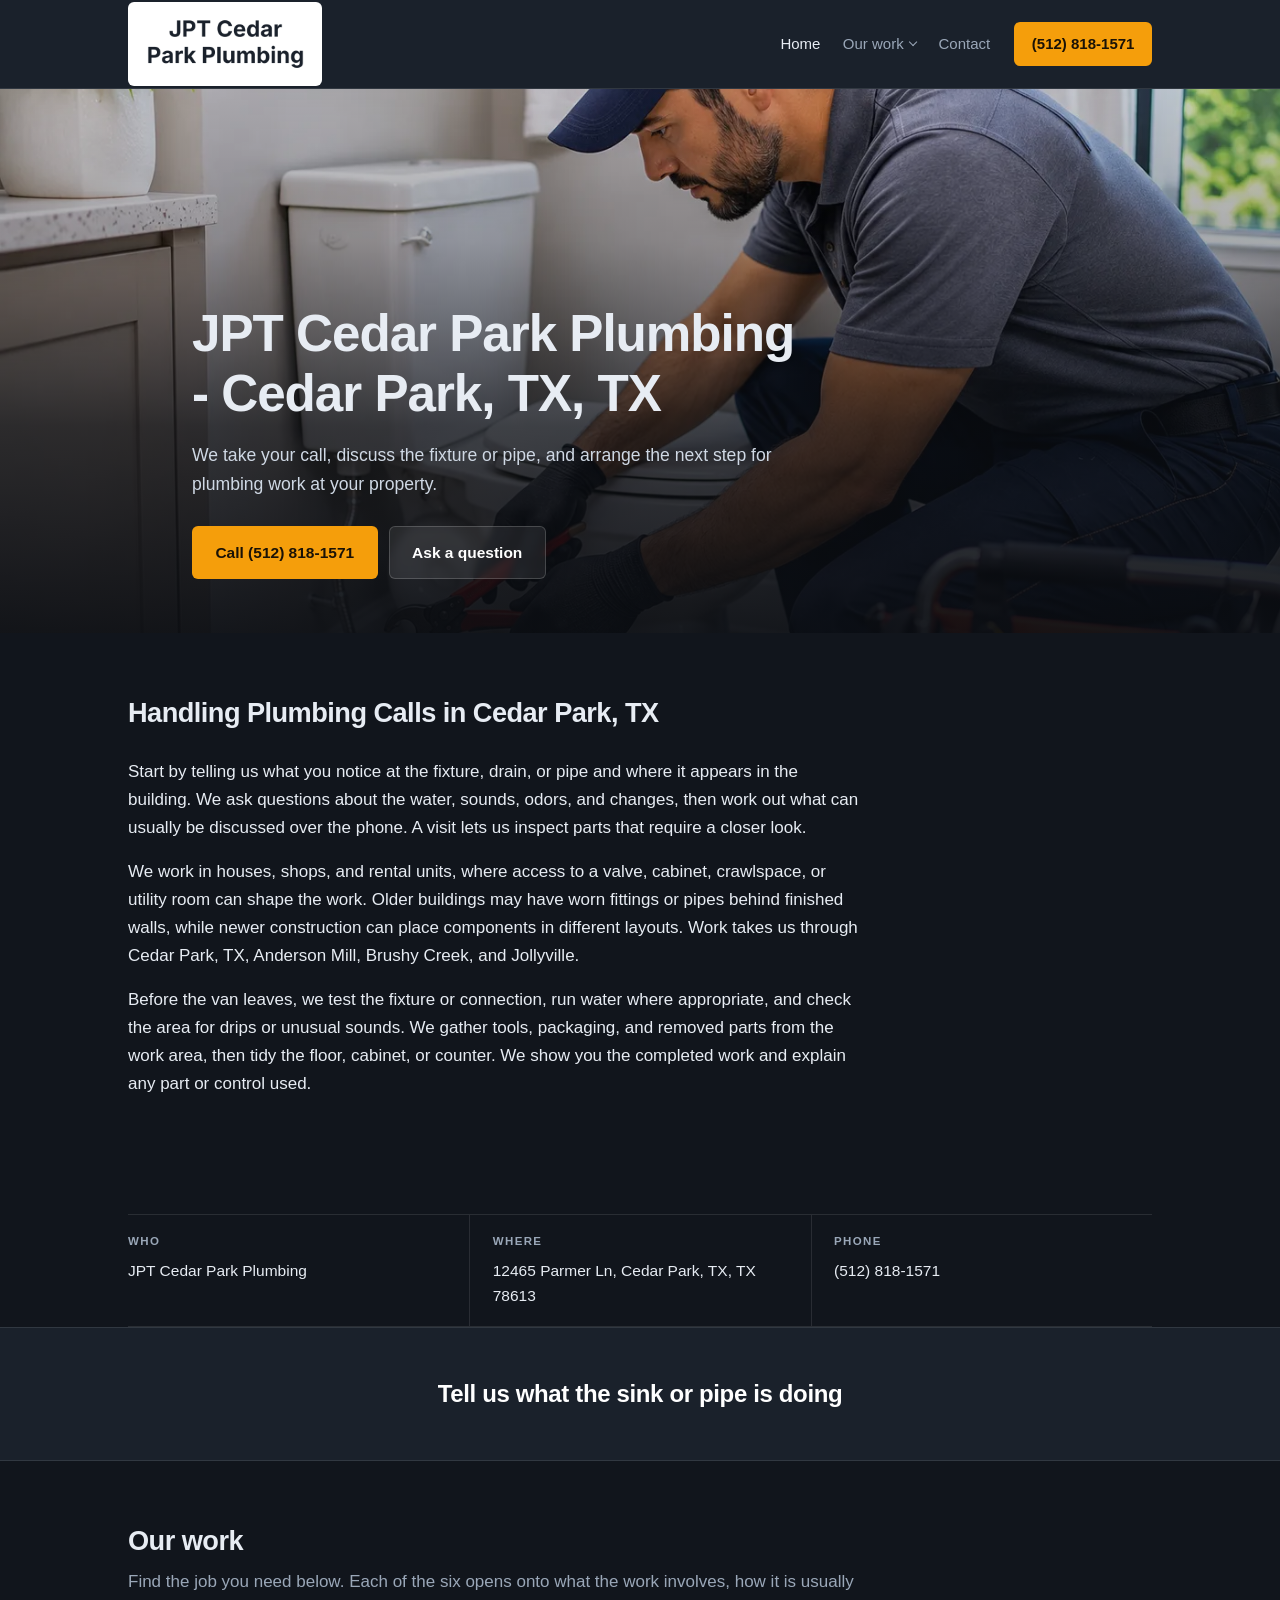
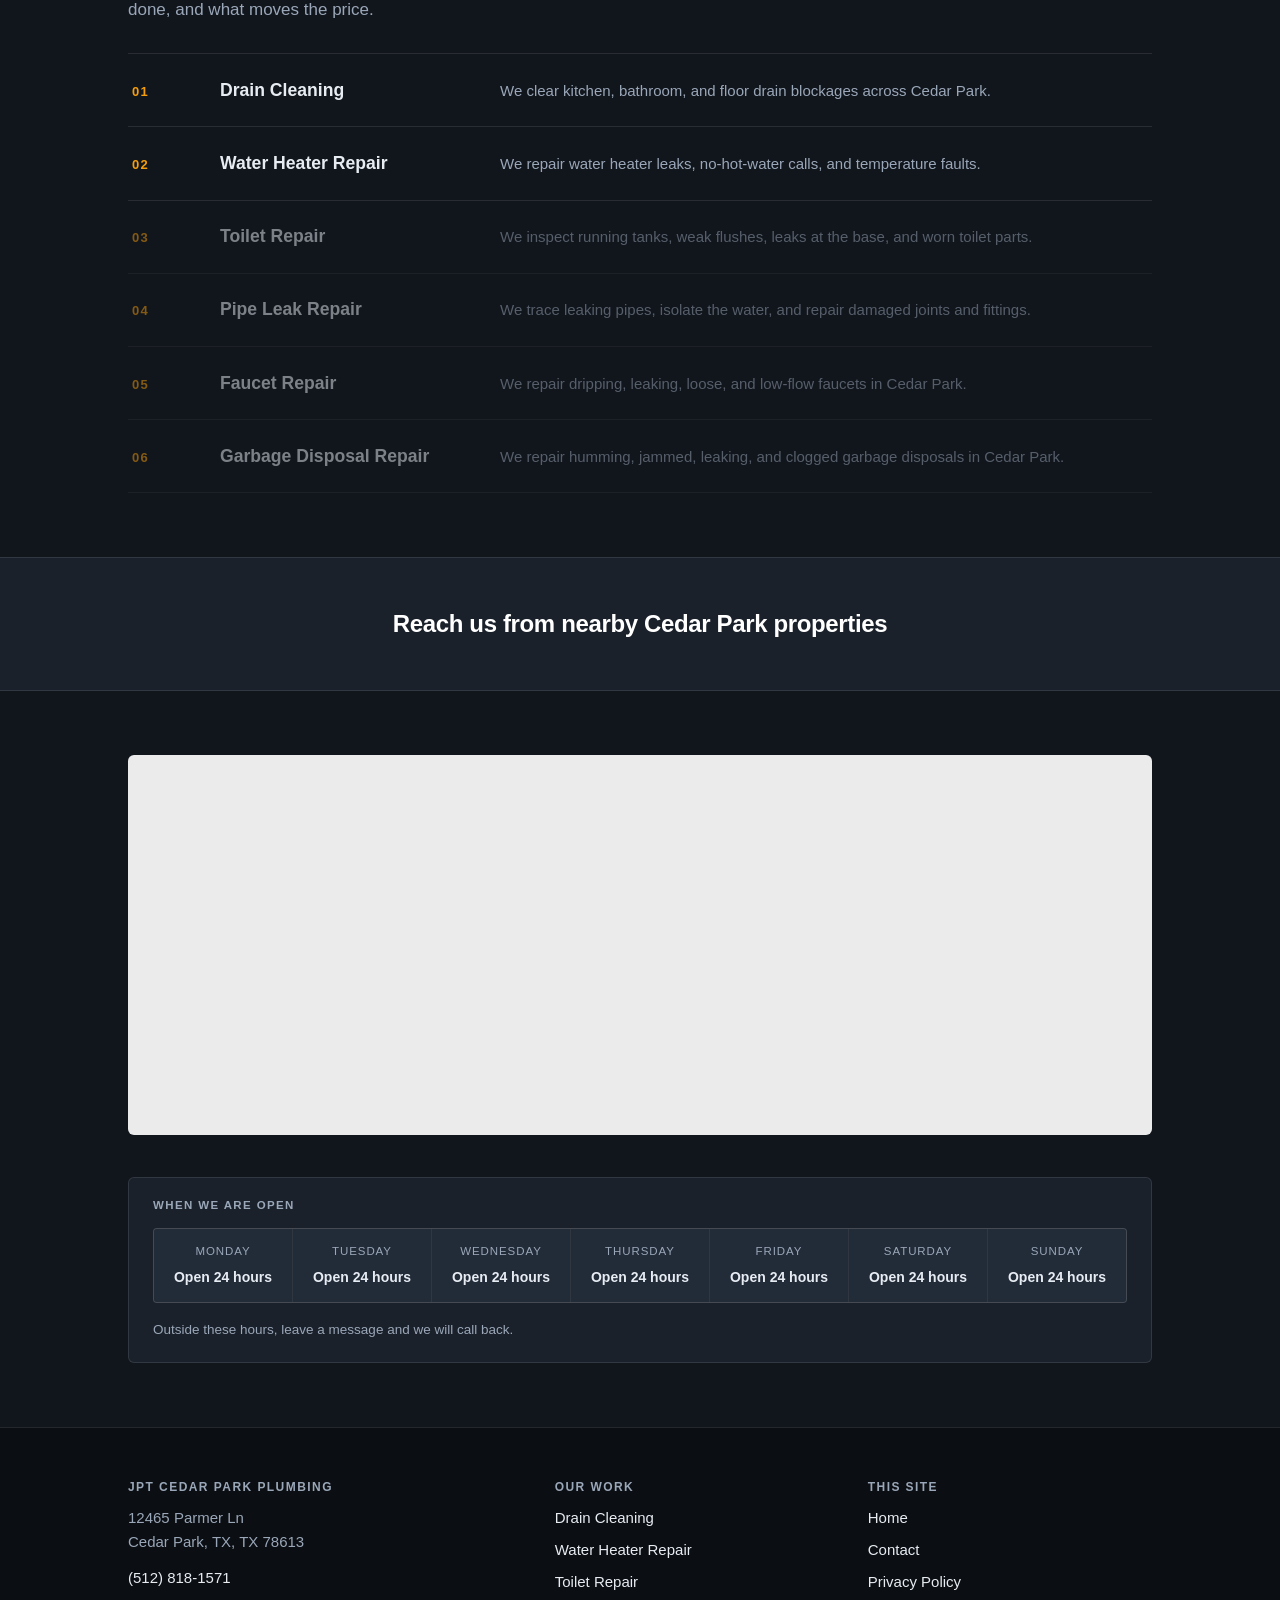
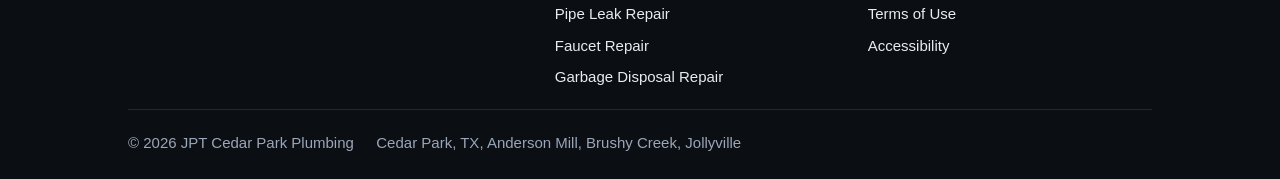
<file: index.html>
<!DOCTYPE html>
<html lang="en">
<head>
<meta charset="utf-8">
<meta name="viewport" content="width=device-width, initial-scale=1">
<meta name="color-scheme" content="dark">
<title>Cedar Park, TX, TX Plumbing | JPT Cedar Park Plumbing</title>
<meta name="description" content="Cedar Park, TX, TX plumbing from JPT Cedar Park Plumbing for fixture, pipe, and drain work at houses, shops, and rentals. Call us or send a message.">
<link rel="canonical" href="https://jpt-cedar-park-plumbing.9-s.org/">
<meta property="og:type" content="website">
<meta property="og:title" content="Cedar Park, TX, TX Plumbing | JPT Cedar Park Plumbing">
<meta property="og:description" content="Cedar Park, TX, TX plumbing from JPT Cedar Park Plumbing for fixture, pipe, and drain work at houses, shops, and rentals. Call us or send a message.">
<meta property="og:url" content="https://jpt-cedar-park-plumbing.9-s.org/">
<link rel="stylesheet" href="assets/site.css">
<script type="application/ld+json">{"@context":"https://schema.org","@type":"Plumber","name":"JPT Cedar Park Plumbing","url":"https://jpt-cedar-park-plumbing.9-s.org/","address":{"@type":"PostalAddress","streetAddress":"12465 Parmer Ln","addressLocality":"Cedar Park, TX","addressRegion":"TX","postalCode":"78613","addressCountry":"US"},"telephone":"(512) 818-1571","image":"https://jpt-cedar-park-plumbing.9-s.org/assets/hero-3.webp","areaServed":["Cedar Park, TX","Anderson Mill","Brushy Creek","Jollyville"]}</script>
</head>
<body>

<a class="anvil-skip" href="#page">Skip to content</a>
<header class="anvil-rail">
  <div class="anvil-shell anvil-rail__row">
    <a class="anvil-brand" href="./">
      <span class="anvil-brand__plate"><img class="anvil-brand__mark" src="assets/logo.png" alt="JPT Cedar Park Plumbing"></span>
    </a>
    <nav class="anvil-nav" aria-label="Main">
      <a href="./" aria-current="page">Home</a>
      <details class="anvil-work">
      <summary>Our work</summary>
      <ul class="anvil-work__list">
        <li class="anvil-work__all"><a href="./#work">All of it</a></li>
        <li><a href="drain-cleaning/">Drain Cleaning</a></li><li><a href="water-heater-repair/">Water Heater Repair</a></li><li><a href="toilet-repair/">Toilet Repair</a></li><li><a href="pipe-leak-repair/">Pipe Leak Repair</a></li><li><a href="faucet-repair/">Faucet Repair</a></li><li><a href="garbage-disposal-repair/">Garbage Disposal Repair</a></li>
      </ul>
    </details>
      <a href="contact/">Contact</a>
    </nav>
    <a class="anvil-dial" href="tel:+15128181571">(512) 818-1571</a>
  </div>
</header>
<main id="page">


<section class="anvil-stage">
  <img class="anvil-stage__shot" src="assets/hero-1.webp"
         width="1600" height="900" alt="A plumber in a cap tightening the supply line behind a toilet with red-handled slip-joint pliers, a tool bag on the floor beside him"
         loading="eager" fetchpriority="high" decoding="async">
  <div class="anvil-shell anvil-stage__words">
    <h1>JPT Cedar Park Plumbing - Cedar Park, TX, TX</h1>
    <p class="anvil-stage__said">We take your call, discuss the fixture or pipe, and arrange the next step for plumbing work at your property.</p>
    <p class="anvil-stage__acts">
      <a class="anvil-act anvil-act--solid" href="tel:+15128181571">Call (512) 818-1571</a>
      <a class="anvil-act anvil-act--ghost" href="contact/">Ask a question</a>
    </p>
  </div>
</section>

<section class="anvil-band"><div class="anvil-shell">
  <div class="anvil-band__lede">
    <h2>Handling Plumbing Calls in Cedar Park, TX</h2>
  </div>
  <div class="anvil-prose">
      <p>Start by telling us what you notice at the fixture, drain, or pipe and where it appears in the building. We ask questions about the water, sounds, odors, and changes, then work out what can usually be discussed over the phone. A visit lets us inspect parts that require a closer look.</p>
      <p>We work in houses, shops, and rental units, where access to a valve, cabinet, crawlspace, or utility room can shape the work. Older buildings may have worn fittings or pipes behind finished walls, while newer construction can place components in different layouts. Work takes us through Cedar Park, TX, Anderson Mill, Brushy Creek, and Jollyville.</p>
      <p>Before the van leaves, we test the fixture or connection, run water where appropriate, and check the area for drips or unusual sounds. We gather tools, packaging, and removed parts from the work area, then tidy the floor, cabinet, or counter. We show you the completed work and explain any part or control used.</p>
  </div>
</div></section>



<section class="anvil-facts"><div class="anvil-shell">
  <div class="anvil-plate">
    <div class="anvil-plate__cell"><span>Who</span><p>JPT Cedar Park Plumbing</p></div>
    <div class="anvil-plate__cell"><span>Where</span><p>12465 Parmer Ln, Cedar Park, TX, TX 78613</p></div>
    <div class="anvil-plate__cell"><span>Phone</span>
      <p><a href="tel:+15128181571">(512) 818-1571</a></p></div>
  </div>
</div></section>


<div class="anvil-break"><div class="anvil-shell">
  <p>Tell us what the sink or pipe is doing</p>
</div></div>

<section class="anvil-band" id="work"><div class="anvil-shell">
  <div class="anvil-band__lede">
    <h2>Our work</h2>
    
    <p>Find the job you need below. Each of the six opens onto what the work involves, how it is usually done, and what moves the price.</p>
  </div>
  <ul class="anvil-ladder"><li class="anvil-rung"><a href="drain-cleaning/"><span class="anvil-rung__tally">01</span><span class="anvil-rung__name">Drain Cleaning</span><span class="anvil-rung__said">We clear kitchen, bathroom, and floor drain blockages across Cedar Park.</span></a></li><li class="anvil-rung"><a href="water-heater-repair/"><span class="anvil-rung__tally">02</span><span class="anvil-rung__name">Water Heater Repair</span><span class="anvil-rung__said">We repair water heater leaks, no-hot-water calls, and temperature faults.</span></a></li><li class="anvil-rung anvil-rung--flat"><span><span class="anvil-rung__tally">03</span><span class="anvil-rung__name">Toilet Repair</span><span class="anvil-rung__said">We inspect running tanks, weak flushes, leaks at the base, and worn toilet parts.</span></span></li><li class="anvil-rung anvil-rung--flat"><span><span class="anvil-rung__tally">04</span><span class="anvil-rung__name">Pipe Leak Repair</span><span class="anvil-rung__said">We trace leaking pipes, isolate the water, and repair damaged joints and fittings.</span></span></li><li class="anvil-rung anvil-rung--flat"><span><span class="anvil-rung__tally">05</span><span class="anvil-rung__name">Faucet Repair</span><span class="anvil-rung__said">We repair dripping, leaking, loose, and low-flow faucets in Cedar Park.</span></span></li><li class="anvil-rung anvil-rung--flat"><span><span class="anvil-rung__tally">06</span><span class="anvil-rung__name">Garbage Disposal Repair</span><span class="anvil-rung__said">We repair humming, jammed, leaking, and clogged garbage disposals in Cedar Park.</span></span></li></ul>
</div></section>


<div class="anvil-break"><div class="anvil-shell">
  <p>Reach us from nearby Cedar Park properties</p>
</div></div>

<section class="anvil-band" id="findus"><div class="anvil-shell">
  
<div class="anvil-map">
  <iframe title="Map showing JPT Cedar Park Plumbing" loading="lazy"
    referrerpolicy="no-referrer-when-downgrade"
    src="https://www.google.com/maps?q=12465%20Parmer%20Ln%2C%20Cedar%20Park%2C%20TX%2C%20TX%2078613&amp;z=15&amp;output=embed"></iframe>
</div>
  
<div class="anvil-watch">
  <h2>When we are open</h2>
  <div class="anvil-watch__row"><div class="anvil-watch__day"><span>Monday</span><strong>Open 24 hours</strong></div><div class="anvil-watch__day"><span>Tuesday</span><strong>Open 24 hours</strong></div><div class="anvil-watch__day"><span>Wednesday</span><strong>Open 24 hours</strong></div><div class="anvil-watch__day"><span>Thursday</span><strong>Open 24 hours</strong></div><div class="anvil-watch__day"><span>Friday</span><strong>Open 24 hours</strong></div><div class="anvil-watch__day"><span>Saturday</span><strong>Open 24 hours</strong></div><div class="anvil-watch__day"><span>Sunday</span><strong>Open 24 hours</strong></div></div>
  <p class="anvil-watch__note">Outside these hours, leave a message and we will call back.</p>
</div>
</div></section>

</main>

<footer class="anvil-colophon"><div class="anvil-shell">
  <div class="anvil-colophon__spread">
    <div>
      <h2 class="anvil-colophon__title">JPT Cedar Park Plumbing</h2>
      <p>12465 Parmer Ln<br>Cedar Park, TX, TX 78613</p>
      <p><a href="tel:+15128181571">(512) 818-1571</a></p>
      
    </div>
    <div><h2 class="anvil-colophon__title">Our work</h2><ul><li><a href="drain-cleaning/">Drain Cleaning</a></li><li><a href="water-heater-repair/">Water Heater Repair</a></li><li><a href="toilet-repair/">Toilet Repair</a></li><li><a href="pipe-leak-repair/">Pipe Leak Repair</a></li><li><a href="faucet-repair/">Faucet Repair</a></li><li><a href="garbage-disposal-repair/">Garbage Disposal Repair</a></li></ul></div>
    <div><h2 class="anvil-colophon__title">This site</h2><ul>
      <li><a href="./">Home</a></li><li><a href="contact/">Contact</a></li><li><a href="privacy-policy/">Privacy Policy</a></li><li><a href="terms-of-use/">Terms of Use</a></li><li><a href="accessibility/">Accessibility</a></li>
    </ul></div>
  </div>
  <p class="anvil-colophon__foot">
    <span>&copy; 2026 JPT Cedar Park Plumbing</span>
    <span>Cedar Park, TX, Anderson Mill, Brushy Creek, Jollyville</span>
  </p>
</div></footer>
</body>
</html>
</file>
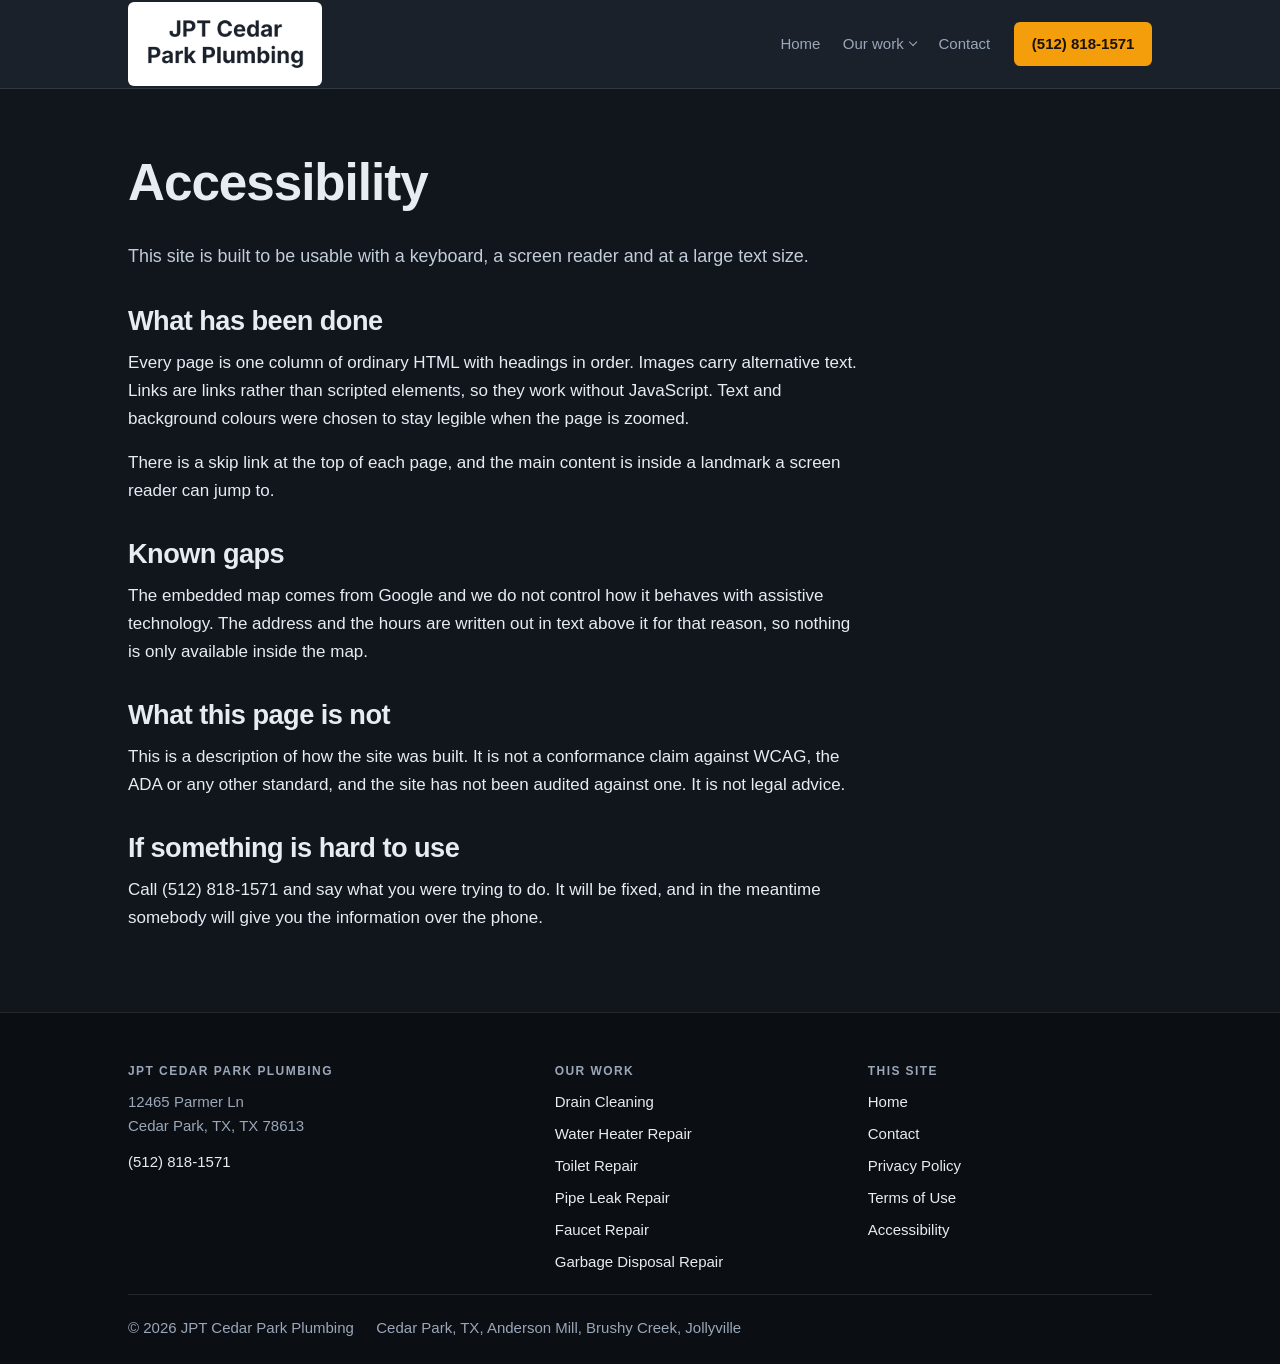
<file: accessibility/index.html>
<!DOCTYPE html>
<html lang="en">
<head>
<meta charset="utf-8">
<meta name="viewport" content="width=device-width, initial-scale=1">
<meta name="color-scheme" content="dark">
<title>Accessibility | JPT Cedar Park Plumbing</title>
<meta name="description" content="Accessibility for JPT Cedar Park Plumbing in Cedar Park, TX, TX.">
<link rel="canonical" href="https://jpt-cedar-park-plumbing.9-s.org/accessibility/">
<meta property="og:type" content="website">
<meta property="og:title" content="Accessibility | JPT Cedar Park Plumbing">
<meta property="og:description" content="Accessibility for JPT Cedar Park Plumbing in Cedar Park, TX, TX.">
<meta property="og:url" content="https://jpt-cedar-park-plumbing.9-s.org/accessibility/">
<link rel="stylesheet" href="../assets/site.css">
</head>
<body>

<a class="anvil-skip" href="#page">Skip to content</a>
<header class="anvil-rail">
  <div class="anvil-shell anvil-rail__row">
    <a class="anvil-brand" href="../">
      <span class="anvil-brand__plate"><img class="anvil-brand__mark" src="../assets/logo.png" alt="JPT Cedar Park Plumbing"></span>
    </a>
    <nav class="anvil-nav" aria-label="Main">
      <a href="../">Home</a>
      <details class="anvil-work">
      <summary>Our work</summary>
      <ul class="anvil-work__list">
        <li class="anvil-work__all"><a href="../#work">All of it</a></li>
        <li><a href="../drain-cleaning/">Drain Cleaning</a></li><li><a href="../water-heater-repair/">Water Heater Repair</a></li><li><a href="../toilet-repair/">Toilet Repair</a></li><li><a href="../pipe-leak-repair/">Pipe Leak Repair</a></li><li><a href="../faucet-repair/">Faucet Repair</a></li><li><a href="../garbage-disposal-repair/">Garbage Disposal Repair</a></li>
      </ul>
    </details>
      <a href="../contact/">Contact</a>
    </nav>
    <a class="anvil-dial" href="tel:+15128181571">(512) 818-1571</a>
  </div>
</header>
<main id="page">

<section class="anvil-band"><div class="anvil-shell">
  <div class="anvil-band__lede"><h1>Accessibility</h1></div>
  <div class="anvil-prose"><p class="anvil-lede">This site is built to be usable with a keyboard, a screen reader and at a large text size.</p>
<h2>What has been done</h2>
<p>Every page is one column of ordinary HTML with headings in order. Images carry alternative text. Links are links rather than scripted elements, so they work without JavaScript. Text and background colours were chosen to stay legible when the page is zoomed.</p>
<p>There is a skip link at the top of each page, and the main content is inside a landmark a screen reader can jump to.</p>
<h2>Known gaps</h2>
<p>The embedded map comes from Google and we do not control how it behaves with assistive technology. The address and the hours are written out in text above it for that reason, so nothing is only available inside the map.</p>
<h2>What this page is not</h2>
<p>This is a description of how the site was built. It is not a conformance claim against WCAG, the ADA or any other standard, and the site has not been audited against one. It is not legal advice.</p>
<h2>If something is hard to use</h2>
<p>Call (512) 818-1571 and say what you were trying to do. It will be fixed, and in the meantime somebody will give you the information over the phone.</p></div>
</div></section>
</main>

<footer class="anvil-colophon"><div class="anvil-shell">
  <div class="anvil-colophon__spread">
    <div>
      <h2 class="anvil-colophon__title">JPT Cedar Park Plumbing</h2>
      <p>12465 Parmer Ln<br>Cedar Park, TX, TX 78613</p>
      <p><a href="tel:+15128181571">(512) 818-1571</a></p>
      
    </div>
    <div><h2 class="anvil-colophon__title">Our work</h2><ul><li><a href="../drain-cleaning/">Drain Cleaning</a></li><li><a href="../water-heater-repair/">Water Heater Repair</a></li><li><a href="../toilet-repair/">Toilet Repair</a></li><li><a href="../pipe-leak-repair/">Pipe Leak Repair</a></li><li><a href="../faucet-repair/">Faucet Repair</a></li><li><a href="../garbage-disposal-repair/">Garbage Disposal Repair</a></li></ul></div>
    <div><h2 class="anvil-colophon__title">This site</h2><ul>
      <li><a href="../">Home</a></li><li><a href="../contact/">Contact</a></li><li><a href="../privacy-policy/">Privacy Policy</a></li><li><a href="../terms-of-use/">Terms of Use</a></li><li><a href="../accessibility/">Accessibility</a></li>
    </ul></div>
  </div>
  <p class="anvil-colophon__foot">
    <span>&copy; 2026 JPT Cedar Park Plumbing</span>
    <span>Cedar Park, TX, Anderson Mill, Brushy Creek, Jollyville</span>
  </p>
</div></footer>
</body>
</html>
</file>
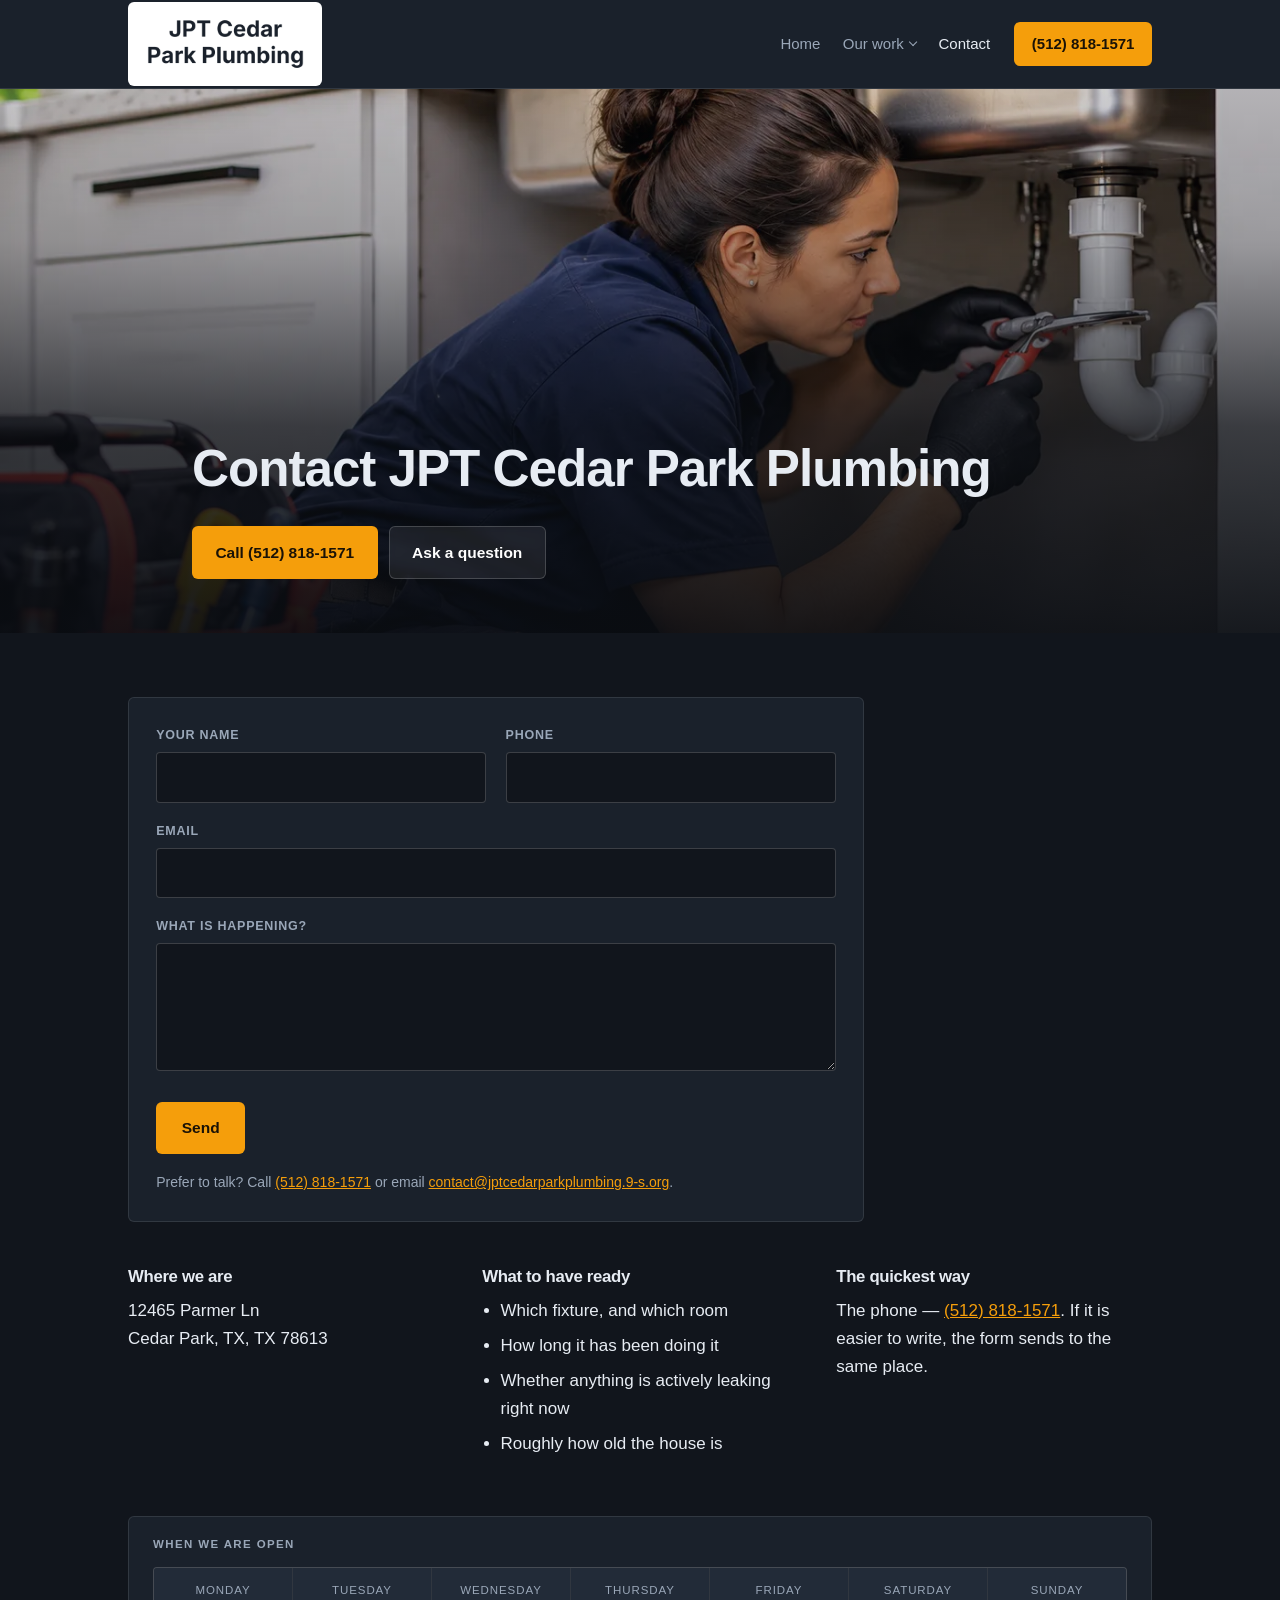
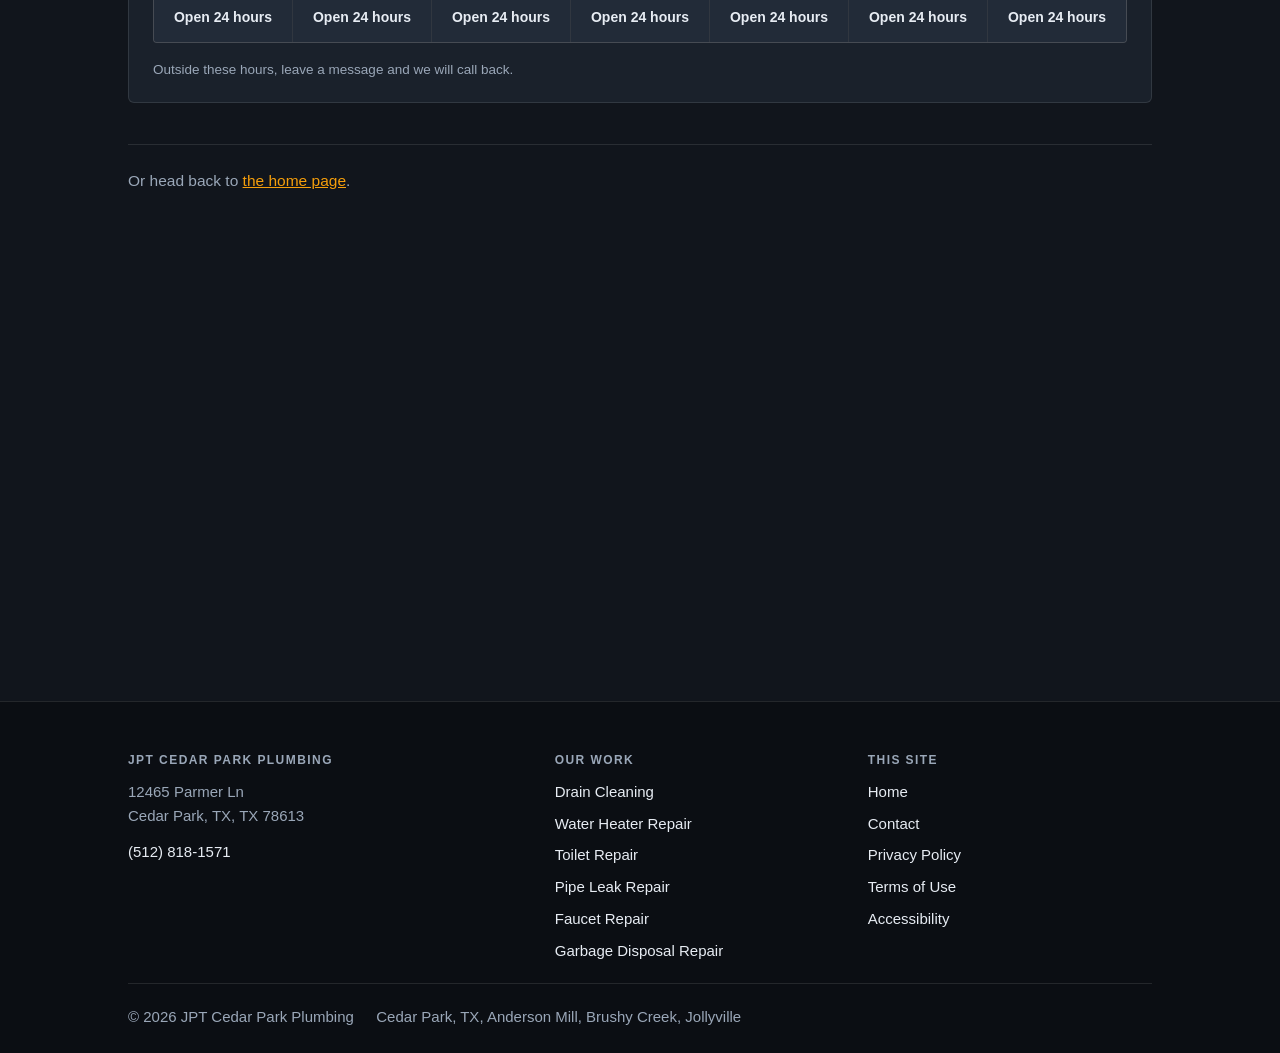
<file: contact/index.html>
<!DOCTYPE html>
<html lang="en">
<head>
<meta charset="utf-8">
<meta name="viewport" content="width=device-width, initial-scale=1">
<meta name="color-scheme" content="dark">
<title>Contact JPT Cedar Park Plumbing | Cedar Park, TX, TX</title>
<meta name="description" content="Contact JPT Cedar Park Plumbing in Cedar Park, TX, TX. Call (512) 818-1571, or send a message and we will come back to you.">
<link rel="canonical" href="https://jpt-cedar-park-plumbing.9-s.org/contact/">
<meta property="og:type" content="website">
<meta property="og:title" content="Contact JPT Cedar Park Plumbing | Cedar Park, TX, TX">
<meta property="og:description" content="Contact JPT Cedar Park Plumbing in Cedar Park, TX, TX. Call (512) 818-1571, or send a message and we will come back to you.">
<meta property="og:url" content="https://jpt-cedar-park-plumbing.9-s.org/contact/">
<link rel="stylesheet" href="../assets/site.css">
</head>
<body>

<a class="anvil-skip" href="#page">Skip to content</a>
<header class="anvil-rail">
  <div class="anvil-shell anvil-rail__row">
    <a class="anvil-brand" href="../">
      <span class="anvil-brand__plate"><img class="anvil-brand__mark" src="../assets/logo.png" alt="JPT Cedar Park Plumbing"></span>
    </a>
    <nav class="anvil-nav" aria-label="Main">
      <a href="../">Home</a>
      <details class="anvil-work">
      <summary>Our work</summary>
      <ul class="anvil-work__list">
        <li class="anvil-work__all"><a href="../#work">All of it</a></li>
        <li><a href="../drain-cleaning/">Drain Cleaning</a></li><li><a href="../water-heater-repair/">Water Heater Repair</a></li><li><a href="../toilet-repair/">Toilet Repair</a></li><li><a href="../pipe-leak-repair/">Pipe Leak Repair</a></li><li><a href="../faucet-repair/">Faucet Repair</a></li><li><a href="../garbage-disposal-repair/">Garbage Disposal Repair</a></li>
      </ul>
    </details>
      <a href="../contact/" aria-current="page">Contact</a>
    </nav>
    <a class="anvil-dial" href="tel:+15128181571">(512) 818-1571</a>
  </div>
</header>
<main id="page">


<section class="anvil-stage">
  <img class="anvil-stage__shot" src="../assets/hero-4.webp"
         width="1600" height="900" alt="A plumber tightening the white plastic P-trap under a stainless steel kitchen sink, with an open tool bag on the floor"
         loading="eager" fetchpriority="high" decoding="async">
  <div class="anvil-shell anvil-stage__words">
    <h1>Contact JPT Cedar Park Plumbing</h1>
    <p class="anvil-stage__said"></p>
    <p class="anvil-stage__acts">
      <a class="anvil-act anvil-act--solid" href="tel:+15128181571">Call (512) 818-1571</a>
      <a class="anvil-act anvil-act--ghost" href="../contact/">Ask a question</a>
    </p>
  </div>
</section>
<section class="anvil-band"><div class="anvil-shell">
  <form class="anvil-form" action="REPLACE_WITH_YOUR_FORM_ENDPOINT" method="post">
    <div class="anvil-form__pair">
      <div><label for="an">Your name</label><input id="an" name="name" type="text" autocomplete="name"></div>
      <div><label for="ap">Phone</label><input id="ap" name="phone" type="tel" autocomplete="tel"></div>
    </div>
    <label for="ae">Email</label><input id="ae" name="email" type="email" autocomplete="email">
    <label for="am">What is happening?</label><textarea id="am" name="message"></textarea>
    <button type="submit">Send</button>
    <p class="anvil-form__note">Prefer to talk? Call
      <a href="tel:+15128181571">(512) 818-1571</a> or email
      <a href="mailto:contact@jptcedarparkplumbing.9-s.org">contact@jptcedarparkplumbing.9-s.org</a>.</p>
  </form>

  <div class="anvil-threes">
    <div class="anvil-prose">
      <h2>Where we are</h2>
      <p>12465 Parmer Ln<br>Cedar Park, TX, TX 78613</p>
    </div>
    <div class="anvil-prose">
      <h2>What to have ready</h2>
      <ul><li>Which fixture, and which room</li><li>How long it has been doing it</li><li>Whether anything is actively leaking right now</li><li>Roughly how old the house is</li></ul>
    </div>
    <div class="anvil-prose">
      <h2>The quickest way</h2>
      <p>The phone — <a href="tel:+15128181571">(512) 818-1571</a>. If it is easier to
        write, the form sends to the same place.</p>
    </div>
  </div>

  
<div class="anvil-watch">
  <h2>When we are open</h2>
  <div class="anvil-watch__row"><div class="anvil-watch__day"><span>Monday</span><strong>Open 24 hours</strong></div><div class="anvil-watch__day"><span>Tuesday</span><strong>Open 24 hours</strong></div><div class="anvil-watch__day"><span>Wednesday</span><strong>Open 24 hours</strong></div><div class="anvil-watch__day"><span>Thursday</span><strong>Open 24 hours</strong></div><div class="anvil-watch__day"><span>Friday</span><strong>Open 24 hours</strong></div><div class="anvil-watch__day"><span>Saturday</span><strong>Open 24 hours</strong></div><div class="anvil-watch__day"><span>Sunday</span><strong>Open 24 hours</strong></div></div>
  <p class="anvil-watch__note">Outside these hours, leave a message and we will call back.</p>
</div>
  <p class="anvil-onward">Or head back to <a href="../">the home page</a>.</p>
</div></section>
<section class="anvil-band" id="findus"><div class="anvil-shell">
<div class="anvil-map">
  <iframe title="Map showing JPT Cedar Park Plumbing" loading="lazy"
    referrerpolicy="no-referrer-when-downgrade"
    src="https://www.google.com/maps?q=12465%20Parmer%20Ln%2C%20Cedar%20Park%2C%20TX%2C%20TX%2078613&amp;z=15&amp;output=embed"></iframe>
</div></div></section>

</main>

<footer class="anvil-colophon"><div class="anvil-shell">
  <div class="anvil-colophon__spread">
    <div>
      <h2 class="anvil-colophon__title">JPT Cedar Park Plumbing</h2>
      <p>12465 Parmer Ln<br>Cedar Park, TX, TX 78613</p>
      <p><a href="tel:+15128181571">(512) 818-1571</a></p>
      
    </div>
    <div><h2 class="anvil-colophon__title">Our work</h2><ul><li><a href="../drain-cleaning/">Drain Cleaning</a></li><li><a href="../water-heater-repair/">Water Heater Repair</a></li><li><a href="../toilet-repair/">Toilet Repair</a></li><li><a href="../pipe-leak-repair/">Pipe Leak Repair</a></li><li><a href="../faucet-repair/">Faucet Repair</a></li><li><a href="../garbage-disposal-repair/">Garbage Disposal Repair</a></li></ul></div>
    <div><h2 class="anvil-colophon__title">This site</h2><ul>
      <li><a href="../">Home</a></li><li><a href="../contact/">Contact</a></li><li><a href="../privacy-policy/">Privacy Policy</a></li><li><a href="../terms-of-use/">Terms of Use</a></li><li><a href="../accessibility/">Accessibility</a></li>
    </ul></div>
  </div>
  <p class="anvil-colophon__foot">
    <span>&copy; 2026 JPT Cedar Park Plumbing</span>
    <span>Cedar Park, TX, Anderson Mill, Brushy Creek, Jollyville</span>
  </p>
</div></footer>
</body>
</html>
</file>
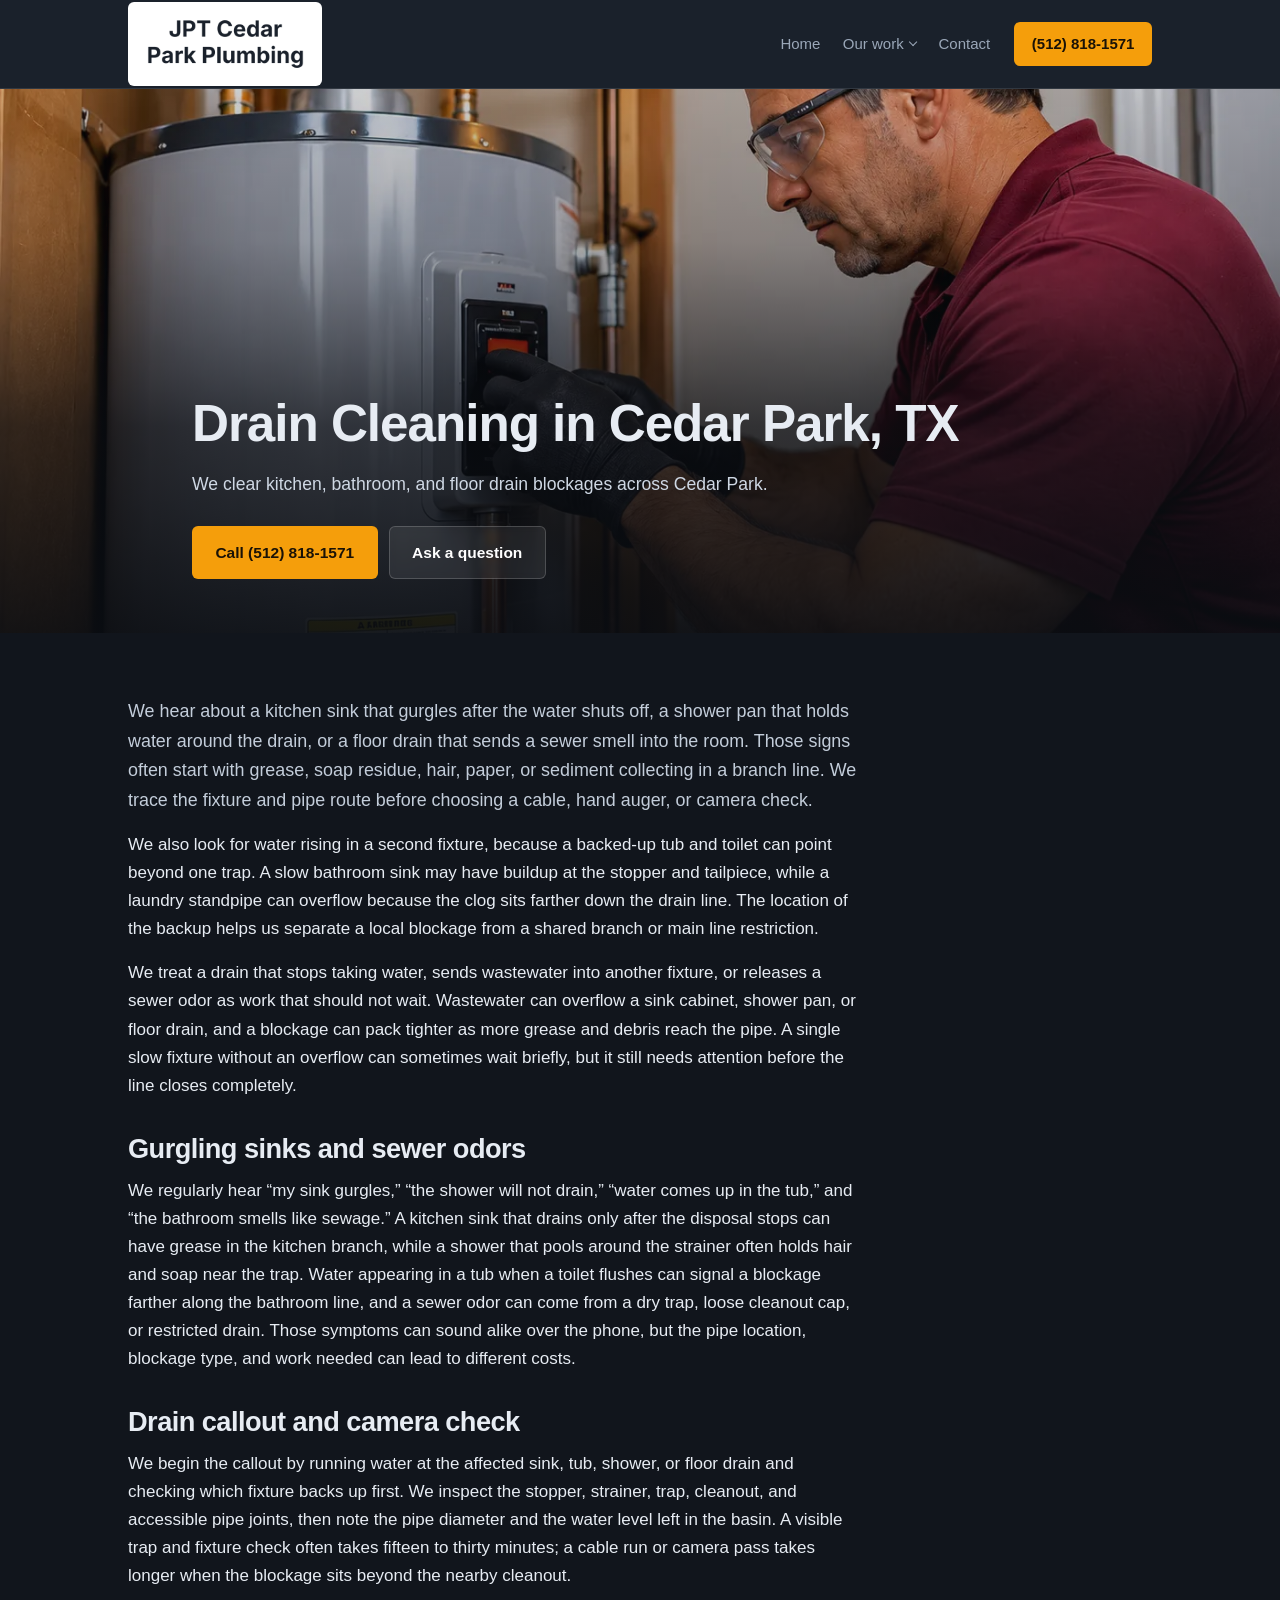
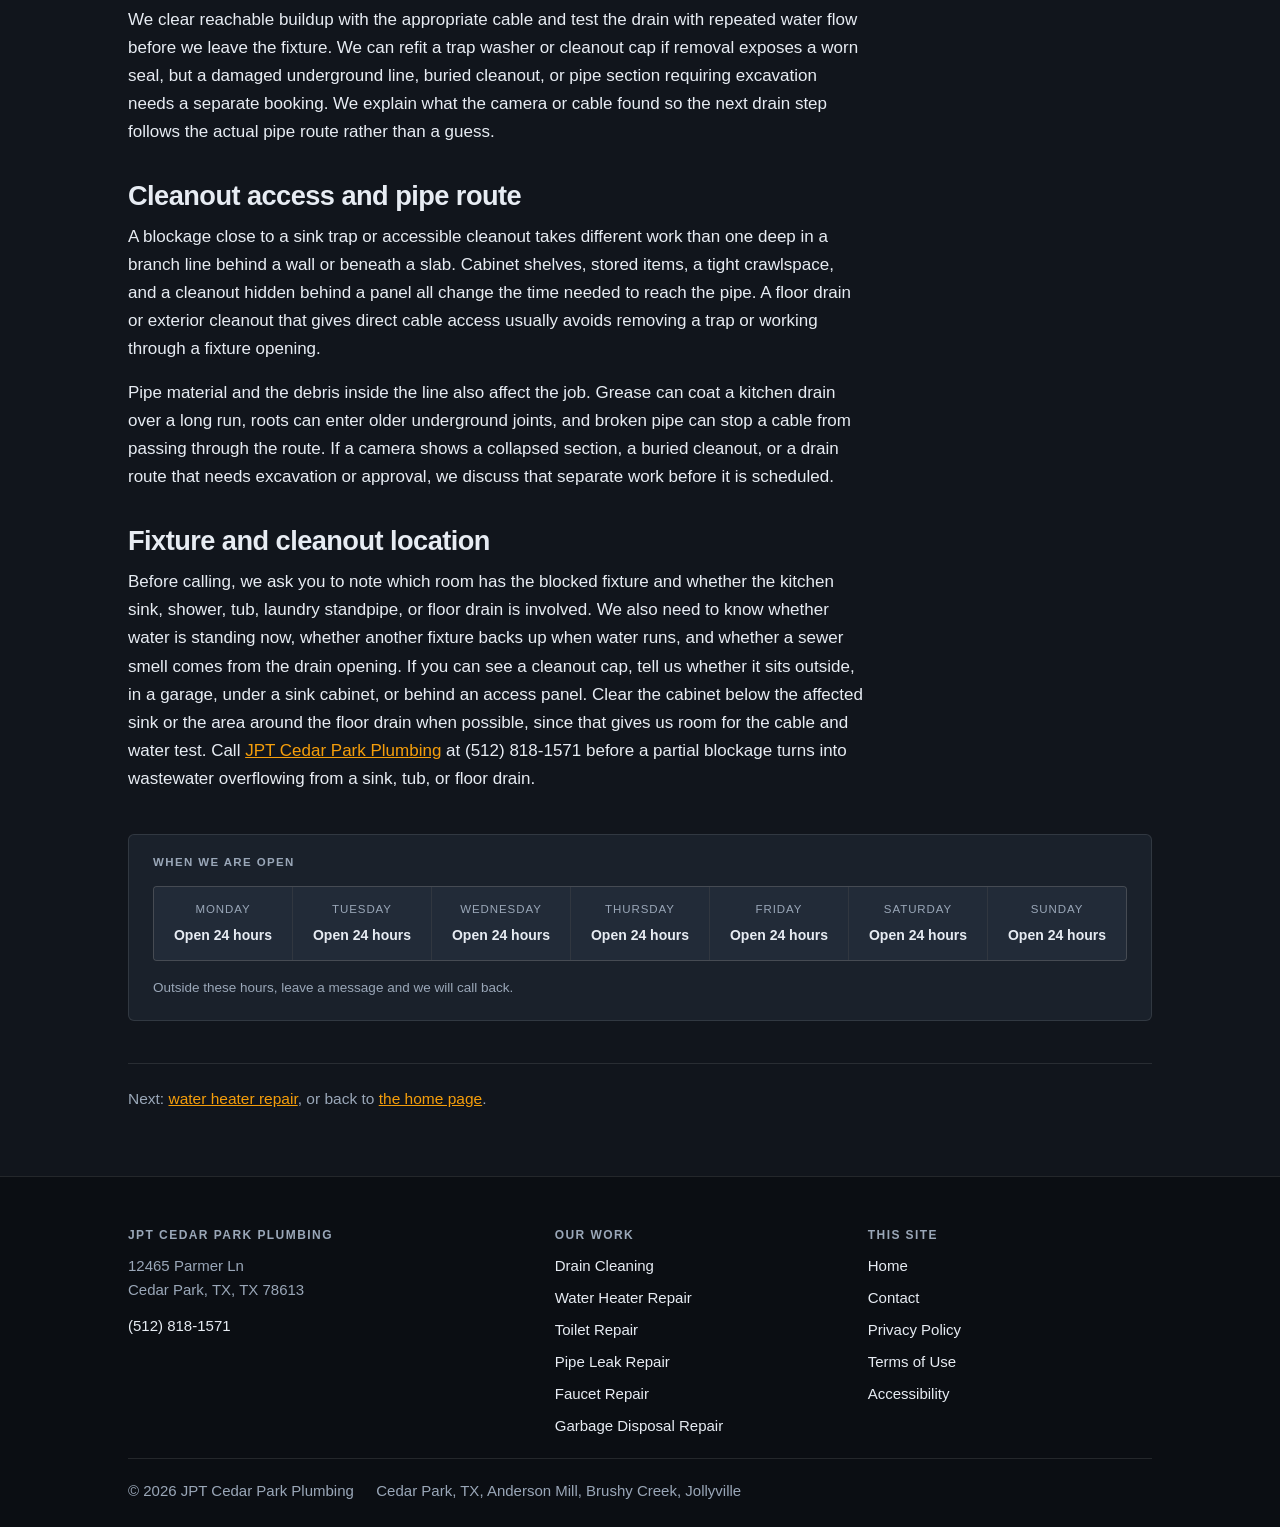
<file: drain-cleaning/index.html>
<!DOCTYPE html>
<html lang="en">
<head>
<meta charset="utf-8">
<meta name="viewport" content="width=device-width, initial-scale=1">
<meta name="color-scheme" content="dark">
<title>Drains | JPT Cedar Park Plumbing Cedar Park, TX, TX</title>
<meta name="description" content="JPT Cedar Park Plumbing clears kitchen, bathroom, and floor drain blockages in Cedar Park, TX, TX, with inspection, cable work, and next-step guidance.">
<link rel="canonical" href="https://jpt-cedar-park-plumbing.9-s.org/drain-cleaning/">
<meta property="og:type" content="website">
<meta property="og:title" content="Drains | JPT Cedar Park Plumbing Cedar Park, TX, TX">
<meta property="og:description" content="JPT Cedar Park Plumbing clears kitchen, bathroom, and floor drain blockages in Cedar Park, TX, TX, with inspection, cable work, and next-step guidance.">
<meta property="og:url" content="https://jpt-cedar-park-plumbing.9-s.org/drain-cleaning/">
<link rel="stylesheet" href="../assets/site.css">
<script type="application/ld+json">{"@context":"https://schema.org","@type":"Service","name":"Drain Cleaning","serviceType":"Drain Cleaning","url":"https://jpt-cedar-park-plumbing.9-s.org/drain-cleaning/","provider":{"@type":"Plumber","name":"JPT Cedar Park Plumbing","url":"https://jpt-cedar-park-plumbing.9-s.org/","telephone":"(512) 818-1571"},"areaServed":{"@type":"City","name":"Cedar Park, TX"}}</script>
</head>
<body>

<a class="anvil-skip" href="#page">Skip to content</a>
<header class="anvil-rail">
  <div class="anvil-shell anvil-rail__row">
    <a class="anvil-brand" href="../">
      <span class="anvil-brand__plate"><img class="anvil-brand__mark" src="../assets/logo.png" alt="JPT Cedar Park Plumbing"></span>
    </a>
    <nav class="anvil-nav" aria-label="Main">
      <a href="../">Home</a>
      <details class="anvil-work">
      <summary>Our work</summary>
      <ul class="anvil-work__list">
        <li class="anvil-work__all"><a href="../#work">All of it</a></li>
        <li><a href="../drain-cleaning/" aria-current="page">Drain Cleaning</a></li><li><a href="../water-heater-repair/">Water Heater Repair</a></li><li><a href="../toilet-repair/">Toilet Repair</a></li><li><a href="../pipe-leak-repair/">Pipe Leak Repair</a></li><li><a href="../faucet-repair/">Faucet Repair</a></li><li><a href="../garbage-disposal-repair/">Garbage Disposal Repair</a></li>
      </ul>
    </details>
      <a href="../contact/">Contact</a>
    </nav>
    <a class="anvil-dial" href="tel:+15128181571">(512) 818-1571</a>
  </div>
</header>
<main id="page">


<section class="anvil-stage">
  <img class="anvil-stage__shot" src="../assets/hero-2.webp"
         width="1600" height="900" alt="A plumber in safety glasses working on the control valve of a gas water heater, with copper pipes running above the tank"
         loading="eager" fetchpriority="high" decoding="async">
  <div class="anvil-shell anvil-stage__words">
    <h1>Drain Cleaning in Cedar Park, TX</h1>
    <p class="anvil-stage__said">We clear kitchen, bathroom, and floor drain blockages across Cedar Park.</p>
    <p class="anvil-stage__acts">
      <a class="anvil-act anvil-act--solid" href="tel:+15128181571">Call (512) 818-1571</a>
      <a class="anvil-act anvil-act--ghost" href="../contact/">Ask a question</a>
    </p>
  </div>
</section>
<section class="anvil-band"><div class="anvil-shell">
  
  <div class="anvil-prose"><p class="anvil-lede">We hear about a kitchen sink that gurgles after the water shuts off, a shower pan that holds water around the drain, or a floor drain that sends a sewer smell into the room. Those signs often start with grease, soap residue, hair, paper, or sediment collecting in a branch line. We trace the fixture and pipe route before choosing a cable, hand auger, or camera check.</p>
<p>We also look for water rising in a second fixture, because a backed-up tub and toilet can point beyond one trap. A slow bathroom sink may have buildup at the stopper and tailpiece, while a laundry standpipe can overflow because the clog sits farther down the drain line. The location of the backup helps us separate a local blockage from a shared branch or main line restriction.</p>
<p>We treat a drain that stops taking water, sends wastewater into another fixture, or releases a sewer odor as work that should not wait. Wastewater can overflow a sink cabinet, shower pan, or floor drain, and a blockage can pack tighter as more grease and debris reach the pipe. A single slow fixture without an overflow can sometimes wait briefly, but it still needs attention before the line closes completely.</p>
<h2>Gurgling sinks and sewer odors</h2>
<p>We regularly hear “my sink gurgles,” “the shower will not drain,” “water comes up in the tub,” and “the bathroom smells like sewage.” A kitchen sink that drains only after the disposal stops can have grease in the kitchen branch, while a shower that pools around the strainer often holds hair and soap near the trap. Water appearing in a tub when a toilet flushes can signal a blockage farther along the bathroom line, and a sewer odor can come from a dry trap, loose cleanout cap, or restricted drain. Those symptoms can sound alike over the phone, but the pipe location, blockage type, and work needed can lead to different costs.</p>
<h2>Drain callout and camera check</h2>
<p>We begin the callout by running water at the affected sink, tub, shower, or floor drain and checking which fixture backs up first. We inspect the stopper, strainer, trap, cleanout, and accessible pipe joints, then note the pipe diameter and the water level left in the basin. A visible trap and fixture check often takes fifteen to thirty minutes; a cable run or camera pass takes longer when the blockage sits beyond the nearby cleanout.</p>
<p>We clear reachable buildup with the appropriate cable and test the drain with repeated water flow before we leave the fixture. We can refit a trap washer or cleanout cap if removal exposes a worn seal, but a damaged underground line, buried cleanout, or pipe section requiring excavation needs a separate booking. We explain what the camera or cable found so the next drain step follows the actual pipe route rather than a guess.</p>
<h2>Cleanout access and pipe route</h2>
<p>A blockage close to a sink trap or accessible cleanout takes different work than one deep in a branch line behind a wall or beneath a slab. Cabinet shelves, stored items, a tight crawlspace, and a cleanout hidden behind a panel all change the time needed to reach the pipe. A floor drain or exterior cleanout that gives direct cable access usually avoids removing a trap or working through a fixture opening.</p>
<p>Pipe material and the debris inside the line also affect the job. Grease can coat a kitchen drain over a long run, roots can enter older underground joints, and broken pipe can stop a cable from passing through the route. If a camera shows a collapsed section, a buried cleanout, or a drain route that needs excavation or approval, we discuss that separate work before it is scheduled.</p>
<h2>Fixture and cleanout location</h2>
<p>Before calling, we ask you to note which room has the blocked fixture and whether the kitchen sink, shower, tub, laundry standpipe, or floor drain is involved. We also need to know whether water is standing now, whether another fixture backs up when water runs, and whether a sewer smell comes from the drain opening. If you can see a cleanout cap, tell us whether it sits outside, in a garage, under a sink cabinet, or behind an access panel. Clear the cabinet below the affected sink or the area around the floor drain when possible, since that gives us room for the cable and water test. Call <a href="../">JPT Cedar Park Plumbing</a> at (512) 818-1571 before a partial blockage turns into wastewater overflowing from a sink, tub, or floor drain.</p></div>
  
<div class="anvil-watch">
  <h2>When we are open</h2>
  <div class="anvil-watch__row"><div class="anvil-watch__day"><span>Monday</span><strong>Open 24 hours</strong></div><div class="anvil-watch__day"><span>Tuesday</span><strong>Open 24 hours</strong></div><div class="anvil-watch__day"><span>Wednesday</span><strong>Open 24 hours</strong></div><div class="anvil-watch__day"><span>Thursday</span><strong>Open 24 hours</strong></div><div class="anvil-watch__day"><span>Friday</span><strong>Open 24 hours</strong></div><div class="anvil-watch__day"><span>Saturday</span><strong>Open 24 hours</strong></div><div class="anvil-watch__day"><span>Sunday</span><strong>Open 24 hours</strong></div></div>
  <p class="anvil-watch__note">Outside these hours, leave a message and we will call back.</p>
</div>
  <p class="anvil-onward">Next: <a href="../water-heater-repair/">water heater repair</a>, or back to <a href="../">the home page</a>.</p>
</div></section>

</main>

<footer class="anvil-colophon"><div class="anvil-shell">
  <div class="anvil-colophon__spread">
    <div>
      <h2 class="anvil-colophon__title">JPT Cedar Park Plumbing</h2>
      <p>12465 Parmer Ln<br>Cedar Park, TX, TX 78613</p>
      <p><a href="tel:+15128181571">(512) 818-1571</a></p>
      
    </div>
    <div><h2 class="anvil-colophon__title">Our work</h2><ul><li><a href="../drain-cleaning/">Drain Cleaning</a></li><li><a href="../water-heater-repair/">Water Heater Repair</a></li><li><a href="../toilet-repair/">Toilet Repair</a></li><li><a href="../pipe-leak-repair/">Pipe Leak Repair</a></li><li><a href="../faucet-repair/">Faucet Repair</a></li><li><a href="../garbage-disposal-repair/">Garbage Disposal Repair</a></li></ul></div>
    <div><h2 class="anvil-colophon__title">This site</h2><ul>
      <li><a href="../">Home</a></li><li><a href="../contact/">Contact</a></li><li><a href="../privacy-policy/">Privacy Policy</a></li><li><a href="../terms-of-use/">Terms of Use</a></li><li><a href="../accessibility/">Accessibility</a></li>
    </ul></div>
  </div>
  <p class="anvil-colophon__foot">
    <span>&copy; 2026 JPT Cedar Park Plumbing</span>
    <span>Cedar Park, TX, Anderson Mill, Brushy Creek, Jollyville</span>
  </p>
</div></footer>
</body>
</html>
</file>
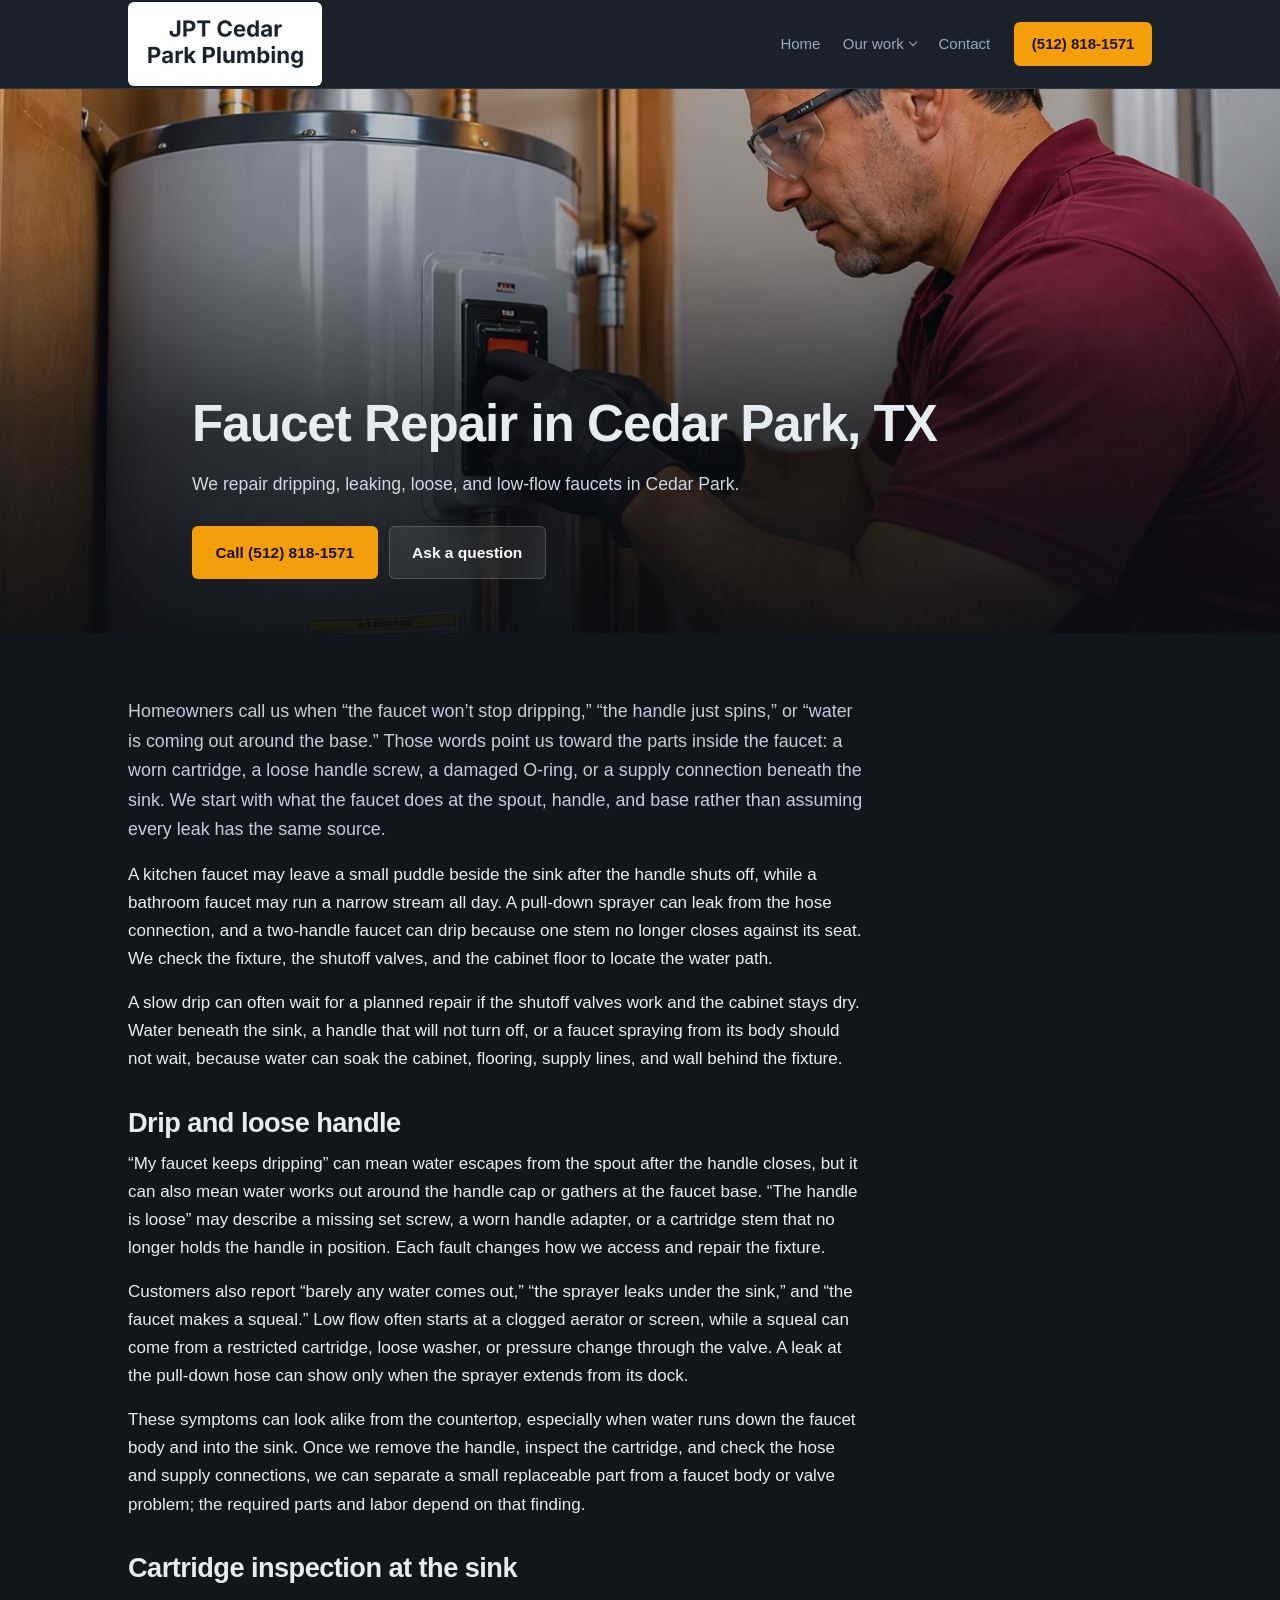
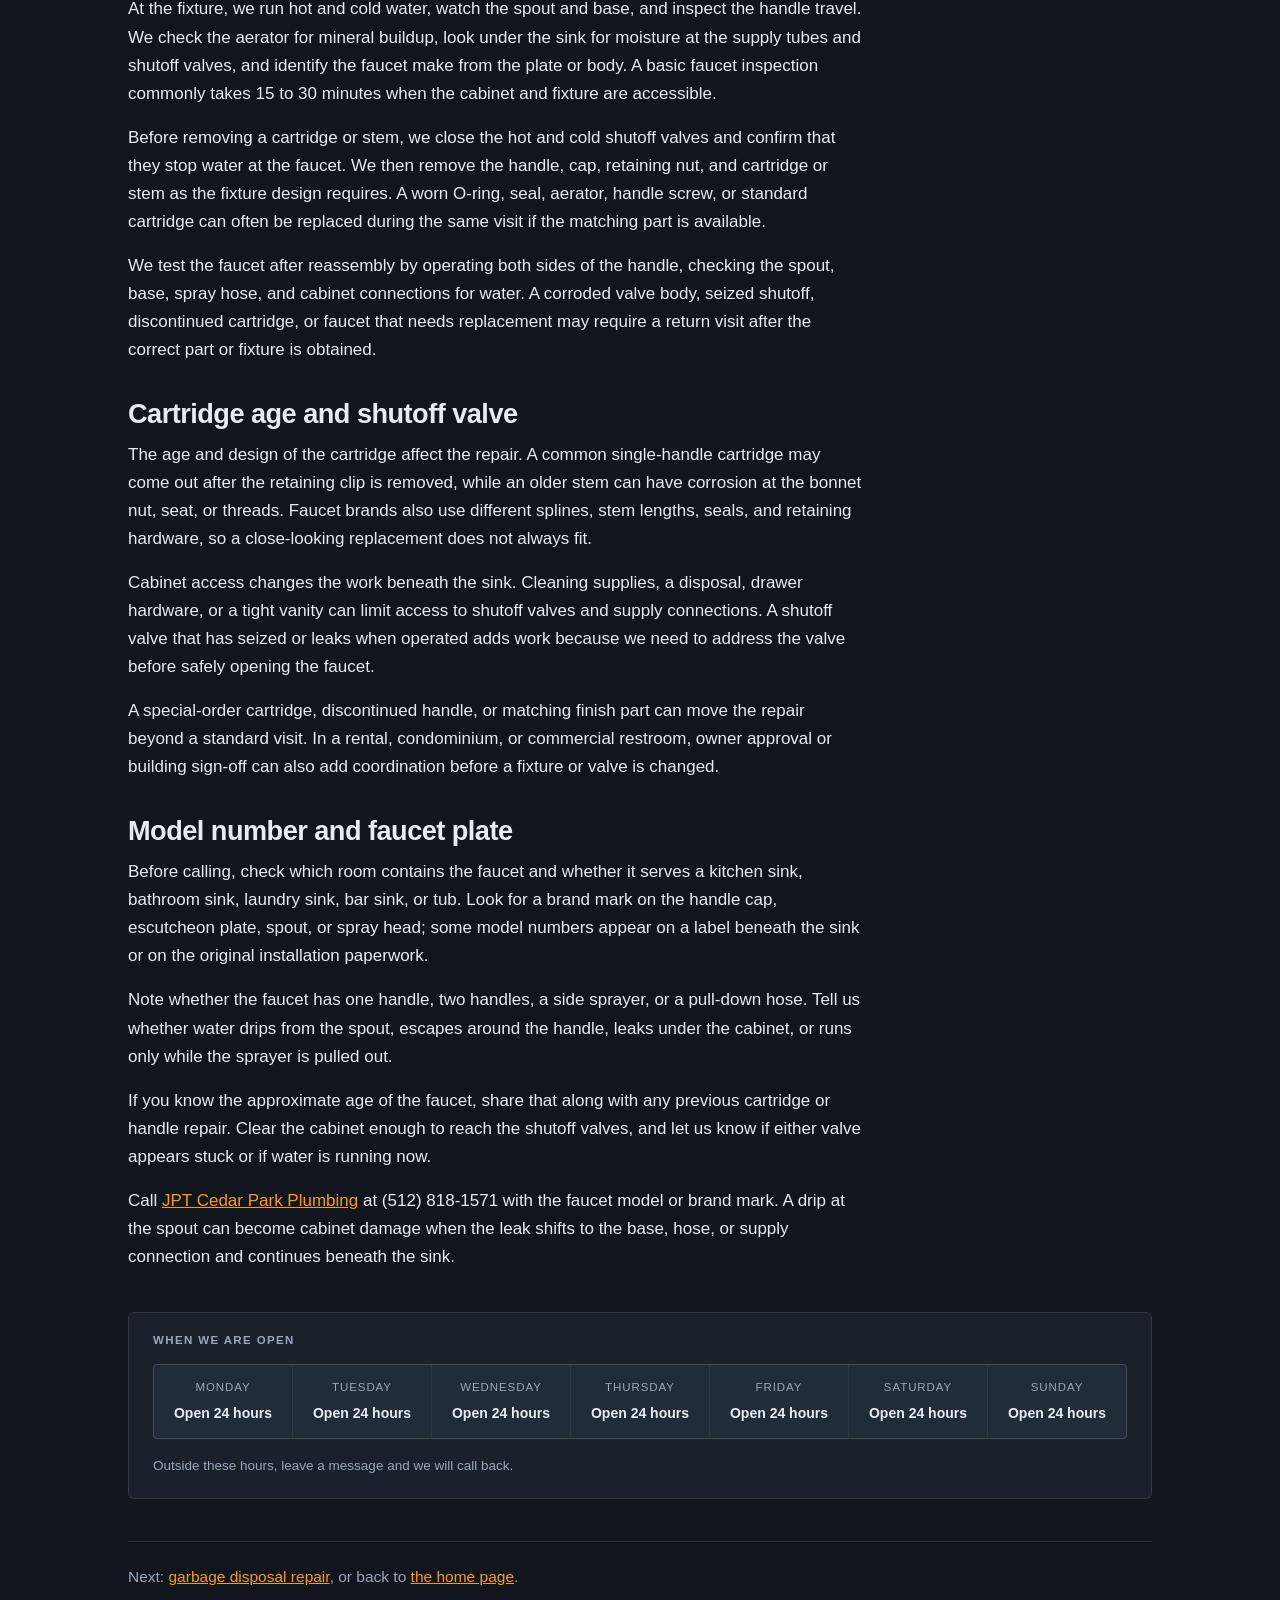
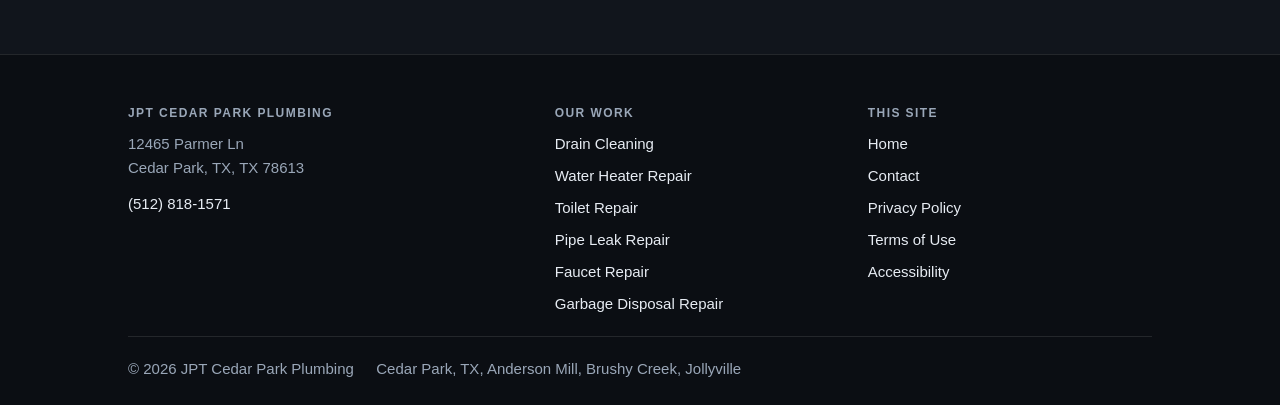
<file: faucet-repair/index.html>
<!DOCTYPE html>
<html lang="en">
<head>
<meta charset="utf-8">
<meta name="viewport" content="width=device-width, initial-scale=1">
<meta name="color-scheme" content="dark">
<title>Faucets | JPT Cedar Park Plumbing | Cedar Park, TX, TX</title>
<meta name="description" content="JPT Cedar Park Plumbing repairs dripping, loose, leaking, and low-flow faucets in Cedar Park, TX, TX. Call (512) 818-1571 with the faucet model.">
<link rel="canonical" href="https://jpt-cedar-park-plumbing.9-s.org/faucet-repair/">
<meta property="og:type" content="website">
<meta property="og:title" content="Faucets | JPT Cedar Park Plumbing | Cedar Park, TX, TX">
<meta property="og:description" content="JPT Cedar Park Plumbing repairs dripping, loose, leaking, and low-flow faucets in Cedar Park, TX, TX. Call (512) 818-1571 with the faucet model.">
<meta property="og:url" content="https://jpt-cedar-park-plumbing.9-s.org/faucet-repair/">
<link rel="stylesheet" href="../assets/site.css">
<script type="application/ld+json">{"@context":"https://schema.org","@type":"Service","name":"Faucet Repair","serviceType":"Faucet Repair","url":"https://jpt-cedar-park-plumbing.9-s.org/faucet-repair/","provider":{"@type":"Plumber","name":"JPT Cedar Park Plumbing","url":"https://jpt-cedar-park-plumbing.9-s.org/","telephone":"(512) 818-1571"},"areaServed":{"@type":"City","name":"Cedar Park, TX"}}</script>
</head>
<body>

<a class="anvil-skip" href="#page">Skip to content</a>
<header class="anvil-rail">
  <div class="anvil-shell anvil-rail__row">
    <a class="anvil-brand" href="../">
      <span class="anvil-brand__plate"><img class="anvil-brand__mark" src="../assets/logo.png" alt="JPT Cedar Park Plumbing"></span>
    </a>
    <nav class="anvil-nav" aria-label="Main">
      <a href="../">Home</a>
      <details class="anvil-work">
      <summary>Our work</summary>
      <ul class="anvil-work__list">
        <li class="anvil-work__all"><a href="../#work">All of it</a></li>
        <li><a href="../drain-cleaning/">Drain Cleaning</a></li><li><a href="../water-heater-repair/">Water Heater Repair</a></li><li><a href="../toilet-repair/">Toilet Repair</a></li><li><a href="../pipe-leak-repair/">Pipe Leak Repair</a></li><li><a href="../faucet-repair/" aria-current="page">Faucet Repair</a></li><li><a href="../garbage-disposal-repair/">Garbage Disposal Repair</a></li>
      </ul>
    </details>
      <a href="../contact/">Contact</a>
    </nav>
    <a class="anvil-dial" href="tel:+15128181571">(512) 818-1571</a>
  </div>
</header>
<main id="page">


<section class="anvil-stage">
  <img class="anvil-stage__shot" src="../assets/hero-2.webp"
         width="1600" height="900" alt="A plumber in safety glasses working on the control valve of a gas water heater, with copper pipes running above the tank"
         loading="eager" fetchpriority="high" decoding="async">
  <div class="anvil-shell anvil-stage__words">
    <h1>Faucet Repair in Cedar Park, TX</h1>
    <p class="anvil-stage__said">We repair dripping, leaking, loose, and low-flow faucets in Cedar Park.</p>
    <p class="anvil-stage__acts">
      <a class="anvil-act anvil-act--solid" href="tel:+15128181571">Call (512) 818-1571</a>
      <a class="anvil-act anvil-act--ghost" href="../contact/">Ask a question</a>
    </p>
  </div>
</section>
<section class="anvil-band"><div class="anvil-shell">
  
  <div class="anvil-prose"><p class="anvil-lede">Homeowners call us when “the faucet won’t stop dripping,” “the handle just spins,” or “water is coming out around the base.” Those words point us toward the parts inside the faucet: a worn cartridge, a loose handle screw, a damaged O-ring, or a supply connection beneath the sink. We start with what the faucet does at the spout, handle, and base rather than assuming every leak has the same source.</p>
<p>A kitchen faucet may leave a small puddle beside the sink after the handle shuts off, while a bathroom faucet may run a narrow stream all day. A pull-down sprayer can leak from the hose connection, and a two-handle faucet can drip because one stem no longer closes against its seat. We check the fixture, the shutoff valves, and the cabinet floor to locate the water path.</p>
<p>A slow drip can often wait for a planned repair if the shutoff valves work and the cabinet stays dry. Water beneath the sink, a handle that will not turn off, or a faucet spraying from its body should not wait, because water can soak the cabinet, flooring, supply lines, and wall behind the fixture.</p>
<h2>Drip and loose handle</h2>
<p>“My faucet keeps dripping” can mean water escapes from the spout after the handle closes, but it can also mean water works out around the handle cap or gathers at the faucet base. “The handle is loose” may describe a missing set screw, a worn handle adapter, or a cartridge stem that no longer holds the handle in position. Each fault changes how we access and repair the fixture.</p>
<p>Customers also report “barely any water comes out,” “the sprayer leaks under the sink,” and “the faucet makes a squeal.” Low flow often starts at a clogged aerator or screen, while a squeal can come from a restricted cartridge, loose washer, or pressure change through the valve. A leak at the pull-down hose can show only when the sprayer extends from its dock.</p>
<p>These symptoms can look alike from the countertop, especially when water runs down the faucet body and into the sink. Once we remove the handle, inspect the cartridge, and check the hose and supply connections, we can separate a small replaceable part from a faucet body or valve problem; the required parts and labor depend on that finding.</p>
<h2>Cartridge inspection at the sink</h2>
<p>At the fixture, we run hot and cold water, watch the spout and base, and inspect the handle travel. We check the aerator for mineral buildup, look under the sink for moisture at the supply tubes and shutoff valves, and identify the faucet make from the plate or body. A basic faucet inspection commonly takes 15 to 30 minutes when the cabinet and fixture are accessible.</p>
<p>Before removing a cartridge or stem, we close the hot and cold shutoff valves and confirm that they stop water at the faucet. We then remove the handle, cap, retaining nut, and cartridge or stem as the fixture design requires. A worn O-ring, seal, aerator, handle screw, or standard cartridge can often be replaced during the same visit if the matching part is available.</p>
<p>We test the faucet after reassembly by operating both sides of the handle, checking the spout, base, spray hose, and cabinet connections for water. A corroded valve body, seized shutoff, discontinued cartridge, or faucet that needs replacement may require a return visit after the correct part or fixture is obtained.</p>
<h2>Cartridge age and shutoff valve</h2>
<p>The age and design of the cartridge affect the repair. A common single-handle cartridge may come out after the retaining clip is removed, while an older stem can have corrosion at the bonnet nut, seat, or threads. Faucet brands also use different splines, stem lengths, seals, and retaining hardware, so a close-looking replacement does not always fit.</p>
<p>Cabinet access changes the work beneath the sink. Cleaning supplies, a disposal, drawer hardware, or a tight vanity can limit access to shutoff valves and supply connections. A shutoff valve that has seized or leaks when operated adds work because we need to address the valve before safely opening the faucet.</p>
<p>A special-order cartridge, discontinued handle, or matching finish part can move the repair beyond a standard visit. In a rental, condominium, or commercial restroom, owner approval or building sign-off can also add coordination before a fixture or valve is changed.</p>
<h2>Model number and faucet plate</h2>
<p>Before calling, check which room contains the faucet and whether it serves a kitchen sink, bathroom sink, laundry sink, bar sink, or tub. Look for a brand mark on the handle cap, escutcheon plate, spout, or spray head; some model numbers appear on a label beneath the sink or on the original installation paperwork.</p>
<p>Note whether the faucet has one handle, two handles, a side sprayer, or a pull-down hose. Tell us whether water drips from the spout, escapes around the handle, leaks under the cabinet, or runs only while the sprayer is pulled out.</p>
<p>If you know the approximate age of the faucet, share that along with any previous cartridge or handle repair. Clear the cabinet enough to reach the shutoff valves, and let us know if either valve appears stuck or if water is running now.</p>
<p>Call <a href="../">JPT Cedar Park Plumbing</a> at (512) 818-1571 with the faucet model or brand mark. A drip at the spout can become cabinet damage when the leak shifts to the base, hose, or supply connection and continues beneath the sink.</p></div>
  
<div class="anvil-watch">
  <h2>When we are open</h2>
  <div class="anvil-watch__row"><div class="anvil-watch__day"><span>Monday</span><strong>Open 24 hours</strong></div><div class="anvil-watch__day"><span>Tuesday</span><strong>Open 24 hours</strong></div><div class="anvil-watch__day"><span>Wednesday</span><strong>Open 24 hours</strong></div><div class="anvil-watch__day"><span>Thursday</span><strong>Open 24 hours</strong></div><div class="anvil-watch__day"><span>Friday</span><strong>Open 24 hours</strong></div><div class="anvil-watch__day"><span>Saturday</span><strong>Open 24 hours</strong></div><div class="anvil-watch__day"><span>Sunday</span><strong>Open 24 hours</strong></div></div>
  <p class="anvil-watch__note">Outside these hours, leave a message and we will call back.</p>
</div>
  <p class="anvil-onward">Next: <a href="../garbage-disposal-repair/">garbage disposal repair</a>, or back to <a href="../">the home page</a>.</p>
</div></section>

</main>

<footer class="anvil-colophon"><div class="anvil-shell">
  <div class="anvil-colophon__spread">
    <div>
      <h2 class="anvil-colophon__title">JPT Cedar Park Plumbing</h2>
      <p>12465 Parmer Ln<br>Cedar Park, TX, TX 78613</p>
      <p><a href="tel:+15128181571">(512) 818-1571</a></p>
      
    </div>
    <div><h2 class="anvil-colophon__title">Our work</h2><ul><li><a href="../drain-cleaning/">Drain Cleaning</a></li><li><a href="../water-heater-repair/">Water Heater Repair</a></li><li><a href="../toilet-repair/">Toilet Repair</a></li><li><a href="../pipe-leak-repair/">Pipe Leak Repair</a></li><li><a href="../faucet-repair/">Faucet Repair</a></li><li><a href="../garbage-disposal-repair/">Garbage Disposal Repair</a></li></ul></div>
    <div><h2 class="anvil-colophon__title">This site</h2><ul>
      <li><a href="../">Home</a></li><li><a href="../contact/">Contact</a></li><li><a href="../privacy-policy/">Privacy Policy</a></li><li><a href="../terms-of-use/">Terms of Use</a></li><li><a href="../accessibility/">Accessibility</a></li>
    </ul></div>
  </div>
  <p class="anvil-colophon__foot">
    <span>&copy; 2026 JPT Cedar Park Plumbing</span>
    <span>Cedar Park, TX, Anderson Mill, Brushy Creek, Jollyville</span>
  </p>
</div></footer>
</body>
</html>
</file>
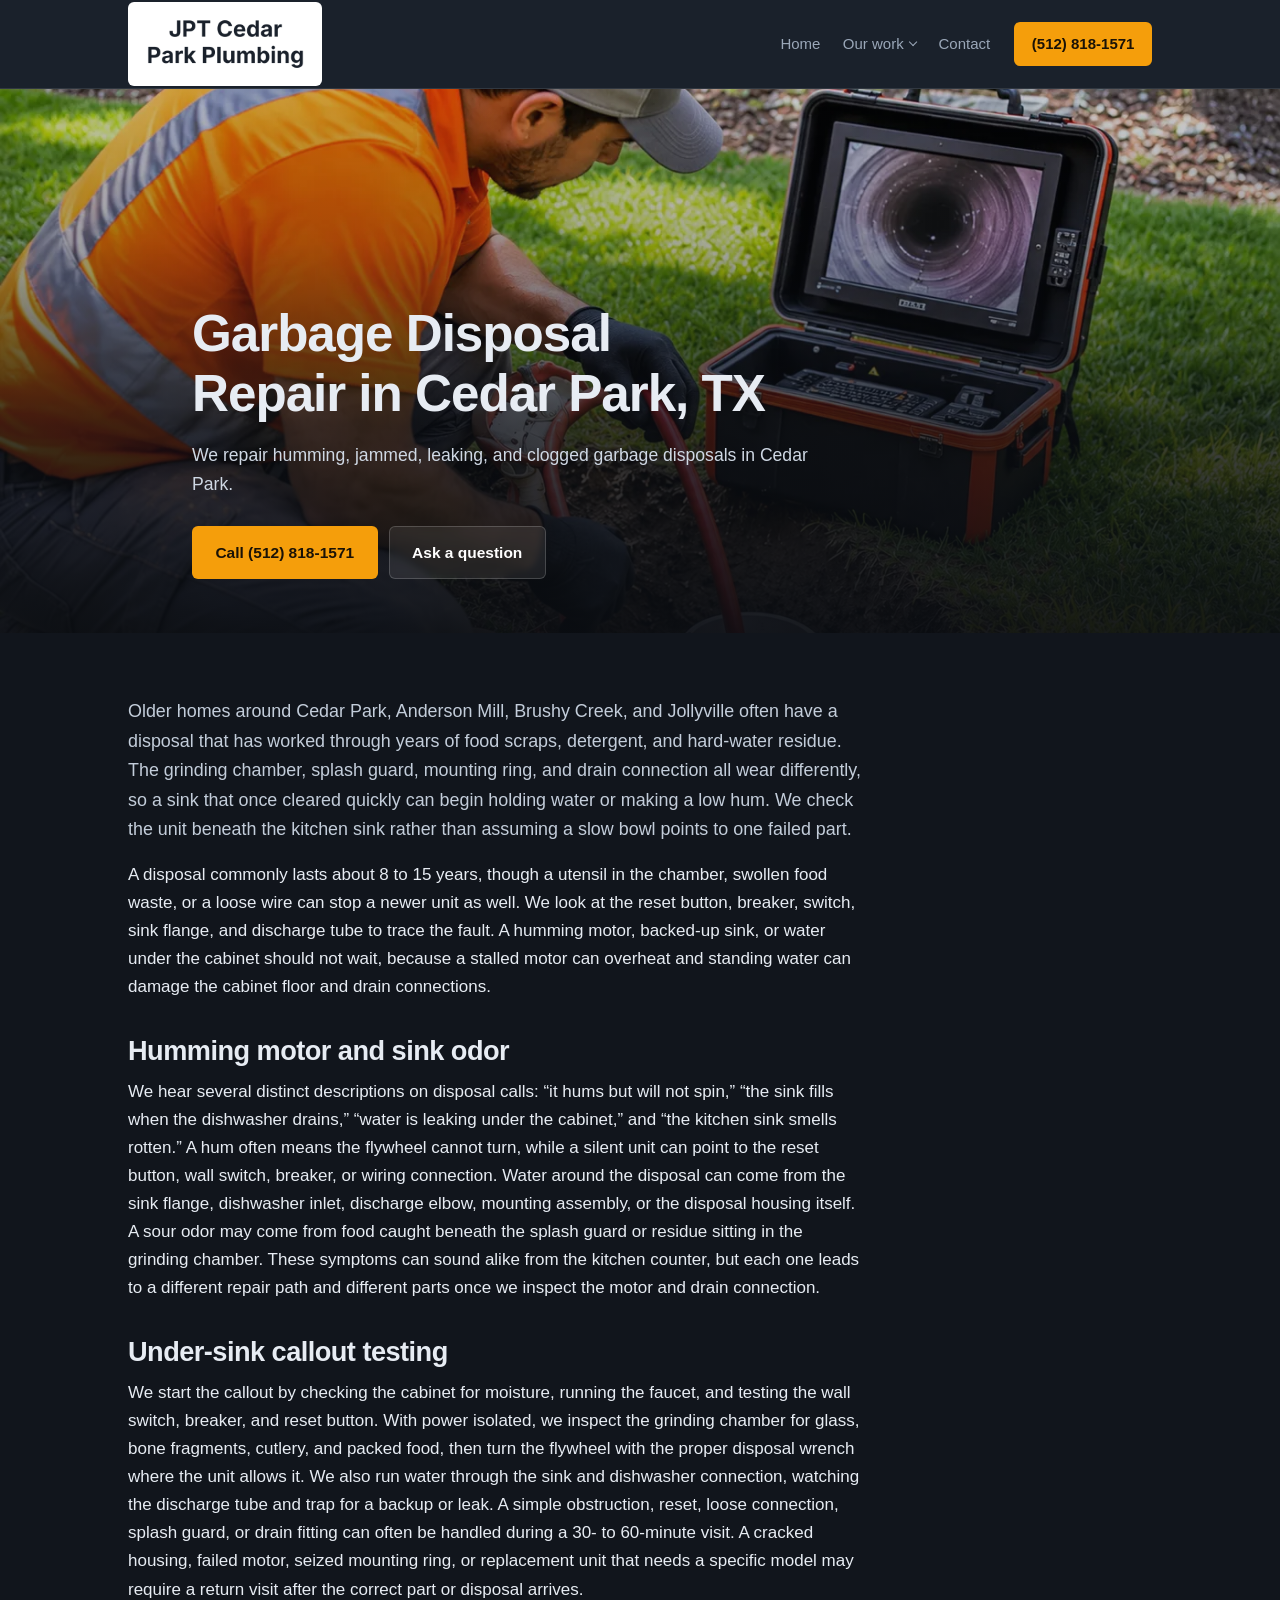
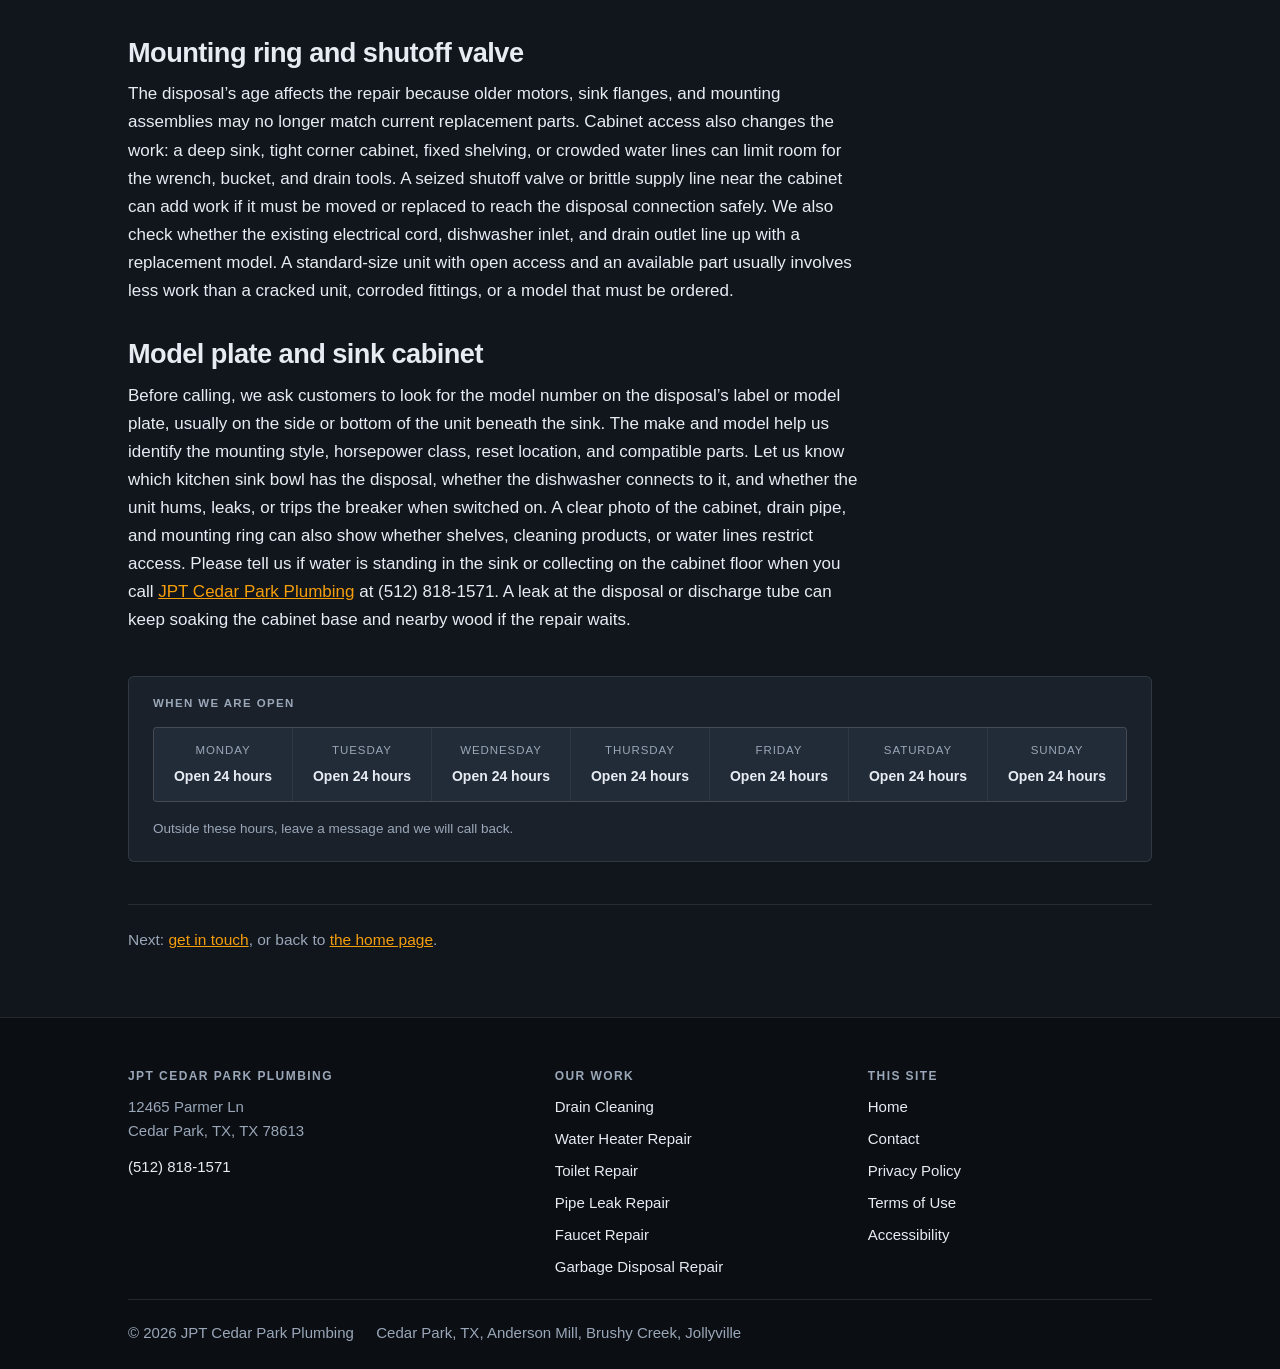
<file: garbage-disposal-repair/index.html>
<!DOCTYPE html>
<html lang="en">
<head>
<meta charset="utf-8">
<meta name="viewport" content="width=device-width, initial-scale=1">
<meta name="color-scheme" content="dark">
<title>Garbage Disposal Repair | JPT Cedar Park Plumbing | Cedar Park, TX, TX</title>
<meta name="description" content="JPT Cedar Park Plumbing repairs jammed, humming, leaking, and clogged garbage disposals in Cedar Park, TX, TX, Anderson Mill, Brushy Creek, and Jollyville.">
<link rel="canonical" href="https://jpt-cedar-park-plumbing.9-s.org/garbage-disposal-repair/">
<meta property="og:type" content="website">
<meta property="og:title" content="Garbage Disposal Repair | JPT Cedar Park Plumbing | Cedar Park, TX, TX">
<meta property="og:description" content="JPT Cedar Park Plumbing repairs jammed, humming, leaking, and clogged garbage disposals in Cedar Park, TX, TX, Anderson Mill, Brushy Creek, and Jollyville.">
<meta property="og:url" content="https://jpt-cedar-park-plumbing.9-s.org/garbage-disposal-repair/">
<link rel="stylesheet" href="../assets/site.css">
<script type="application/ld+json">{"@context":"https://schema.org","@type":"Service","name":"Garbage Disposal Repair","serviceType":"Garbage Disposal Repair","url":"https://jpt-cedar-park-plumbing.9-s.org/garbage-disposal-repair/","provider":{"@type":"Plumber","name":"JPT Cedar Park Plumbing","url":"https://jpt-cedar-park-plumbing.9-s.org/","telephone":"(512) 818-1571"},"areaServed":{"@type":"City","name":"Cedar Park, TX"}}</script>
</head>
<body>

<a class="anvil-skip" href="#page">Skip to content</a>
<header class="anvil-rail">
  <div class="anvil-shell anvil-rail__row">
    <a class="anvil-brand" href="../">
      <span class="anvil-brand__plate"><img class="anvil-brand__mark" src="../assets/logo.png" alt="JPT Cedar Park Plumbing"></span>
    </a>
    <nav class="anvil-nav" aria-label="Main">
      <a href="../">Home</a>
      <details class="anvil-work">
      <summary>Our work</summary>
      <ul class="anvil-work__list">
        <li class="anvil-work__all"><a href="../#work">All of it</a></li>
        <li><a href="../drain-cleaning/">Drain Cleaning</a></li><li><a href="../water-heater-repair/">Water Heater Repair</a></li><li><a href="../toilet-repair/">Toilet Repair</a></li><li><a href="../pipe-leak-repair/">Pipe Leak Repair</a></li><li><a href="../faucet-repair/">Faucet Repair</a></li><li><a href="../garbage-disposal-repair/" aria-current="page">Garbage Disposal Repair</a></li>
      </ul>
    </details>
      <a href="../contact/">Contact</a>
    </nav>
    <a class="anvil-dial" href="tel:+15128181571">(512) 818-1571</a>
  </div>
</header>
<main id="page">


<section class="anvil-stage">
  <img class="anvil-stage__shot" src="../assets/hero-3.webp"
         width="1600" height="900" alt="A plumber kneeling on a lawn feeding a camera cable into an open sewer cleanout, the inside of the pipe showing on a monitor in the case beside him"
         loading="eager" fetchpriority="high" decoding="async">
  <div class="anvil-shell anvil-stage__words">
    <h1>Garbage Disposal Repair in Cedar Park, TX</h1>
    <p class="anvil-stage__said">We repair humming, jammed, leaking, and clogged garbage disposals in Cedar Park.</p>
    <p class="anvil-stage__acts">
      <a class="anvil-act anvil-act--solid" href="tel:+15128181571">Call (512) 818-1571</a>
      <a class="anvil-act anvil-act--ghost" href="../contact/">Ask a question</a>
    </p>
  </div>
</section>
<section class="anvil-band"><div class="anvil-shell">
  
  <div class="anvil-prose"><p class="anvil-lede">Older homes around Cedar Park, Anderson Mill, Brushy Creek, and Jollyville often have a disposal that has worked through years of food scraps, detergent, and hard-water residue. The grinding chamber, splash guard, mounting ring, and drain connection all wear differently, so a sink that once cleared quickly can begin holding water or making a low hum. We check the unit beneath the kitchen sink rather than assuming a slow bowl points to one failed part.</p>
<p>A disposal commonly lasts about 8 to 15 years, though a utensil in the chamber, swollen food waste, or a loose wire can stop a newer unit as well. We look at the reset button, breaker, switch, sink flange, and discharge tube to trace the fault. A humming motor, backed-up sink, or water under the cabinet should not wait, because a stalled motor can overheat and standing water can damage the cabinet floor and drain connections.</p>
<h2>Humming motor and sink odor</h2>
<p>We hear several distinct descriptions on disposal calls: “it hums but will not spin,” “the sink fills when the dishwasher drains,” “water is leaking under the cabinet,” and “the kitchen sink smells rotten.” A hum often means the flywheel cannot turn, while a silent unit can point to the reset button, wall switch, breaker, or wiring connection. Water around the disposal can come from the sink flange, dishwasher inlet, discharge elbow, mounting assembly, or the disposal housing itself. A sour odor may come from food caught beneath the splash guard or residue sitting in the grinding chamber. These symptoms can sound alike from the kitchen counter, but each one leads to a different repair path and different parts once we inspect the motor and drain connection.</p>
<h2>Under-sink callout testing</h2>
<p>We start the callout by checking the cabinet for moisture, running the faucet, and testing the wall switch, breaker, and reset button. With power isolated, we inspect the grinding chamber for glass, bone fragments, cutlery, and packed food, then turn the flywheel with the proper disposal wrench where the unit allows it. We also run water through the sink and dishwasher connection, watching the discharge tube and trap for a backup or leak. A simple obstruction, reset, loose connection, splash guard, or drain fitting can often be handled during a 30- to 60-minute visit. A cracked housing, failed motor, seized mounting ring, or replacement unit that needs a specific model may require a return visit after the correct part or disposal arrives.</p>
<h2>Mounting ring and shutoff valve</h2>
<p>The disposal’s age affects the repair because older motors, sink flanges, and mounting assemblies may no longer match current replacement parts. Cabinet access also changes the work: a deep sink, tight corner cabinet, fixed shelving, or crowded water lines can limit room for the wrench, bucket, and drain tools. A seized shutoff valve or brittle supply line near the cabinet can add work if it must be moved or replaced to reach the disposal connection safely. We also check whether the existing electrical cord, dishwasher inlet, and drain outlet line up with a replacement model. A standard-size unit with open access and an available part usually involves less work than a cracked unit, corroded fittings, or a model that must be ordered.</p>
<h2>Model plate and sink cabinet</h2>
<p>Before calling, we ask customers to look for the model number on the disposal’s label or model plate, usually on the side or bottom of the unit beneath the sink. The make and model help us identify the mounting style, horsepower class, reset location, and compatible parts. Let us know which kitchen sink bowl has the disposal, whether the dishwasher connects to it, and whether the unit hums, leaks, or trips the breaker when switched on. A clear photo of the cabinet, drain pipe, and mounting ring can also show whether shelves, cleaning products, or water lines restrict access. Please tell us if water is standing in the sink or collecting on the cabinet floor when you call <a href="../">JPT Cedar Park Plumbing</a> at (512) 818-1571. A leak at the disposal or discharge tube can keep soaking the cabinet base and nearby wood if the repair waits.</p></div>
  
<div class="anvil-watch">
  <h2>When we are open</h2>
  <div class="anvil-watch__row"><div class="anvil-watch__day"><span>Monday</span><strong>Open 24 hours</strong></div><div class="anvil-watch__day"><span>Tuesday</span><strong>Open 24 hours</strong></div><div class="anvil-watch__day"><span>Wednesday</span><strong>Open 24 hours</strong></div><div class="anvil-watch__day"><span>Thursday</span><strong>Open 24 hours</strong></div><div class="anvil-watch__day"><span>Friday</span><strong>Open 24 hours</strong></div><div class="anvil-watch__day"><span>Saturday</span><strong>Open 24 hours</strong></div><div class="anvil-watch__day"><span>Sunday</span><strong>Open 24 hours</strong></div></div>
  <p class="anvil-watch__note">Outside these hours, leave a message and we will call back.</p>
</div>
  <p class="anvil-onward">Next: <a href="../contact/">get in touch</a>, or back to <a href="../">the home page</a>.</p>
</div></section>

</main>

<footer class="anvil-colophon"><div class="anvil-shell">
  <div class="anvil-colophon__spread">
    <div>
      <h2 class="anvil-colophon__title">JPT Cedar Park Plumbing</h2>
      <p>12465 Parmer Ln<br>Cedar Park, TX, TX 78613</p>
      <p><a href="tel:+15128181571">(512) 818-1571</a></p>
      
    </div>
    <div><h2 class="anvil-colophon__title">Our work</h2><ul><li><a href="../drain-cleaning/">Drain Cleaning</a></li><li><a href="../water-heater-repair/">Water Heater Repair</a></li><li><a href="../toilet-repair/">Toilet Repair</a></li><li><a href="../pipe-leak-repair/">Pipe Leak Repair</a></li><li><a href="../faucet-repair/">Faucet Repair</a></li><li><a href="../garbage-disposal-repair/">Garbage Disposal Repair</a></li></ul></div>
    <div><h2 class="anvil-colophon__title">This site</h2><ul>
      <li><a href="../">Home</a></li><li><a href="../contact/">Contact</a></li><li><a href="../privacy-policy/">Privacy Policy</a></li><li><a href="../terms-of-use/">Terms of Use</a></li><li><a href="../accessibility/">Accessibility</a></li>
    </ul></div>
  </div>
  <p class="anvil-colophon__foot">
    <span>&copy; 2026 JPT Cedar Park Plumbing</span>
    <span>Cedar Park, TX, Anderson Mill, Brushy Creek, Jollyville</span>
  </p>
</div></footer>
</body>
</html>
</file>
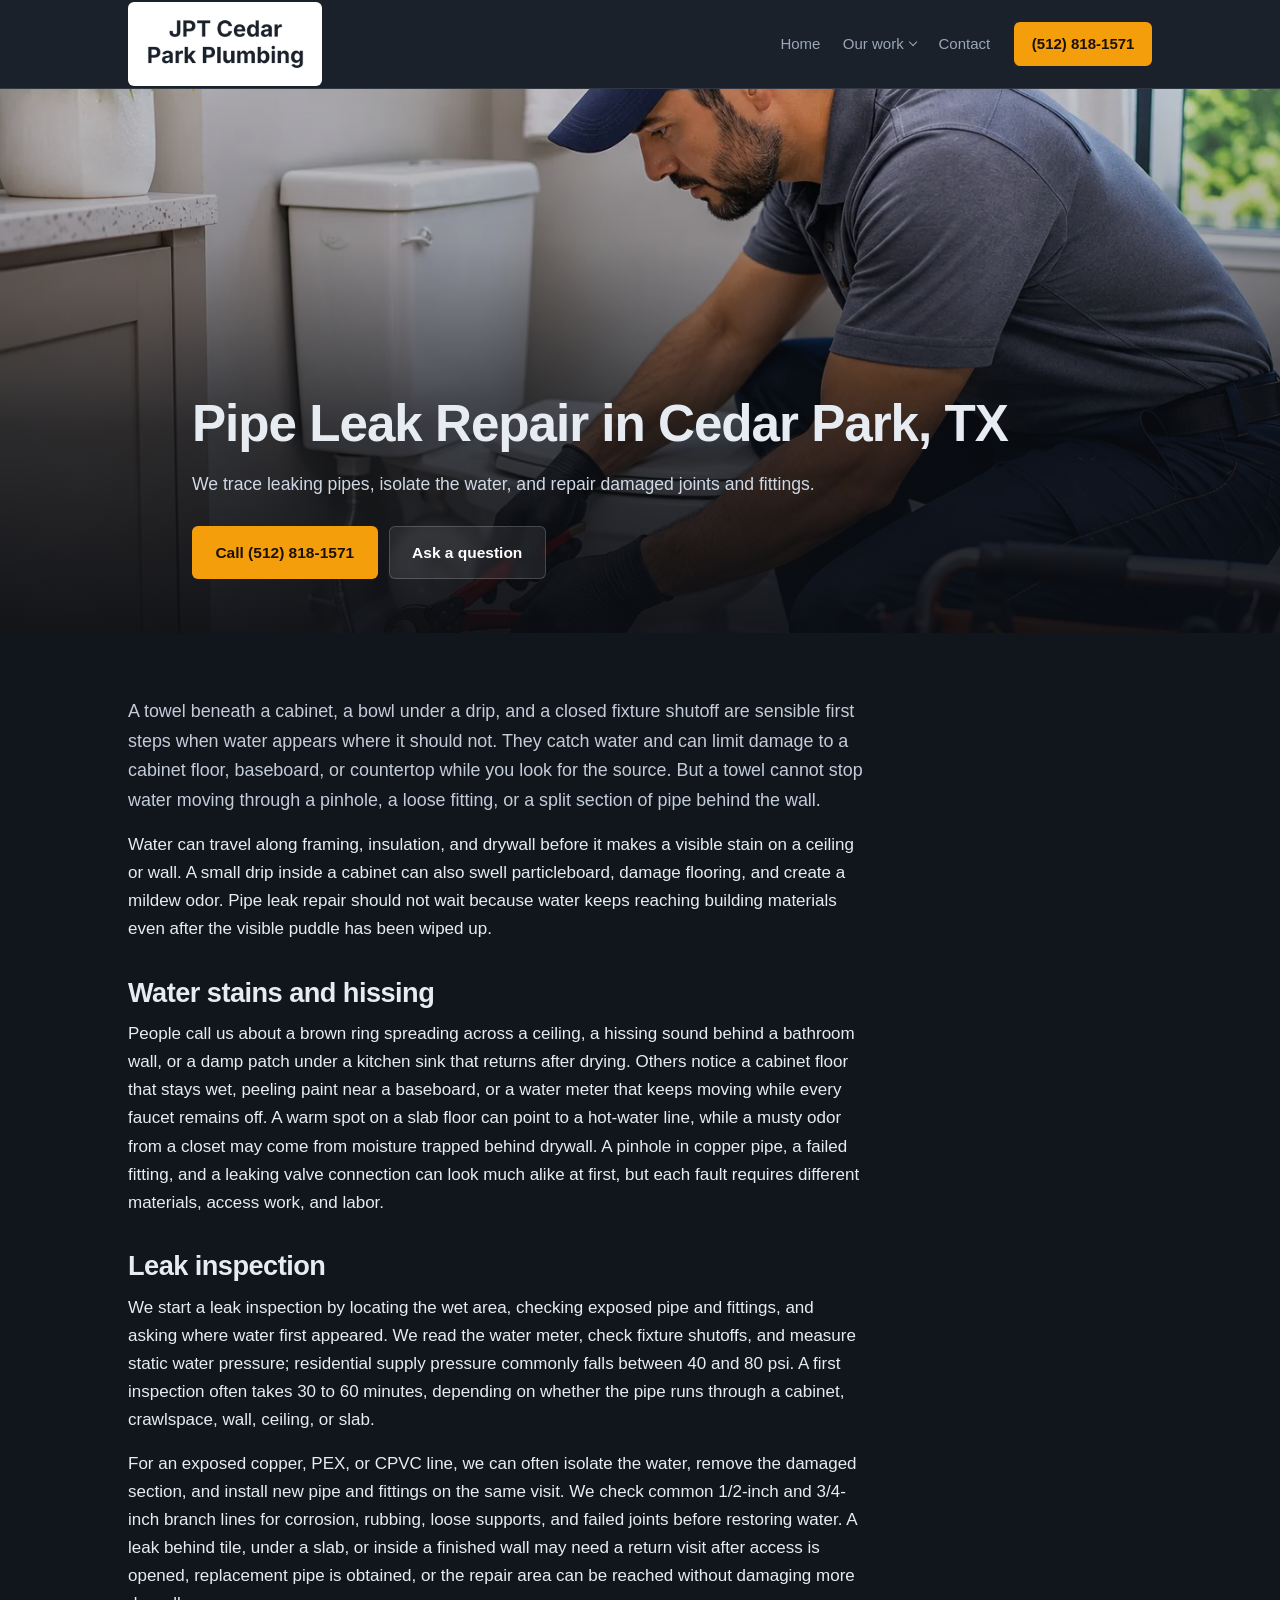
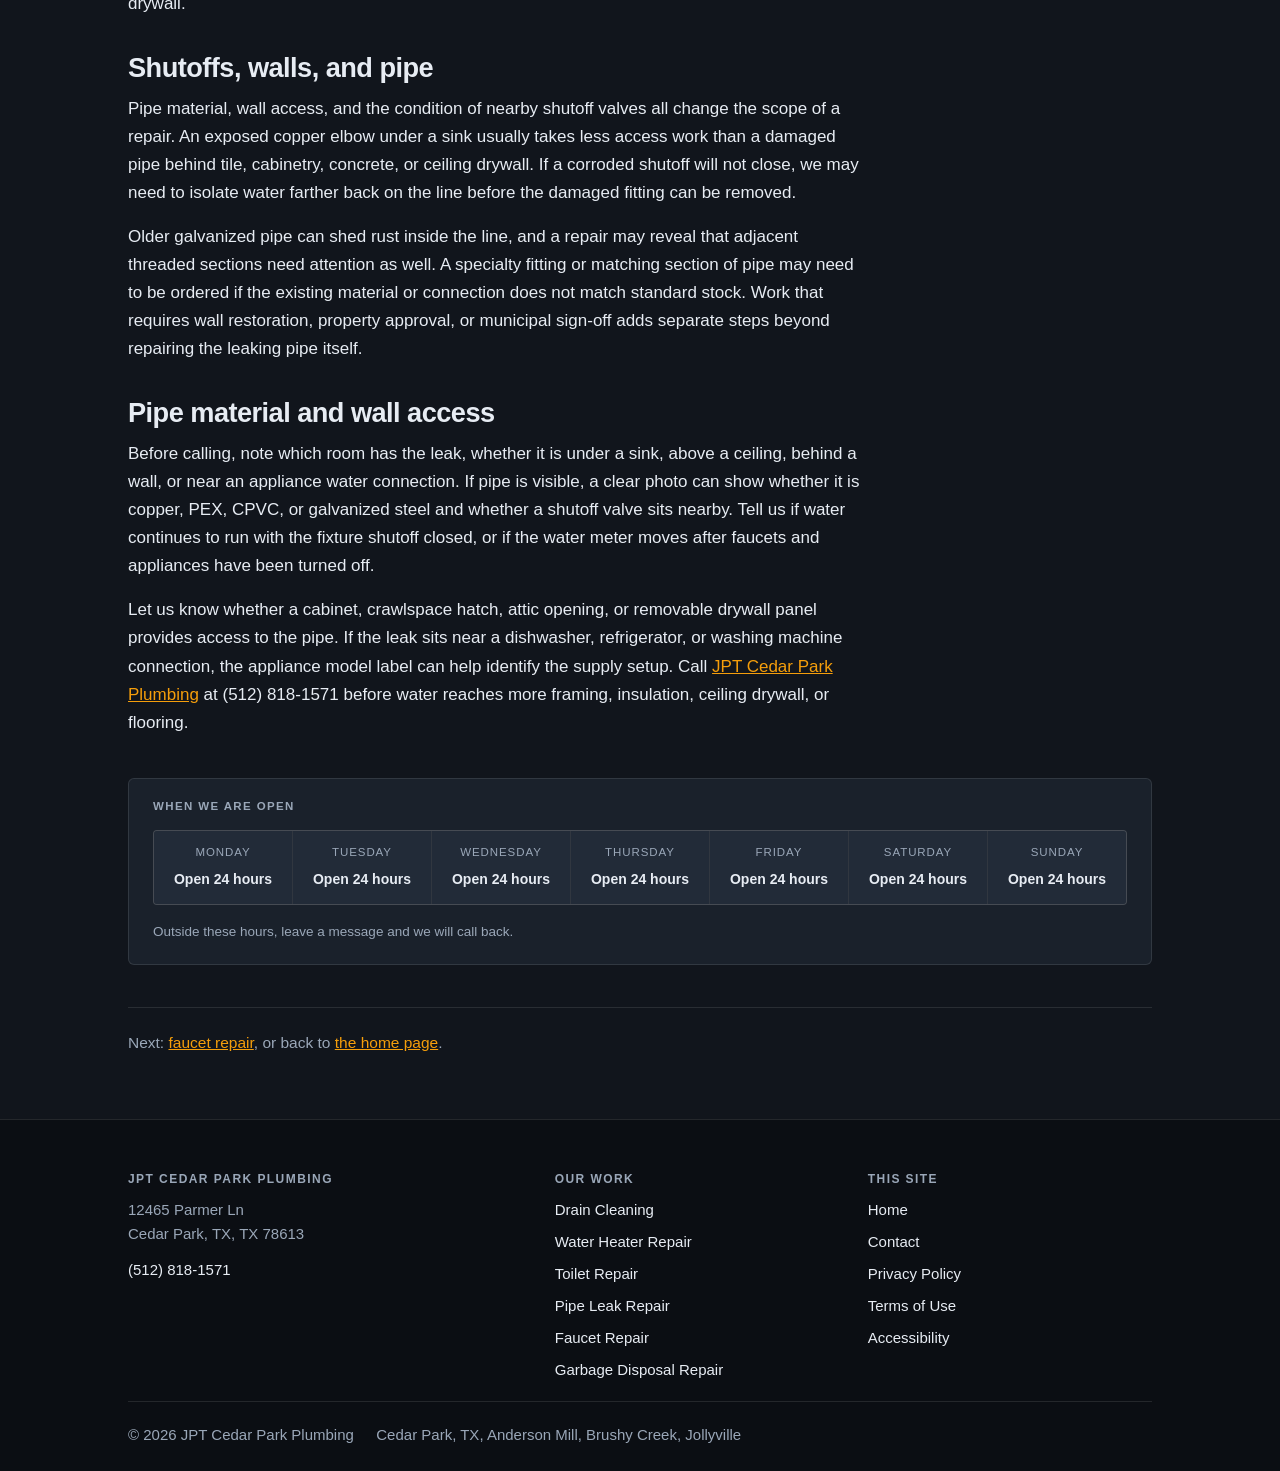
<file: pipe-leak-repair/index.html>
<!DOCTYPE html>
<html lang="en">
<head>
<meta charset="utf-8">
<meta name="viewport" content="width=device-width, initial-scale=1">
<meta name="color-scheme" content="dark">
<title>Pipe Leak Repair | JPT Cedar Park Plumbing | Cedar Park, TX, TX</title>
<meta name="description" content="JPT Cedar Park Plumbing finds and repairs leaking pipe, joints, and fittings in Cedar Park, TX, TX, Anderson Mill, Brushy Creek, and Jollyville.">
<link rel="canonical" href="https://jpt-cedar-park-plumbing.9-s.org/pipe-leak-repair/">
<meta property="og:type" content="website">
<meta property="og:title" content="Pipe Leak Repair | JPT Cedar Park Plumbing | Cedar Park, TX, TX">
<meta property="og:description" content="JPT Cedar Park Plumbing finds and repairs leaking pipe, joints, and fittings in Cedar Park, TX, TX, Anderson Mill, Brushy Creek, and Jollyville.">
<meta property="og:url" content="https://jpt-cedar-park-plumbing.9-s.org/pipe-leak-repair/">
<link rel="stylesheet" href="../assets/site.css">
<script type="application/ld+json">{"@context":"https://schema.org","@type":"Service","name":"Pipe Leak Repair","serviceType":"Pipe Leak Repair","url":"https://jpt-cedar-park-plumbing.9-s.org/pipe-leak-repair/","provider":{"@type":"Plumber","name":"JPT Cedar Park Plumbing","url":"https://jpt-cedar-park-plumbing.9-s.org/","telephone":"(512) 818-1571"},"areaServed":{"@type":"City","name":"Cedar Park, TX"}}</script>
</head>
<body>

<a class="anvil-skip" href="#page">Skip to content</a>
<header class="anvil-rail">
  <div class="anvil-shell anvil-rail__row">
    <a class="anvil-brand" href="../">
      <span class="anvil-brand__plate"><img class="anvil-brand__mark" src="../assets/logo.png" alt="JPT Cedar Park Plumbing"></span>
    </a>
    <nav class="anvil-nav" aria-label="Main">
      <a href="../">Home</a>
      <details class="anvil-work">
      <summary>Our work</summary>
      <ul class="anvil-work__list">
        <li class="anvil-work__all"><a href="../#work">All of it</a></li>
        <li><a href="../drain-cleaning/">Drain Cleaning</a></li><li><a href="../water-heater-repair/">Water Heater Repair</a></li><li><a href="../toilet-repair/">Toilet Repair</a></li><li><a href="../pipe-leak-repair/" aria-current="page">Pipe Leak Repair</a></li><li><a href="../faucet-repair/">Faucet Repair</a></li><li><a href="../garbage-disposal-repair/">Garbage Disposal Repair</a></li>
      </ul>
    </details>
      <a href="../contact/">Contact</a>
    </nav>
    <a class="anvil-dial" href="tel:+15128181571">(512) 818-1571</a>
  </div>
</header>
<main id="page">


<section class="anvil-stage">
  <img class="anvil-stage__shot" src="../assets/hero-1.webp"
         width="1600" height="900" alt="A plumber in a cap tightening the supply line behind a toilet with red-handled slip-joint pliers, a tool bag on the floor beside him"
         loading="eager" fetchpriority="high" decoding="async">
  <div class="anvil-shell anvil-stage__words">
    <h1>Pipe Leak Repair in Cedar Park, TX</h1>
    <p class="anvil-stage__said">We trace leaking pipes, isolate the water, and repair damaged joints and fittings.</p>
    <p class="anvil-stage__acts">
      <a class="anvil-act anvil-act--solid" href="tel:+15128181571">Call (512) 818-1571</a>
      <a class="anvil-act anvil-act--ghost" href="../contact/">Ask a question</a>
    </p>
  </div>
</section>
<section class="anvil-band"><div class="anvil-shell">
  
  <div class="anvil-prose"><p class="anvil-lede">A towel beneath a cabinet, a bowl under a drip, and a closed fixture shutoff are sensible first steps when water appears where it should not. They catch water and can limit damage to a cabinet floor, baseboard, or countertop while you look for the source. But a towel cannot stop water moving through a pinhole, a loose fitting, or a split section of pipe behind the wall.</p>
<p>Water can travel along framing, insulation, and drywall before it makes a visible stain on a ceiling or wall. A small drip inside a cabinet can also swell particleboard, damage flooring, and create a mildew odor. Pipe leak repair should not wait because water keeps reaching building materials even after the visible puddle has been wiped up.</p>
<h2>Water stains and hissing</h2>
<p>People call us about a brown ring spreading across a ceiling, a hissing sound behind a bathroom wall, or a damp patch under a kitchen sink that returns after drying. Others notice a cabinet floor that stays wet, peeling paint near a baseboard, or a water meter that keeps moving while every faucet remains off. A warm spot on a slab floor can point to a hot-water line, while a musty odor from a closet may come from moisture trapped behind drywall. A pinhole in copper pipe, a failed fitting, and a leaking valve connection can look much alike at first, but each fault requires different materials, access work, and labor.</p>
<h2>Leak inspection</h2>
<p>We start a leak inspection by locating the wet area, checking exposed pipe and fittings, and asking where water first appeared. We read the water meter, check fixture shutoffs, and measure static water pressure; residential supply pressure commonly falls between 40 and 80 psi. A first inspection often takes 30 to 60 minutes, depending on whether the pipe runs through a cabinet, crawlspace, wall, ceiling, or slab.</p>
<p>For an exposed copper, PEX, or CPVC line, we can often isolate the water, remove the damaged section, and install new pipe and fittings on the same visit. We check common 1/2-inch and 3/4-inch branch lines for corrosion, rubbing, loose supports, and failed joints before restoring water. A leak behind tile, under a slab, or inside a finished wall may need a return visit after access is opened, replacement pipe is obtained, or the repair area can be reached without damaging more drywall.</p>
<h2>Shutoffs, walls, and pipe</h2>
<p>Pipe material, wall access, and the condition of nearby shutoff valves all change the scope of a repair. An exposed copper elbow under a sink usually takes less access work than a damaged pipe behind tile, cabinetry, concrete, or ceiling drywall. If a corroded shutoff will not close, we may need to isolate water farther back on the line before the damaged fitting can be removed.</p>
<p>Older galvanized pipe can shed rust inside the line, and a repair may reveal that adjacent threaded sections need attention as well. A specialty fitting or matching section of pipe may need to be ordered if the existing material or connection does not match standard stock. Work that requires wall restoration, property approval, or municipal sign-off adds separate steps beyond repairing the leaking pipe itself.</p>
<h2>Pipe material and wall access</h2>
<p>Before calling, note which room has the leak, whether it is under a sink, above a ceiling, behind a wall, or near an appliance water connection. If pipe is visible, a clear photo can show whether it is copper, PEX, CPVC, or galvanized steel and whether a shutoff valve sits nearby. Tell us if water continues to run with the fixture shutoff closed, or if the water meter moves after faucets and appliances have been turned off.</p>
<p>Let us know whether a cabinet, crawlspace hatch, attic opening, or removable drywall panel provides access to the pipe. If the leak sits near a dishwasher, refrigerator, or washing machine connection, the appliance model label can help identify the supply setup. Call <a href="../">JPT Cedar Park Plumbing</a> at (512) 818-1571 before water reaches more framing, insulation, ceiling drywall, or flooring.</p></div>
  
<div class="anvil-watch">
  <h2>When we are open</h2>
  <div class="anvil-watch__row"><div class="anvil-watch__day"><span>Monday</span><strong>Open 24 hours</strong></div><div class="anvil-watch__day"><span>Tuesday</span><strong>Open 24 hours</strong></div><div class="anvil-watch__day"><span>Wednesday</span><strong>Open 24 hours</strong></div><div class="anvil-watch__day"><span>Thursday</span><strong>Open 24 hours</strong></div><div class="anvil-watch__day"><span>Friday</span><strong>Open 24 hours</strong></div><div class="anvil-watch__day"><span>Saturday</span><strong>Open 24 hours</strong></div><div class="anvil-watch__day"><span>Sunday</span><strong>Open 24 hours</strong></div></div>
  <p class="anvil-watch__note">Outside these hours, leave a message and we will call back.</p>
</div>
  <p class="anvil-onward">Next: <a href="../faucet-repair/">faucet repair</a>, or back to <a href="../">the home page</a>.</p>
</div></section>

</main>

<footer class="anvil-colophon"><div class="anvil-shell">
  <div class="anvil-colophon__spread">
    <div>
      <h2 class="anvil-colophon__title">JPT Cedar Park Plumbing</h2>
      <p>12465 Parmer Ln<br>Cedar Park, TX, TX 78613</p>
      <p><a href="tel:+15128181571">(512) 818-1571</a></p>
      
    </div>
    <div><h2 class="anvil-colophon__title">Our work</h2><ul><li><a href="../drain-cleaning/">Drain Cleaning</a></li><li><a href="../water-heater-repair/">Water Heater Repair</a></li><li><a href="../toilet-repair/">Toilet Repair</a></li><li><a href="../pipe-leak-repair/">Pipe Leak Repair</a></li><li><a href="../faucet-repair/">Faucet Repair</a></li><li><a href="../garbage-disposal-repair/">Garbage Disposal Repair</a></li></ul></div>
    <div><h2 class="anvil-colophon__title">This site</h2><ul>
      <li><a href="../">Home</a></li><li><a href="../contact/">Contact</a></li><li><a href="../privacy-policy/">Privacy Policy</a></li><li><a href="../terms-of-use/">Terms of Use</a></li><li><a href="../accessibility/">Accessibility</a></li>
    </ul></div>
  </div>
  <p class="anvil-colophon__foot">
    <span>&copy; 2026 JPT Cedar Park Plumbing</span>
    <span>Cedar Park, TX, Anderson Mill, Brushy Creek, Jollyville</span>
  </p>
</div></footer>
</body>
</html>
</file>
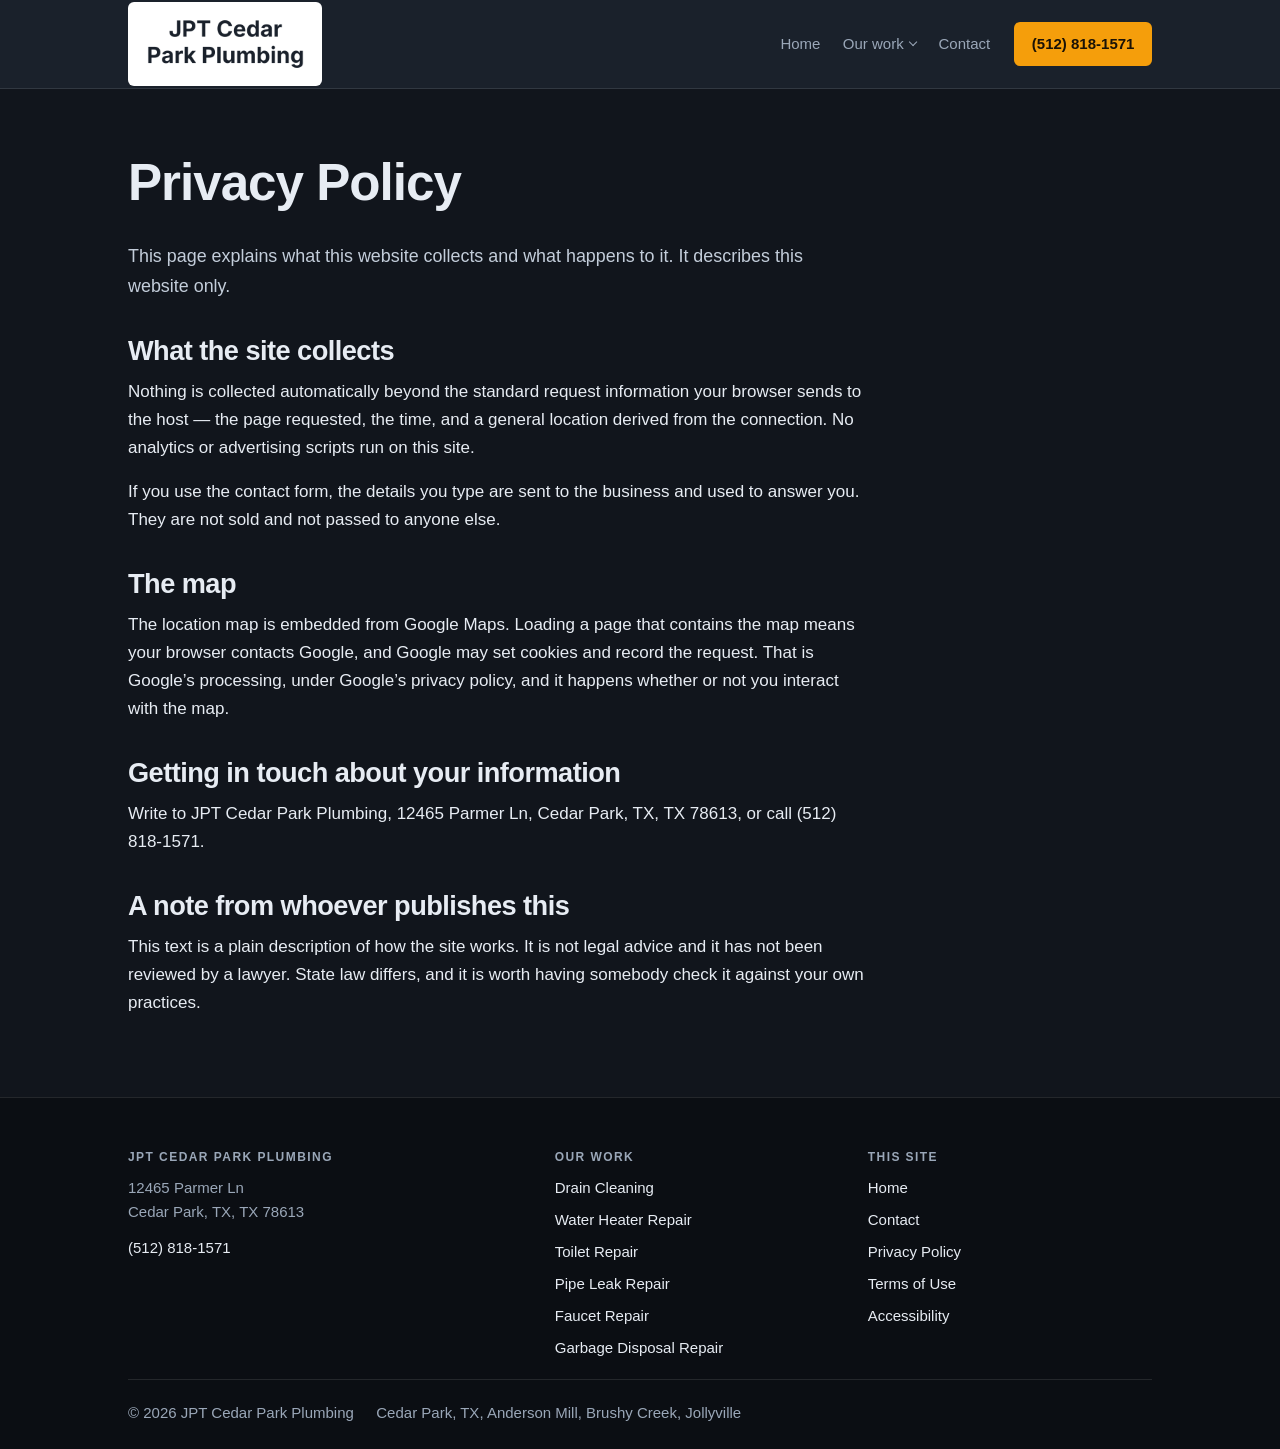
<file: privacy-policy/index.html>
<!DOCTYPE html>
<html lang="en">
<head>
<meta charset="utf-8">
<meta name="viewport" content="width=device-width, initial-scale=1">
<meta name="color-scheme" content="dark">
<title>Privacy Policy | JPT Cedar Park Plumbing</title>
<meta name="description" content="Privacy Policy for JPT Cedar Park Plumbing in Cedar Park, TX, TX.">
<link rel="canonical" href="https://jpt-cedar-park-plumbing.9-s.org/privacy-policy/">
<meta property="og:type" content="website">
<meta property="og:title" content="Privacy Policy | JPT Cedar Park Plumbing">
<meta property="og:description" content="Privacy Policy for JPT Cedar Park Plumbing in Cedar Park, TX, TX.">
<meta property="og:url" content="https://jpt-cedar-park-plumbing.9-s.org/privacy-policy/">
<link rel="stylesheet" href="../assets/site.css">
</head>
<body>

<a class="anvil-skip" href="#page">Skip to content</a>
<header class="anvil-rail">
  <div class="anvil-shell anvil-rail__row">
    <a class="anvil-brand" href="../">
      <span class="anvil-brand__plate"><img class="anvil-brand__mark" src="../assets/logo.png" alt="JPT Cedar Park Plumbing"></span>
    </a>
    <nav class="anvil-nav" aria-label="Main">
      <a href="../">Home</a>
      <details class="anvil-work">
      <summary>Our work</summary>
      <ul class="anvil-work__list">
        <li class="anvil-work__all"><a href="../#work">All of it</a></li>
        <li><a href="../drain-cleaning/">Drain Cleaning</a></li><li><a href="../water-heater-repair/">Water Heater Repair</a></li><li><a href="../toilet-repair/">Toilet Repair</a></li><li><a href="../pipe-leak-repair/">Pipe Leak Repair</a></li><li><a href="../faucet-repair/">Faucet Repair</a></li><li><a href="../garbage-disposal-repair/">Garbage Disposal Repair</a></li>
      </ul>
    </details>
      <a href="../contact/">Contact</a>
    </nav>
    <a class="anvil-dial" href="tel:+15128181571">(512) 818-1571</a>
  </div>
</header>
<main id="page">

<section class="anvil-band"><div class="anvil-shell">
  <div class="anvil-band__lede"><h1>Privacy Policy</h1></div>
  <div class="anvil-prose"><p class="anvil-lede">This page explains what this website collects and what happens to it. It describes this website only.</p>
<h2>What the site collects</h2>
<p>Nothing is collected automatically beyond the standard request information your browser sends to the host — the page requested, the time, and a general location derived from the connection. No analytics or advertising scripts run on this site.</p>
<p>If you use the contact form, the details you type are sent to the business and used to answer you. They are not sold and not passed to anyone else.</p>
<h2>The map</h2>
<p>The location map is embedded from Google Maps. Loading a page that contains the map means your browser contacts Google, and Google may set cookies and record the request. That is Google’s processing, under Google’s privacy policy, and it happens whether or not you interact with the map.</p>
<h2>Getting in touch about your information</h2>
<p>Write to JPT Cedar Park Plumbing, 12465 Parmer Ln, Cedar Park, TX, TX 78613, or call (512) 818-1571.</p>
<h2>A note from whoever publishes this</h2>
<p>This text is a plain description of how the site works. It is not legal advice and it has not been reviewed by a lawyer. State law differs, and it is worth having somebody check it against your own practices.</p></div>
</div></section>
</main>

<footer class="anvil-colophon"><div class="anvil-shell">
  <div class="anvil-colophon__spread">
    <div>
      <h2 class="anvil-colophon__title">JPT Cedar Park Plumbing</h2>
      <p>12465 Parmer Ln<br>Cedar Park, TX, TX 78613</p>
      <p><a href="tel:+15128181571">(512) 818-1571</a></p>
      
    </div>
    <div><h2 class="anvil-colophon__title">Our work</h2><ul><li><a href="../drain-cleaning/">Drain Cleaning</a></li><li><a href="../water-heater-repair/">Water Heater Repair</a></li><li><a href="../toilet-repair/">Toilet Repair</a></li><li><a href="../pipe-leak-repair/">Pipe Leak Repair</a></li><li><a href="../faucet-repair/">Faucet Repair</a></li><li><a href="../garbage-disposal-repair/">Garbage Disposal Repair</a></li></ul></div>
    <div><h2 class="anvil-colophon__title">This site</h2><ul>
      <li><a href="../">Home</a></li><li><a href="../contact/">Contact</a></li><li><a href="../privacy-policy/">Privacy Policy</a></li><li><a href="../terms-of-use/">Terms of Use</a></li><li><a href="../accessibility/">Accessibility</a></li>
    </ul></div>
  </div>
  <p class="anvil-colophon__foot">
    <span>&copy; 2026 JPT Cedar Park Plumbing</span>
    <span>Cedar Park, TX, Anderson Mill, Brushy Creek, Jollyville</span>
  </p>
</div></footer>
</body>
</html>
</file>
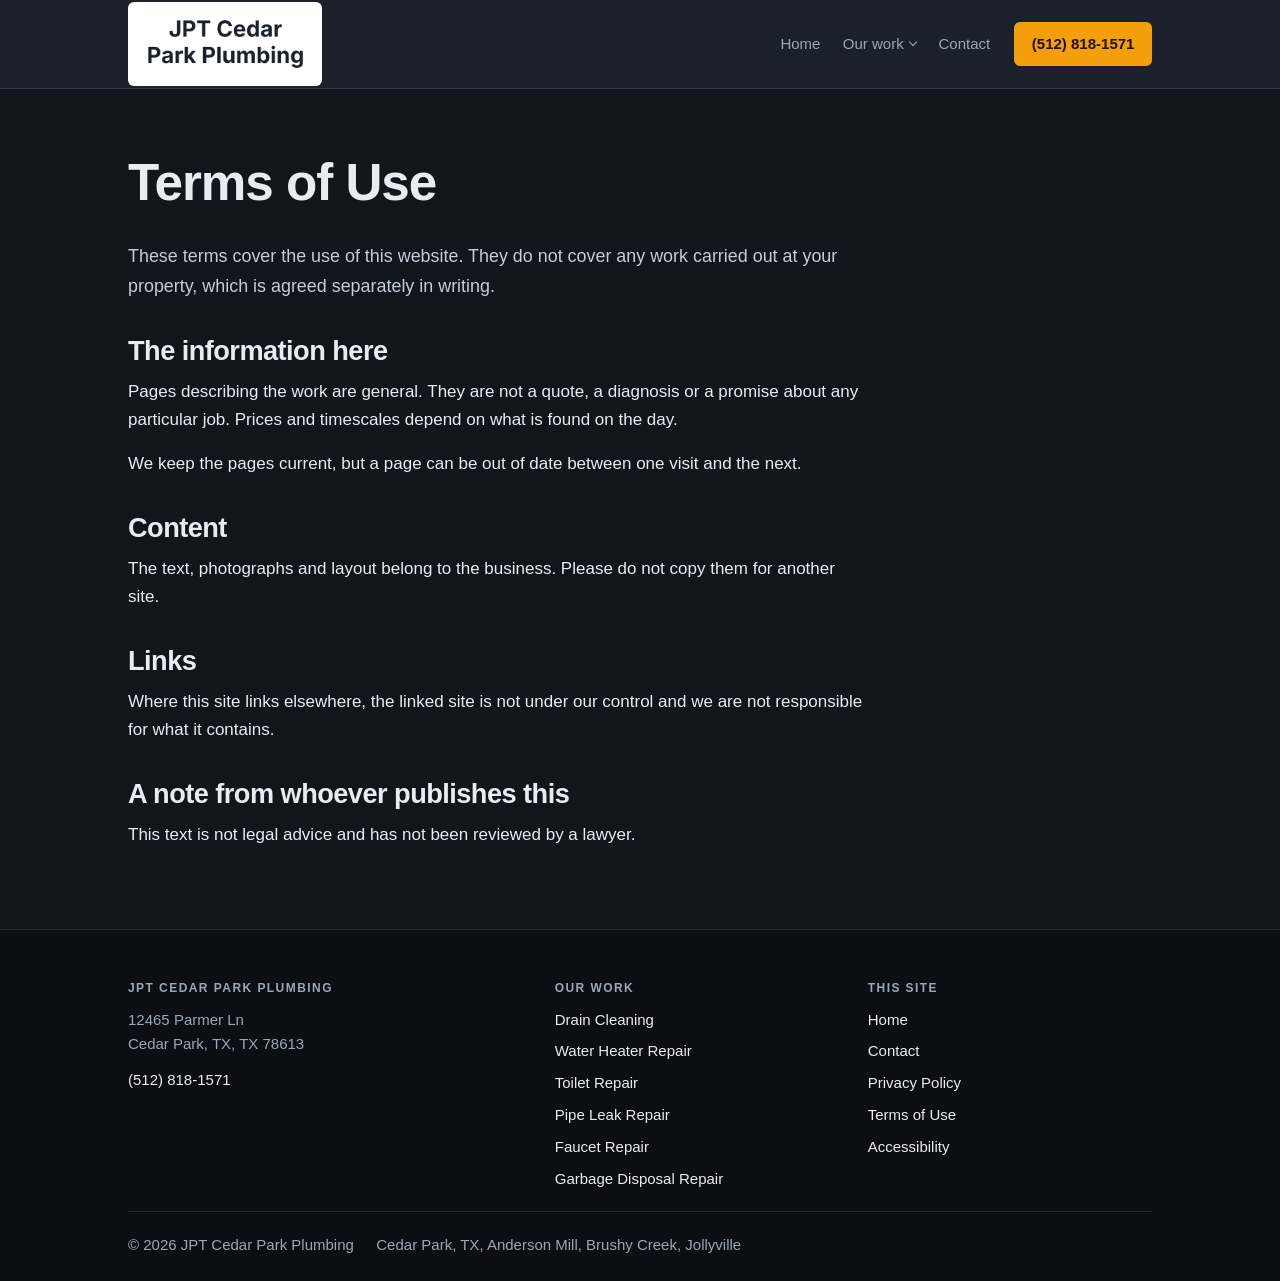
<file: terms-of-use/index.html>
<!DOCTYPE html>
<html lang="en">
<head>
<meta charset="utf-8">
<meta name="viewport" content="width=device-width, initial-scale=1">
<meta name="color-scheme" content="dark">
<title>Terms of Use | JPT Cedar Park Plumbing</title>
<meta name="description" content="Terms of Use for JPT Cedar Park Plumbing in Cedar Park, TX, TX.">
<link rel="canonical" href="https://jpt-cedar-park-plumbing.9-s.org/terms-of-use/">
<meta property="og:type" content="website">
<meta property="og:title" content="Terms of Use | JPT Cedar Park Plumbing">
<meta property="og:description" content="Terms of Use for JPT Cedar Park Plumbing in Cedar Park, TX, TX.">
<meta property="og:url" content="https://jpt-cedar-park-plumbing.9-s.org/terms-of-use/">
<link rel="stylesheet" href="../assets/site.css">
</head>
<body>

<a class="anvil-skip" href="#page">Skip to content</a>
<header class="anvil-rail">
  <div class="anvil-shell anvil-rail__row">
    <a class="anvil-brand" href="../">
      <span class="anvil-brand__plate"><img class="anvil-brand__mark" src="../assets/logo.png" alt="JPT Cedar Park Plumbing"></span>
    </a>
    <nav class="anvil-nav" aria-label="Main">
      <a href="../">Home</a>
      <details class="anvil-work">
      <summary>Our work</summary>
      <ul class="anvil-work__list">
        <li class="anvil-work__all"><a href="../#work">All of it</a></li>
        <li><a href="../drain-cleaning/">Drain Cleaning</a></li><li><a href="../water-heater-repair/">Water Heater Repair</a></li><li><a href="../toilet-repair/">Toilet Repair</a></li><li><a href="../pipe-leak-repair/">Pipe Leak Repair</a></li><li><a href="../faucet-repair/">Faucet Repair</a></li><li><a href="../garbage-disposal-repair/">Garbage Disposal Repair</a></li>
      </ul>
    </details>
      <a href="../contact/">Contact</a>
    </nav>
    <a class="anvil-dial" href="tel:+15128181571">(512) 818-1571</a>
  </div>
</header>
<main id="page">

<section class="anvil-band"><div class="anvil-shell">
  <div class="anvil-band__lede"><h1>Terms of Use</h1></div>
  <div class="anvil-prose"><p class="anvil-lede">These terms cover the use of this website. They do not cover any work carried out at your property, which is agreed separately in writing.</p>
<h2>The information here</h2>
<p>Pages describing the work are general. They are not a quote, a diagnosis or a promise about any particular job. Prices and timescales depend on what is found on the day.</p>
<p>We keep the pages current, but a page can be out of date between one visit and the next.</p>
<h2>Content</h2>
<p>The text, photographs and layout belong to the business. Please do not copy them for another site.</p>
<h2>Links</h2>
<p>Where this site links elsewhere, the linked site is not under our control and we are not responsible for what it contains.</p>
<h2>A note from whoever publishes this</h2>
<p>This text is not legal advice and has not been reviewed by a lawyer.</p></div>
</div></section>
</main>

<footer class="anvil-colophon"><div class="anvil-shell">
  <div class="anvil-colophon__spread">
    <div>
      <h2 class="anvil-colophon__title">JPT Cedar Park Plumbing</h2>
      <p>12465 Parmer Ln<br>Cedar Park, TX, TX 78613</p>
      <p><a href="tel:+15128181571">(512) 818-1571</a></p>
      
    </div>
    <div><h2 class="anvil-colophon__title">Our work</h2><ul><li><a href="../drain-cleaning/">Drain Cleaning</a></li><li><a href="../water-heater-repair/">Water Heater Repair</a></li><li><a href="../toilet-repair/">Toilet Repair</a></li><li><a href="../pipe-leak-repair/">Pipe Leak Repair</a></li><li><a href="../faucet-repair/">Faucet Repair</a></li><li><a href="../garbage-disposal-repair/">Garbage Disposal Repair</a></li></ul></div>
    <div><h2 class="anvil-colophon__title">This site</h2><ul>
      <li><a href="../">Home</a></li><li><a href="../contact/">Contact</a></li><li><a href="../privacy-policy/">Privacy Policy</a></li><li><a href="../terms-of-use/">Terms of Use</a></li><li><a href="../accessibility/">Accessibility</a></li>
    </ul></div>
  </div>
  <p class="anvil-colophon__foot">
    <span>&copy; 2026 JPT Cedar Park Plumbing</span>
    <span>Cedar Park, TX, Anderson Mill, Brushy Creek, Jollyville</span>
  </p>
</div></footer>
</body>
</html>
</file>
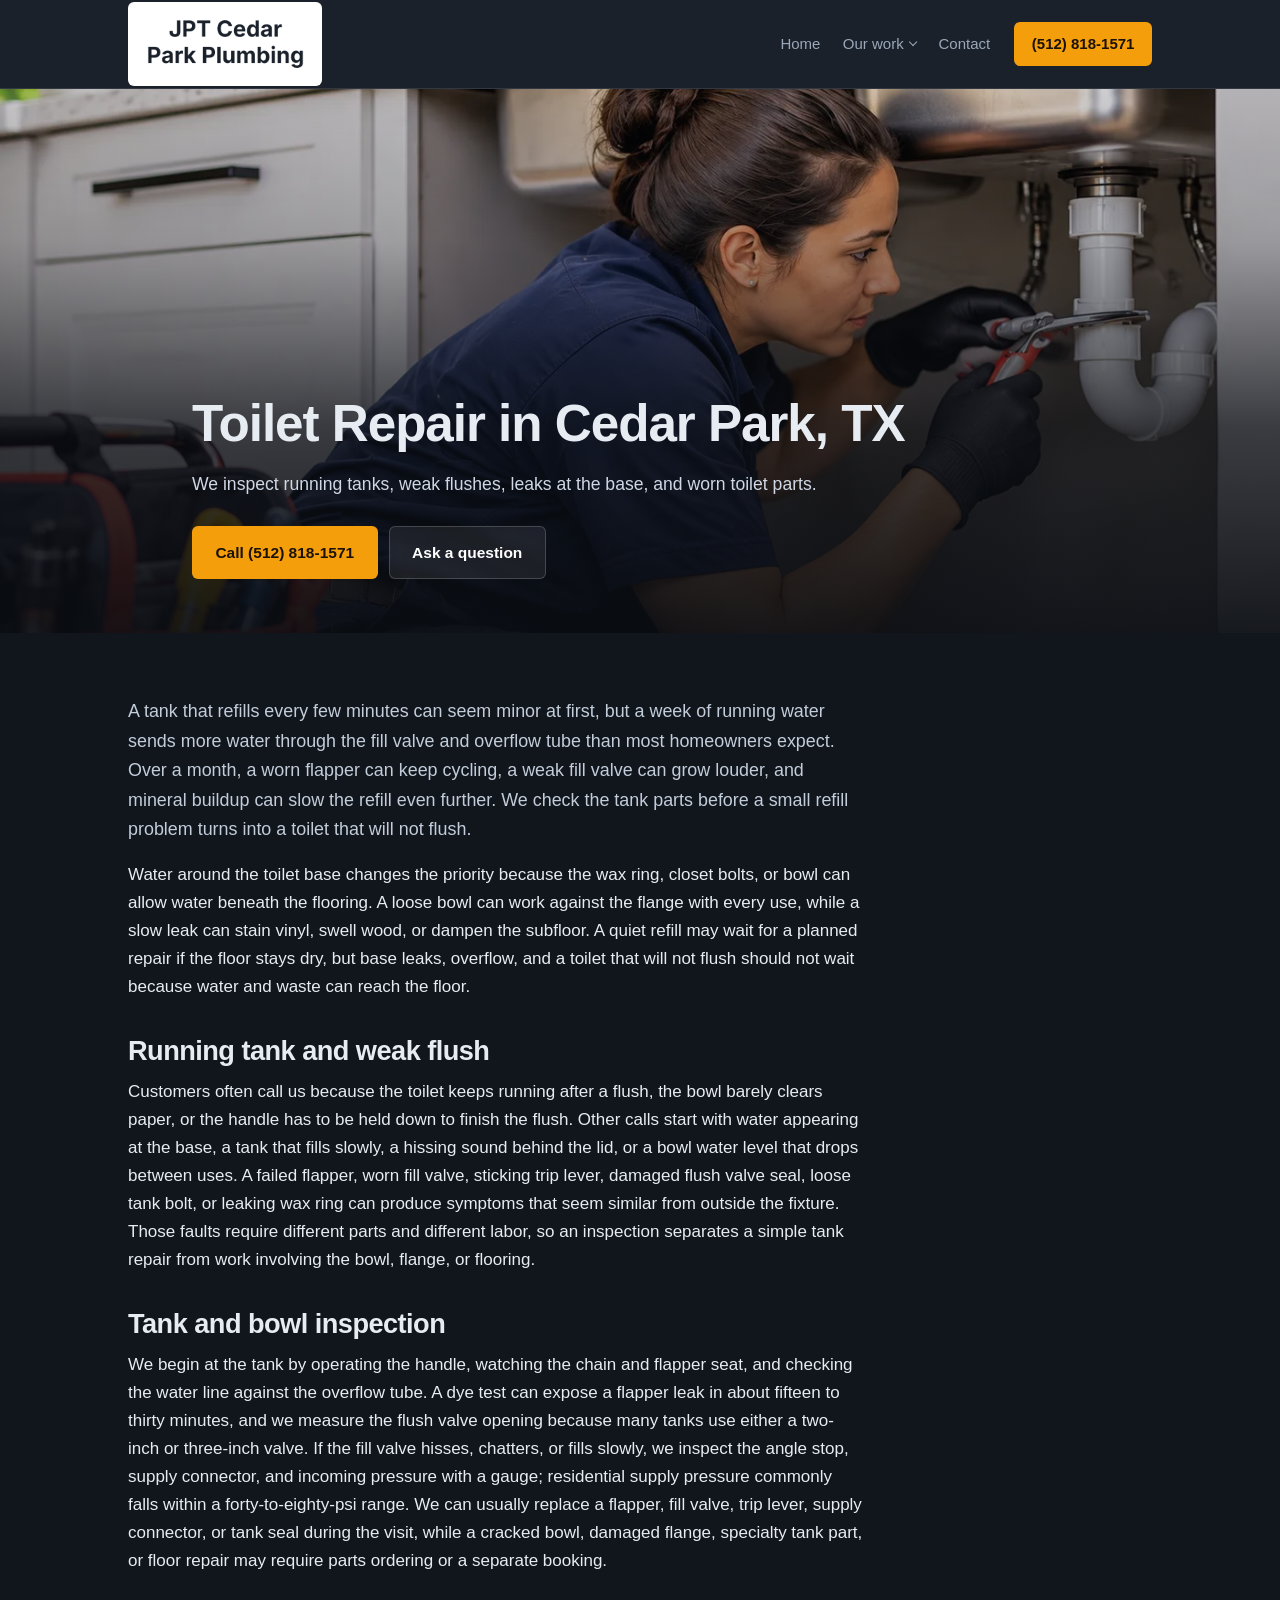
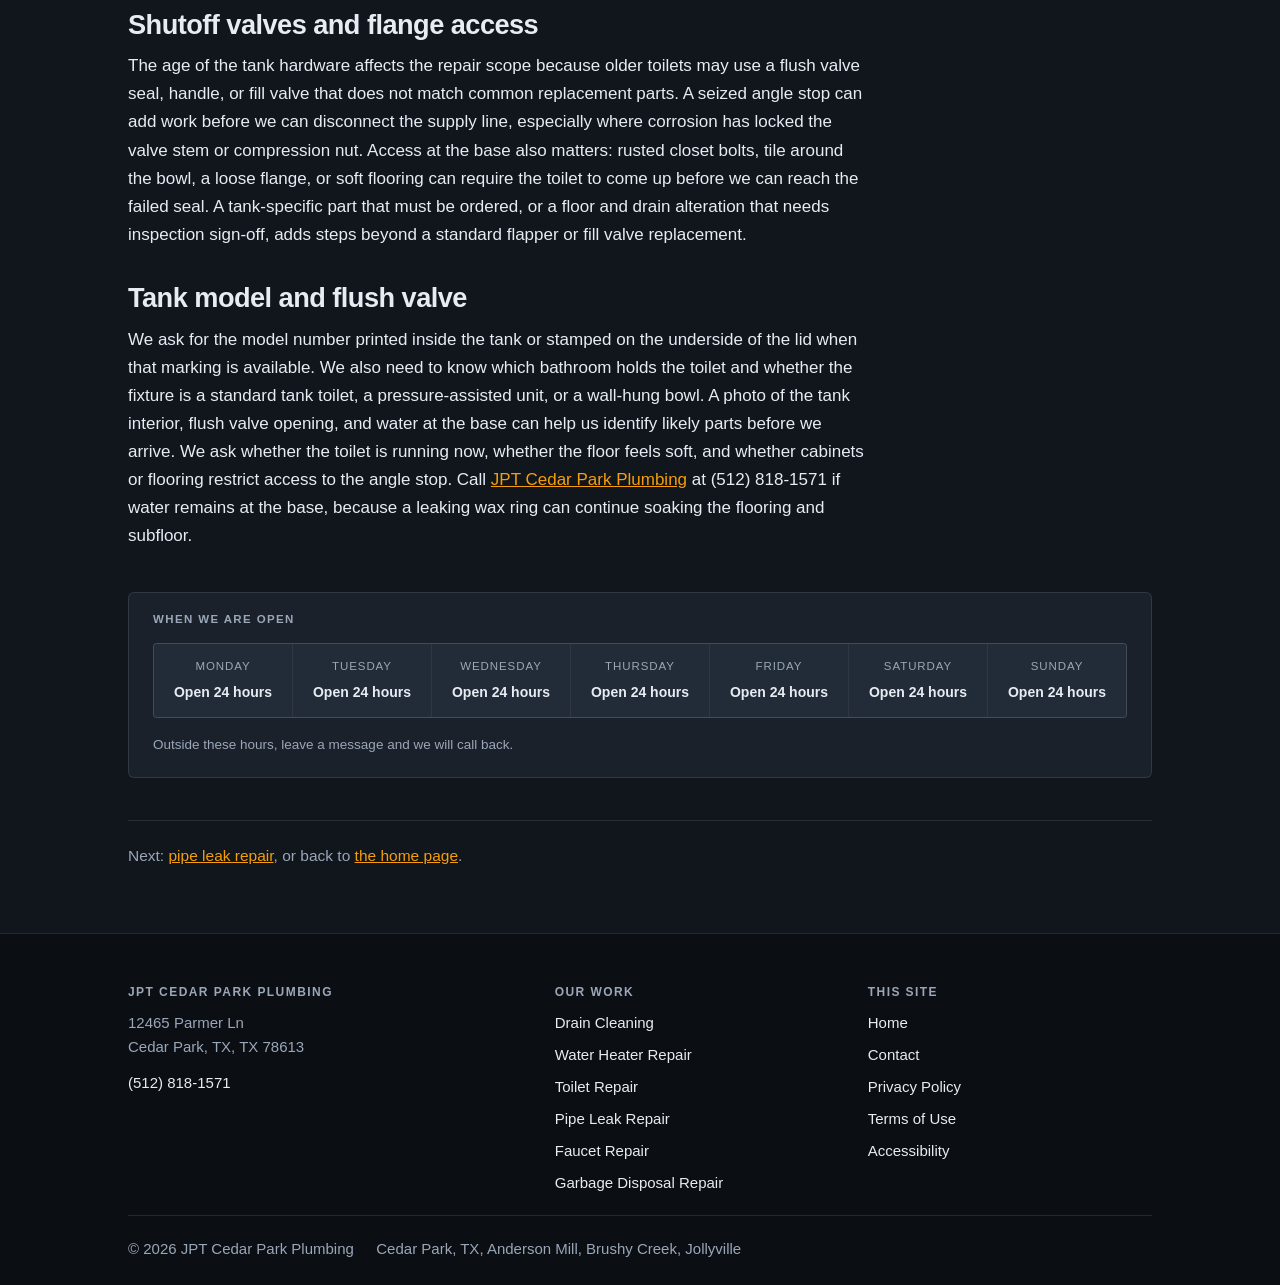
<file: toilet-repair/index.html>
<!DOCTYPE html>
<html lang="en">
<head>
<meta charset="utf-8">
<meta name="viewport" content="width=device-width, initial-scale=1">
<meta name="color-scheme" content="dark">
<title>Toilet Repair | JPT Cedar Park Plumbing | Cedar Park, TX, TX</title>
<meta name="description" content="JPT Cedar Park Plumbing provides toilet repair in Cedar Park, TX, TX for running tanks, weak flushes, base leaks, and failed fill valves at home.">
<link rel="canonical" href="https://jpt-cedar-park-plumbing.9-s.org/toilet-repair/">
<meta property="og:type" content="website">
<meta property="og:title" content="Toilet Repair | JPT Cedar Park Plumbing | Cedar Park, TX, TX">
<meta property="og:description" content="JPT Cedar Park Plumbing provides toilet repair in Cedar Park, TX, TX for running tanks, weak flushes, base leaks, and failed fill valves at home.">
<meta property="og:url" content="https://jpt-cedar-park-plumbing.9-s.org/toilet-repair/">
<link rel="stylesheet" href="../assets/site.css">
<script type="application/ld+json">{"@context":"https://schema.org","@type":"Service","name":"Toilet Repair","serviceType":"Toilet Repair","url":"https://jpt-cedar-park-plumbing.9-s.org/toilet-repair/","provider":{"@type":"Plumber","name":"JPT Cedar Park Plumbing","url":"https://jpt-cedar-park-plumbing.9-s.org/","telephone":"(512) 818-1571"},"areaServed":{"@type":"City","name":"Cedar Park, TX"}}</script>
</head>
<body>

<a class="anvil-skip" href="#page">Skip to content</a>
<header class="anvil-rail">
  <div class="anvil-shell anvil-rail__row">
    <a class="anvil-brand" href="../">
      <span class="anvil-brand__plate"><img class="anvil-brand__mark" src="../assets/logo.png" alt="JPT Cedar Park Plumbing"></span>
    </a>
    <nav class="anvil-nav" aria-label="Main">
      <a href="../">Home</a>
      <details class="anvil-work">
      <summary>Our work</summary>
      <ul class="anvil-work__list">
        <li class="anvil-work__all"><a href="../#work">All of it</a></li>
        <li><a href="../drain-cleaning/">Drain Cleaning</a></li><li><a href="../water-heater-repair/">Water Heater Repair</a></li><li><a href="../toilet-repair/" aria-current="page">Toilet Repair</a></li><li><a href="../pipe-leak-repair/">Pipe Leak Repair</a></li><li><a href="../faucet-repair/">Faucet Repair</a></li><li><a href="../garbage-disposal-repair/">Garbage Disposal Repair</a></li>
      </ul>
    </details>
      <a href="../contact/">Contact</a>
    </nav>
    <a class="anvil-dial" href="tel:+15128181571">(512) 818-1571</a>
  </div>
</header>
<main id="page">


<section class="anvil-stage">
  <img class="anvil-stage__shot" src="../assets/hero-4.webp"
         width="1600" height="900" alt="A plumber tightening the white plastic P-trap under a stainless steel kitchen sink, with an open tool bag on the floor"
         loading="eager" fetchpriority="high" decoding="async">
  <div class="anvil-shell anvil-stage__words">
    <h1>Toilet Repair in Cedar Park, TX</h1>
    <p class="anvil-stage__said">We inspect running tanks, weak flushes, leaks at the base, and worn toilet parts.</p>
    <p class="anvil-stage__acts">
      <a class="anvil-act anvil-act--solid" href="tel:+15128181571">Call (512) 818-1571</a>
      <a class="anvil-act anvil-act--ghost" href="../contact/">Ask a question</a>
    </p>
  </div>
</section>
<section class="anvil-band"><div class="anvil-shell">
  
  <div class="anvil-prose"><p class="anvil-lede">A tank that refills every few minutes can seem minor at first, but a week of running water sends more water through the fill valve and overflow tube than most homeowners expect. Over a month, a worn flapper can keep cycling, a weak fill valve can grow louder, and mineral buildup can slow the refill even further. We check the tank parts before a small refill problem turns into a toilet that will not flush.</p>
<p>Water around the toilet base changes the priority because the wax ring, closet bolts, or bowl can allow water beneath the flooring. A loose bowl can work against the flange with every use, while a slow leak can stain vinyl, swell wood, or dampen the subfloor. A quiet refill may wait for a planned repair if the floor stays dry, but base leaks, overflow, and a toilet that will not flush should not wait because water and waste can reach the floor.</p>
<h2>Running tank and weak flush</h2>
<p>Customers often call us because the toilet keeps running after a flush, the bowl barely clears paper, or the handle has to be held down to finish the flush. Other calls start with water appearing at the base, a tank that fills slowly, a hissing sound behind the lid, or a bowl water level that drops between uses. A failed flapper, worn fill valve, sticking trip lever, damaged flush valve seal, loose tank bolt, or leaking wax ring can produce symptoms that seem similar from outside the fixture. Those faults require different parts and different labor, so an inspection separates a simple tank repair from work involving the bowl, flange, or flooring.</p>
<h2>Tank and bowl inspection</h2>
<p>We begin at the tank by operating the handle, watching the chain and flapper seat, and checking the water line against the overflow tube. A dye test can expose a flapper leak in about fifteen to thirty minutes, and we measure the flush valve opening because many tanks use either a two-inch or three-inch valve. If the fill valve hisses, chatters, or fills slowly, we inspect the angle stop, supply connector, and incoming pressure with a gauge; residential supply pressure commonly falls within a forty-to-eighty-psi range. We can usually replace a flapper, fill valve, trip lever, supply connector, or tank seal during the visit, while a cracked bowl, damaged flange, specialty tank part, or floor repair may require parts ordering or a separate booking.</p>
<h2>Shutoff valves and flange access</h2>
<p>The age of the tank hardware affects the repair scope because older toilets may use a flush valve seal, handle, or fill valve that does not match common replacement parts. A seized angle stop can add work before we can disconnect the supply line, especially where corrosion has locked the valve stem or compression nut. Access at the base also matters: rusted closet bolts, tile around the bowl, a loose flange, or soft flooring can require the toilet to come up before we can reach the failed seal. A tank-specific part that must be ordered, or a floor and drain alteration that needs inspection sign-off, adds steps beyond a standard flapper or fill valve replacement.</p>
<h2>Tank model and flush valve</h2>
<p>We ask for the model number printed inside the tank or stamped on the underside of the lid when that marking is available. We also need to know which bathroom holds the toilet and whether the fixture is a standard tank toilet, a pressure-assisted unit, or a wall-hung bowl. A photo of the tank interior, flush valve opening, and water at the base can help us identify likely parts before we arrive. We ask whether the toilet is running now, whether the floor feels soft, and whether cabinets or flooring restrict access to the angle stop. Call <a href="../">JPT Cedar Park Plumbing</a> at (512) 818-1571 if water remains at the base, because a leaking wax ring can continue soaking the flooring and subfloor.</p></div>
  
<div class="anvil-watch">
  <h2>When we are open</h2>
  <div class="anvil-watch__row"><div class="anvil-watch__day"><span>Monday</span><strong>Open 24 hours</strong></div><div class="anvil-watch__day"><span>Tuesday</span><strong>Open 24 hours</strong></div><div class="anvil-watch__day"><span>Wednesday</span><strong>Open 24 hours</strong></div><div class="anvil-watch__day"><span>Thursday</span><strong>Open 24 hours</strong></div><div class="anvil-watch__day"><span>Friday</span><strong>Open 24 hours</strong></div><div class="anvil-watch__day"><span>Saturday</span><strong>Open 24 hours</strong></div><div class="anvil-watch__day"><span>Sunday</span><strong>Open 24 hours</strong></div></div>
  <p class="anvil-watch__note">Outside these hours, leave a message and we will call back.</p>
</div>
  <p class="anvil-onward">Next: <a href="../pipe-leak-repair/">pipe leak repair</a>, or back to <a href="../">the home page</a>.</p>
</div></section>

</main>

<footer class="anvil-colophon"><div class="anvil-shell">
  <div class="anvil-colophon__spread">
    <div>
      <h2 class="anvil-colophon__title">JPT Cedar Park Plumbing</h2>
      <p>12465 Parmer Ln<br>Cedar Park, TX, TX 78613</p>
      <p><a href="tel:+15128181571">(512) 818-1571</a></p>
      
    </div>
    <div><h2 class="anvil-colophon__title">Our work</h2><ul><li><a href="../drain-cleaning/">Drain Cleaning</a></li><li><a href="../water-heater-repair/">Water Heater Repair</a></li><li><a href="../toilet-repair/">Toilet Repair</a></li><li><a href="../pipe-leak-repair/">Pipe Leak Repair</a></li><li><a href="../faucet-repair/">Faucet Repair</a></li><li><a href="../garbage-disposal-repair/">Garbage Disposal Repair</a></li></ul></div>
    <div><h2 class="anvil-colophon__title">This site</h2><ul>
      <li><a href="../">Home</a></li><li><a href="../contact/">Contact</a></li><li><a href="../privacy-policy/">Privacy Policy</a></li><li><a href="../terms-of-use/">Terms of Use</a></li><li><a href="../accessibility/">Accessibility</a></li>
    </ul></div>
  </div>
  <p class="anvil-colophon__foot">
    <span>&copy; 2026 JPT Cedar Park Plumbing</span>
    <span>Cedar Park, TX, Anderson Mill, Brushy Creek, Jollyville</span>
  </p>
</div></footer>
</body>
</html>
</file>
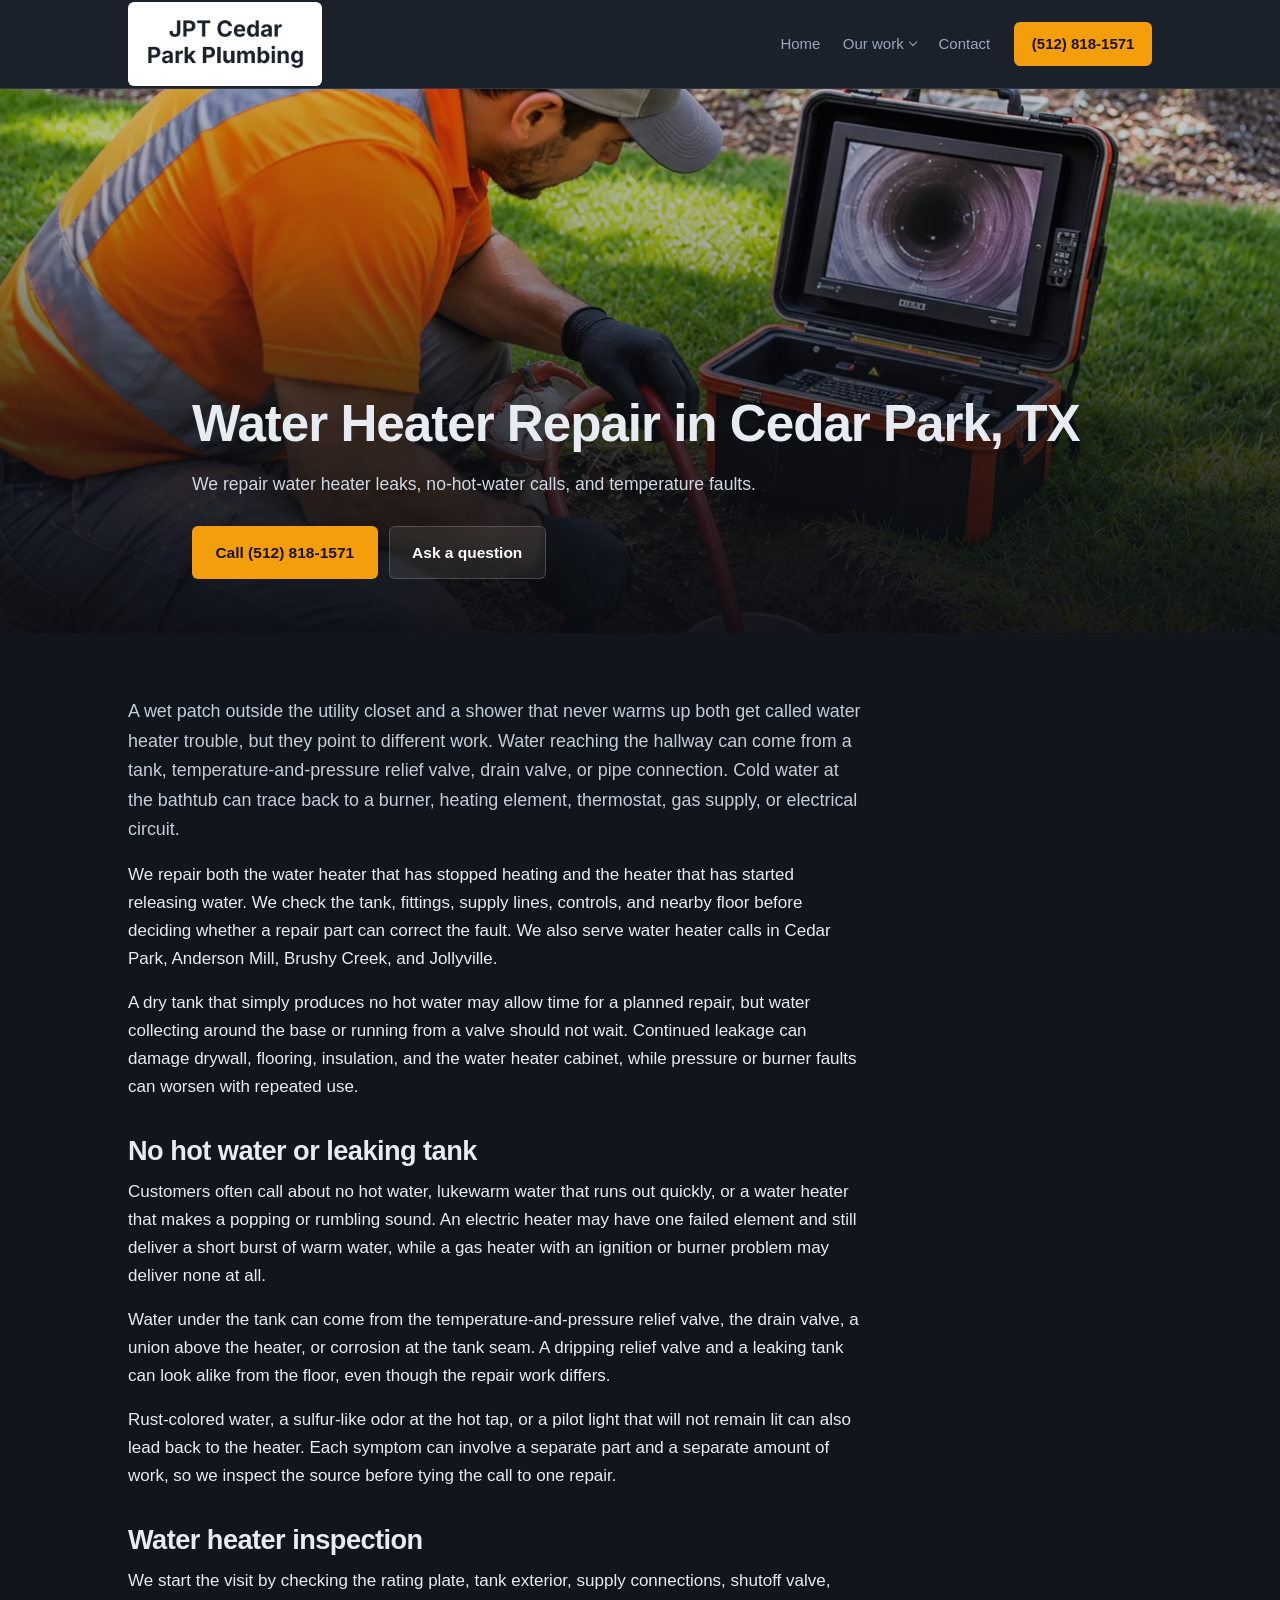
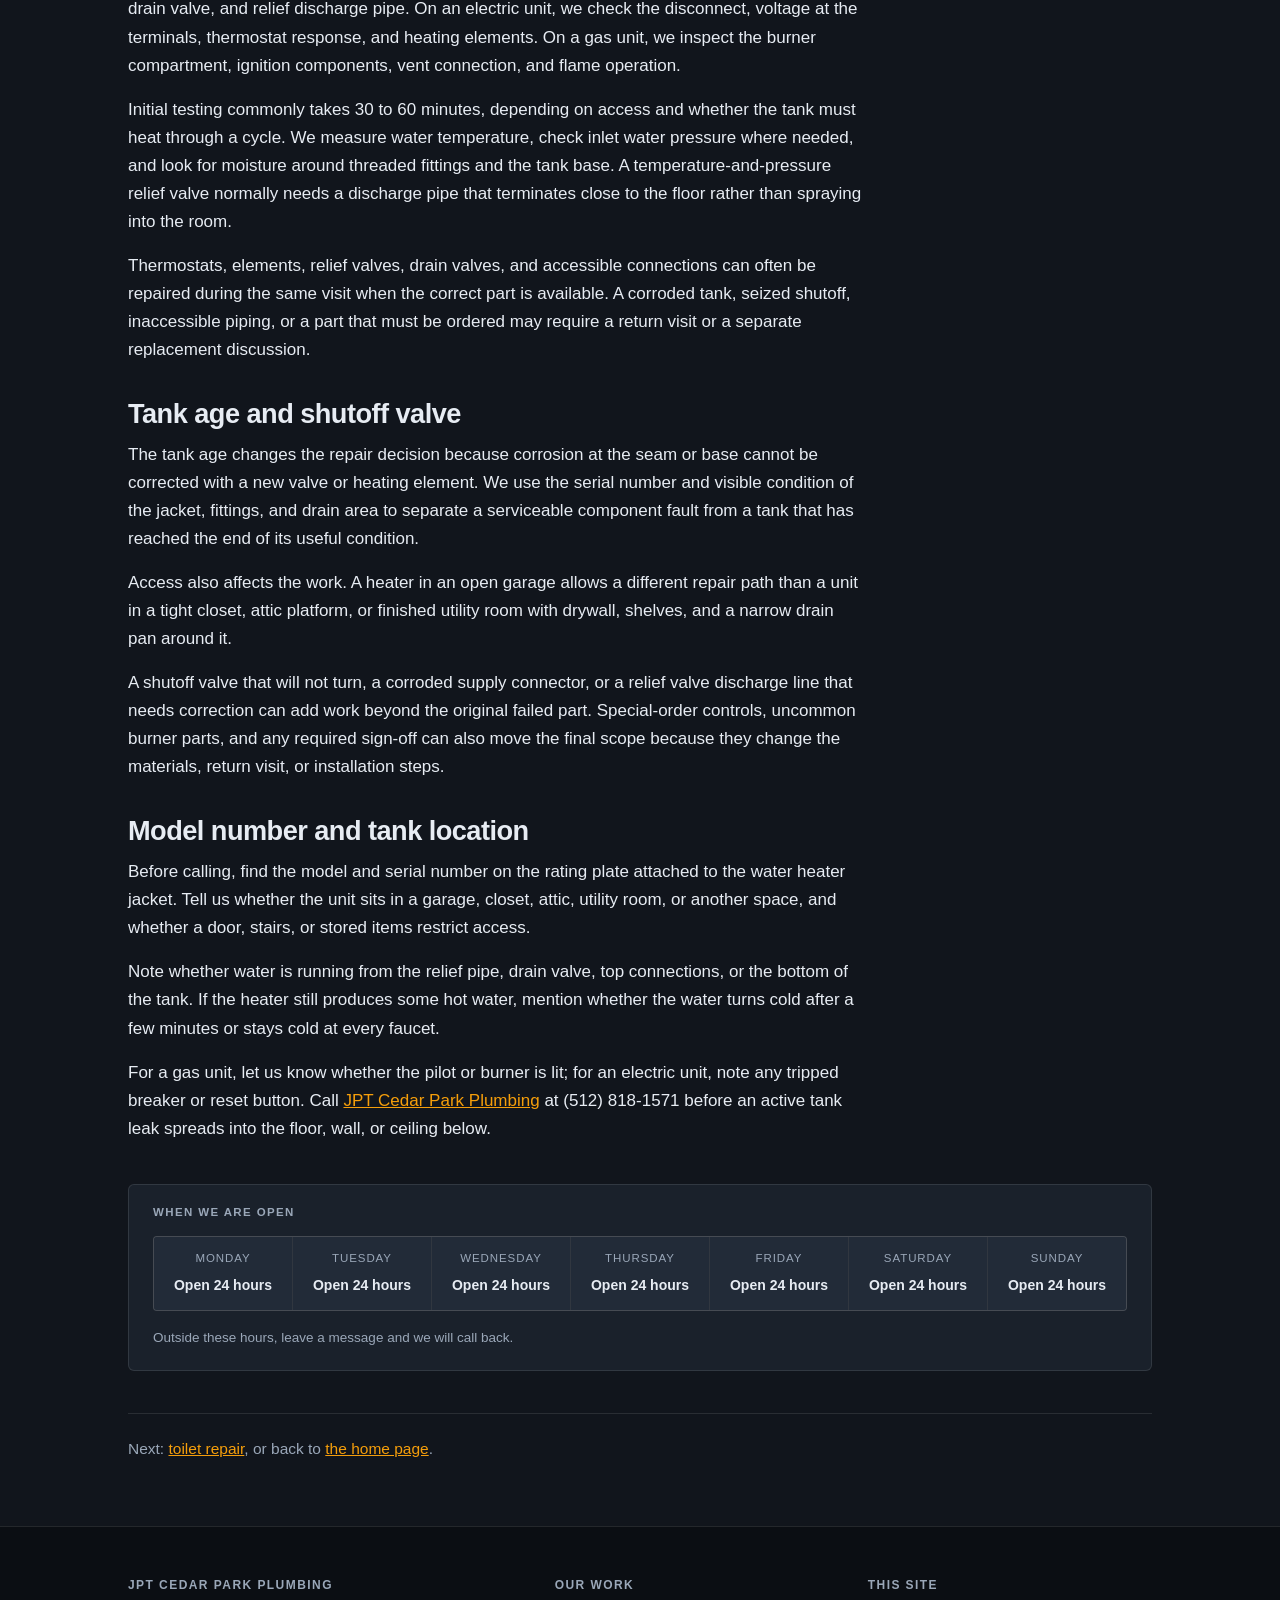
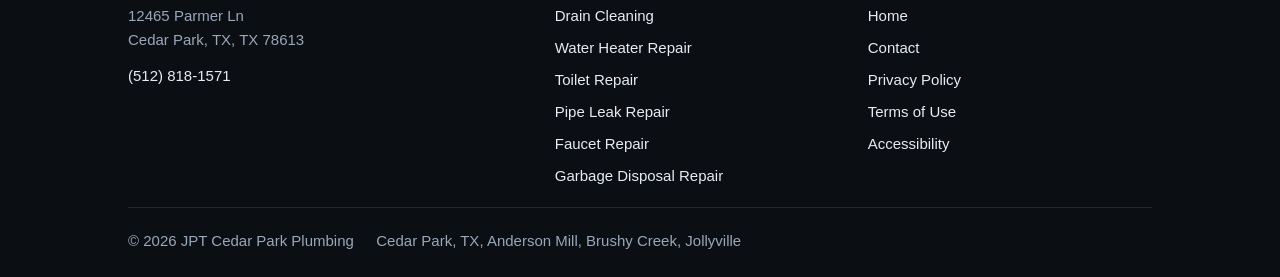
<file: water-heater-repair/index.html>
<!DOCTYPE html>
<html lang="en">
<head>
<meta charset="utf-8">
<meta name="viewport" content="width=device-width, initial-scale=1">
<meta name="color-scheme" content="dark">
<title>JPT Cedar Park Plumbing | Cedar Park, TX, TX</title>
<meta name="description" content="JPT Cedar Park Plumbing repairs water heaters in Cedar Park, TX, TX. We check leaks, burners, elements, valves, and temperature problems.">
<link rel="canonical" href="https://jpt-cedar-park-plumbing.9-s.org/water-heater-repair/">
<meta property="og:type" content="website">
<meta property="og:title" content="JPT Cedar Park Plumbing | Cedar Park, TX, TX">
<meta property="og:description" content="JPT Cedar Park Plumbing repairs water heaters in Cedar Park, TX, TX. We check leaks, burners, elements, valves, and temperature problems.">
<meta property="og:url" content="https://jpt-cedar-park-plumbing.9-s.org/water-heater-repair/">
<link rel="stylesheet" href="../assets/site.css">
<script type="application/ld+json">{"@context":"https://schema.org","@type":"Service","name":"Water Heater Repair","serviceType":"Water Heater Repair","url":"https://jpt-cedar-park-plumbing.9-s.org/water-heater-repair/","provider":{"@type":"Plumber","name":"JPT Cedar Park Plumbing","url":"https://jpt-cedar-park-plumbing.9-s.org/","telephone":"(512) 818-1571"},"areaServed":{"@type":"City","name":"Cedar Park, TX"}}</script>
</head>
<body>

<a class="anvil-skip" href="#page">Skip to content</a>
<header class="anvil-rail">
  <div class="anvil-shell anvil-rail__row">
    <a class="anvil-brand" href="../">
      <span class="anvil-brand__plate"><img class="anvil-brand__mark" src="../assets/logo.png" alt="JPT Cedar Park Plumbing"></span>
    </a>
    <nav class="anvil-nav" aria-label="Main">
      <a href="../">Home</a>
      <details class="anvil-work">
      <summary>Our work</summary>
      <ul class="anvil-work__list">
        <li class="anvil-work__all"><a href="../#work">All of it</a></li>
        <li><a href="../drain-cleaning/">Drain Cleaning</a></li><li><a href="../water-heater-repair/" aria-current="page">Water Heater Repair</a></li><li><a href="../toilet-repair/">Toilet Repair</a></li><li><a href="../pipe-leak-repair/">Pipe Leak Repair</a></li><li><a href="../faucet-repair/">Faucet Repair</a></li><li><a href="../garbage-disposal-repair/">Garbage Disposal Repair</a></li>
      </ul>
    </details>
      <a href="../contact/">Contact</a>
    </nav>
    <a class="anvil-dial" href="tel:+15128181571">(512) 818-1571</a>
  </div>
</header>
<main id="page">


<section class="anvil-stage">
  <img class="anvil-stage__shot" src="../assets/hero-3.webp"
         width="1600" height="900" alt="A plumber kneeling on a lawn feeding a camera cable into an open sewer cleanout, the inside of the pipe showing on a monitor in the case beside him"
         loading="eager" fetchpriority="high" decoding="async">
  <div class="anvil-shell anvil-stage__words">
    <h1>Water Heater Repair in Cedar Park, TX</h1>
    <p class="anvil-stage__said">We repair water heater leaks, no-hot-water calls, and temperature faults.</p>
    <p class="anvil-stage__acts">
      <a class="anvil-act anvil-act--solid" href="tel:+15128181571">Call (512) 818-1571</a>
      <a class="anvil-act anvil-act--ghost" href="../contact/">Ask a question</a>
    </p>
  </div>
</section>
<section class="anvil-band"><div class="anvil-shell">
  
  <div class="anvil-prose"><p class="anvil-lede">A wet patch outside the utility closet and a shower that never warms up both get called water heater trouble, but they point to different work. Water reaching the hallway can come from a tank, temperature-and-pressure relief valve, drain valve, or pipe connection. Cold water at the bathtub can trace back to a burner, heating element, thermostat, gas supply, or electrical circuit.</p>
<p>We repair both the water heater that has stopped heating and the heater that has started releasing water. We check the tank, fittings, supply lines, controls, and nearby floor before deciding whether a repair part can correct the fault. We also serve water heater calls in Cedar Park, Anderson Mill, Brushy Creek, and Jollyville.</p>
<p>A dry tank that simply produces no hot water may allow time for a planned repair, but water collecting around the base or running from a valve should not wait. Continued leakage can damage drywall, flooring, insulation, and the water heater cabinet, while pressure or burner faults can worsen with repeated use.</p>
<h2>No hot water or leaking tank</h2>
<p>Customers often call about no hot water, lukewarm water that runs out quickly, or a water heater that makes a popping or rumbling sound. An electric heater may have one failed element and still deliver a short burst of warm water, while a gas heater with an ignition or burner problem may deliver none at all.</p>
<p>Water under the tank can come from the temperature-and-pressure relief valve, the drain valve, a union above the heater, or corrosion at the tank seam. A dripping relief valve and a leaking tank can look alike from the floor, even though the repair work differs.</p>
<p>Rust-colored water, a sulfur-like odor at the hot tap, or a pilot light that will not remain lit can also lead back to the heater. Each symptom can involve a separate part and a separate amount of work, so we inspect the source before tying the call to one repair.</p>
<h2>Water heater inspection</h2>
<p>We start the visit by checking the rating plate, tank exterior, supply connections, shutoff valve, drain valve, and relief discharge pipe. On an electric unit, we check the disconnect, voltage at the terminals, thermostat response, and heating elements. On a gas unit, we inspect the burner compartment, ignition components, vent connection, and flame operation.</p>
<p>Initial testing commonly takes 30 to 60 minutes, depending on access and whether the tank must heat through a cycle. We measure water temperature, check inlet water pressure where needed, and look for moisture around threaded fittings and the tank base. A temperature-and-pressure relief valve normally needs a discharge pipe that terminates close to the floor rather than spraying into the room.</p>
<p>Thermostats, elements, relief valves, drain valves, and accessible connections can often be repaired during the same visit when the correct part is available. A corroded tank, seized shutoff, inaccessible piping, or a part that must be ordered may require a return visit or a separate replacement discussion.</p>
<h2>Tank age and shutoff valve</h2>
<p>The tank age changes the repair decision because corrosion at the seam or base cannot be corrected with a new valve or heating element. We use the serial number and visible condition of the jacket, fittings, and drain area to separate a serviceable component fault from a tank that has reached the end of its useful condition.</p>
<p>Access also affects the work. A heater in an open garage allows a different repair path than a unit in a tight closet, attic platform, or finished utility room with drywall, shelves, and a narrow drain pan around it.</p>
<p>A shutoff valve that will not turn, a corroded supply connector, or a relief valve discharge line that needs correction can add work beyond the original failed part. Special-order controls, uncommon burner parts, and any required sign-off can also move the final scope because they change the materials, return visit, or installation steps.</p>
<h2>Model number and tank location</h2>
<p>Before calling, find the model and serial number on the rating plate attached to the water heater jacket. Tell us whether the unit sits in a garage, closet, attic, utility room, or another space, and whether a door, stairs, or stored items restrict access.</p>
<p>Note whether water is running from the relief pipe, drain valve, top connections, or the bottom of the tank. If the heater still produces some hot water, mention whether the water turns cold after a few minutes or stays cold at every faucet.</p>
<p>For a gas unit, let us know whether the pilot or burner is lit; for an electric unit, note any tripped breaker or reset button. Call <a href="../">JPT Cedar Park Plumbing</a> at (512) 818-1571 before an active tank leak spreads into the floor, wall, or ceiling below.</p></div>
  
<div class="anvil-watch">
  <h2>When we are open</h2>
  <div class="anvil-watch__row"><div class="anvil-watch__day"><span>Monday</span><strong>Open 24 hours</strong></div><div class="anvil-watch__day"><span>Tuesday</span><strong>Open 24 hours</strong></div><div class="anvil-watch__day"><span>Wednesday</span><strong>Open 24 hours</strong></div><div class="anvil-watch__day"><span>Thursday</span><strong>Open 24 hours</strong></div><div class="anvil-watch__day"><span>Friday</span><strong>Open 24 hours</strong></div><div class="anvil-watch__day"><span>Saturday</span><strong>Open 24 hours</strong></div><div class="anvil-watch__day"><span>Sunday</span><strong>Open 24 hours</strong></div></div>
  <p class="anvil-watch__note">Outside these hours, leave a message and we will call back.</p>
</div>
  <p class="anvil-onward">Next: <a href="../toilet-repair/">toilet repair</a>, or back to <a href="../">the home page</a>.</p>
</div></section>

</main>

<footer class="anvil-colophon"><div class="anvil-shell">
  <div class="anvil-colophon__spread">
    <div>
      <h2 class="anvil-colophon__title">JPT Cedar Park Plumbing</h2>
      <p>12465 Parmer Ln<br>Cedar Park, TX, TX 78613</p>
      <p><a href="tel:+15128181571">(512) 818-1571</a></p>
      
    </div>
    <div><h2 class="anvil-colophon__title">Our work</h2><ul><li><a href="../drain-cleaning/">Drain Cleaning</a></li><li><a href="../water-heater-repair/">Water Heater Repair</a></li><li><a href="../toilet-repair/">Toilet Repair</a></li><li><a href="../pipe-leak-repair/">Pipe Leak Repair</a></li><li><a href="../faucet-repair/">Faucet Repair</a></li><li><a href="../garbage-disposal-repair/">Garbage Disposal Repair</a></li></ul></div>
    <div><h2 class="anvil-colophon__title">This site</h2><ul>
      <li><a href="../">Home</a></li><li><a href="../contact/">Contact</a></li><li><a href="../privacy-policy/">Privacy Policy</a></li><li><a href="../terms-of-use/">Terms of Use</a></li><li><a href="../accessibility/">Accessibility</a></li>
    </ul></div>
  </div>
  <p class="anvil-colophon__foot">
    <span>&copy; 2026 JPT Cedar Park Plumbing</span>
    <span>Cedar Park, TX, Anderson Mill, Brushy Creek, Jollyville</span>
  </p>
</div></footer>
</body>
</html>
</file>
<file: assets/site.css>
:root{
  --av-ink:#e7ecf3; --av-soft:#9aa7b8; --av-dim:#76839660;
  --av-ground:#11151c; --av-raise:#1a212b; --av-lift:#222b38;
  --av-line:rgba(255,255,255,.1); --av-edge:rgba(255,255,255,.18);
  --av-accent:#f59e0b; --av-accent-ink:#1a1206;
  --av-gutter:clamp(1.25rem,4vw,3rem);
  --av-round:6px;
}
*{box-sizing:border-box}
body{margin:0;background:var(--av-ground);color:var(--av-ink);
  font:17px/1.65 ui-sans-serif,-apple-system,BlinkMacSystemFont,"Segoe UI",Roboto,Helvetica,Arial,sans-serif;
  -webkit-font-smoothing:antialiased}
h1,h2,h3{font-weight:700;letter-spacing:-.02em;line-height:1.18;margin:0}
h1{font-size:clamp(2.1rem,4.8vw,3.2rem)}
h2{font-size:clamp(1.3rem,2.3vw,1.7rem)}
a{color:var(--av-accent)}
img{max-width:100%;display:block}
.anvil-shell{max-width:1120px;margin:0 auto;padding:0 var(--av-gutter)}
.anvil-skip{position:absolute;left:-9999px}
.anvil-skip:focus{left:1rem;top:1rem;background:var(--av-accent);color:var(--av-accent-ink);
  padding:.6rem 1rem;z-index:99;border-radius:var(--av-round)}

/* the rail — ONE row, not sticky. Beacon has two bands before the page
   starts; Ledger's single bar is sticky. This is neither. */
.anvil-rail{background:var(--av-raise);border-bottom:1px solid var(--av-line)}
.anvil-rail__row{display:flex;align-items:center;gap:1.5rem;min-height:88px}
.anvil-brand{display:flex;align-items:center;gap:.75rem;margin-right:auto;
  text-decoration:none;color:inherit}
/* THE LIGHT PLATE IS THE DARK-PAGE TAX ON LOGOS. A wordmark drawn in dark
   ink on transparency is invisible on this rail, and no rule here can look
   inside the file to find out whether this one is. Every logo gets the
   plate: a visible logo that could have been prettier beats an invisible
   one. The height matches Ledger's and Beacon's 70px so the same upload
   looks the same size in all three. */
.anvil-brand__plate{display:inline-flex;align-items:center;background:#fff;
  border-radius:var(--av-round);padding:.45rem .6rem;flex:0 0 auto}
.anvil-brand__mark{height:70px;width:auto;max-width:min(320px,54vw);object-fit:contain;
  object-position:left center}
.anvil-brand__glyph{width:42px;height:42px;border-radius:var(--av-round);
  background:var(--av-accent);color:var(--av-accent-ink);
  display:grid;place-items:center;font-size:16px;font-weight:800;flex:0 0 auto}
.anvil-brand__name{font-size:17px;font-weight:700;letter-spacing:-.01em}
.anvil-nav{display:flex;align-items:center;gap:1.4rem;font-size:15px;font-weight:500}
.anvil-nav a{color:var(--av-soft);text-decoration:none}
.anvil-nav a:hover,.anvil-nav a[aria-current]{color:var(--av-ink)}
.anvil-dial{background:var(--av-accent);color:var(--av-accent-ink);font-weight:700;
  text-decoration:none;font-size:15px;padding:.6rem 1.1rem;border-radius:var(--av-round);
  white-space:nowrap}
.anvil-dial:hover{filter:brightness(1.08)}

/* the services disclosure — a <details>, so it works with no JavaScript */
.anvil-work{position:relative}
.anvil-work>summary{list-style:none;cursor:pointer;color:var(--av-soft);font-weight:500;
  display:inline-flex;align-items:center;gap:.4rem;-webkit-tap-highlight-color:transparent}
.anvil-work>summary::-webkit-details-marker{display:none}
.anvil-work>summary::after{content:"";width:.34em;height:.34em;margin-top:-.22em;
  border-right:1.8px solid currentColor;border-bottom:1.8px solid currentColor;transform:rotate(45deg)}
.anvil-work>summary:hover,.anvil-work[open]>summary{color:var(--av-ink)}
.anvil-work[open]>summary::after{margin-top:.1em;transform:rotate(225deg)}
.anvil-work>summary:focus-visible{outline:2px solid var(--av-accent);outline-offset:4px;border-radius:4px}
.anvil-work__list{position:absolute;top:calc(100% + 1.1rem);left:-1rem;z-index:20;
  margin:0;padding:.4rem;list-style:none;min-width:240px;
  background:var(--av-lift);border:1px solid var(--av-edge);border-radius:var(--av-round);
  box-shadow:0 18px 40px rgba(0,0,0,.5)}
.anvil-work__list a{display:block;padding:.5rem .75rem;border-radius:4px;
  color:var(--av-ink);text-decoration:none;font-size:15px}
.anvil-work__list a:hover{background:var(--av-raise);color:var(--av-accent)}
.anvil-work__all{border-bottom:1px solid var(--av-line);margin-bottom:.35rem;padding-bottom:.35rem}
.anvil-work__all a{font-weight:600}

/* the stage — words ON the photograph, which only reads well dark.
   THE SCRIM IS A PSEUDO-ELEMENT, not a change to the image: the same four
   files serve all three structures, and darkening them would mean a fourth
   variant of every photograph and a build step to make it.
   TWO STOPS, NOT ONE. A flat wash over the whole picture flattens it; a
   gradient weighted to the bottom-left keeps the image readable where there
   are no words and buries it where there are. */
.anvil-stage{position:relative;isolation:isolate;background:var(--av-raise);
  min-height:clamp(26rem,52vw,34rem);display:flex;align-items:flex-end}
.anvil-stage__shot{position:absolute;inset:0;width:100%;height:100%;object-fit:cover;z-index:-2}
.anvil-stage::after{content:"";position:absolute;inset:0;z-index:-1;
  background:linear-gradient(to top,rgba(10,13,18,.94) 0%,rgba(10,13,18,.78) 38%,rgba(10,13,18,.35) 72%,rgba(10,13,18,.2) 100%)}
.anvil-stage--bare{min-height:0}
.anvil-stage--bare::after{display:none}
.anvil-stage__words{padding-top:clamp(3rem,8vw,6rem);padding-bottom:clamp(2.2rem,5vw,3.4rem);
  max-width:min(100%,62rem);width:100%}
.anvil-stage__words h1{text-wrap:balance}
.anvil-stage__said{color:#cfd8e4;font-size:1.1rem;margin:1rem 0 0;max-width:40rem}
.anvil-stage__acts{display:flex;flex-wrap:wrap;gap:.7rem;margin:1.7rem 0 0}
.anvil-act{display:inline-block;text-decoration:none;font-weight:700;font-size:15.5px;
  padding:.78rem 1.4rem;border-radius:var(--av-round);border:1.6px solid transparent}
.anvil-act--solid{background:var(--av-accent);color:var(--av-accent-ink)}
.anvil-act--solid:hover{filter:brightness(1.08)}
/* A GHOST BUTTON ON A PHOTOGRAPH NEEDS ITS OWN GROUND. Transparent over an
   image is a rectangle of whatever happens to be behind it; the faint fill
   plus the blur keeps the label legible over a bright patch. */
.anvil-act--ghost{border-color:var(--av-edge);color:#fff;background:rgba(255,255,255,.08);
  backdrop-filter:blur(3px)}
.anvil-act--ghost:hover{border-color:#fff;background:rgba(255,255,255,.16)}

/* the plate — facts inline on one rule, where Ledger has a <dl> and Beacon
   has three columns in a card */
.anvil-facts{padding:clamp(1.6rem,3vw,2.2rem) 0 0}
.anvil-plate{display:grid;grid-template-columns:repeat(3,1fr);
  border-top:1px solid var(--av-line);border-bottom:1px solid var(--av-line)}
.anvil-plate__cell{padding:1.1rem 1.4rem}
.anvil-plate__cell+.anvil-plate__cell{border-left:1px solid var(--av-line)}
.anvil-plate__cell:first-child{padding-left:0}
.anvil-plate__cell span{display:block;font-size:11.5px;letter-spacing:.12em;
  text-transform:uppercase;color:var(--av-soft);font-weight:700}
.anvil-plate__cell p{margin:.4rem 0 0;font-size:15.5px}
.anvil-plate__cell a{color:var(--av-ink);text-decoration:none}
.anvil-plate__cell a:hover{color:var(--av-accent)}

/* bands and prose */
.anvil-band{padding:clamp(2.6rem,5vw,4.2rem) 0}
/* TWO BANDS IN A ROW PAY THE PADDING ONCE — the rule Beacon had to add after
   its home page opened an eight-rem hole between About and the services.
   Written in the stylesheet, not as inline style in pages.js, so somebody
   reading the CSS can see the layout decision. */
.anvil-band+.anvil-band{padding-top:0}
.anvil-facts+.anvil-band{padding-top:clamp(2.6rem,5vw,4.2rem)}
.anvil-band__lede{max-width:46rem;margin-bottom:1.8rem}
.anvil-band__lede p{color:var(--av-soft);margin:.7rem 0 0}
.anvil-prose{max-width:46rem}
.anvil-prose h2{margin:2.1rem 0 .7rem}
.anvil-prose p{margin:0 0 1rem}
.anvil-prose ul{margin:0 0 1rem;padding-left:1.15rem}
.anvil-prose li{margin:0 0 .45rem}
.anvil-lede{font-size:1.12rem;color:#c3cdda}

/* the ladder — full-width rungs, where Ledger numbers two columns and
   Beacon lays out three-up tiles */
.anvil-ladder{list-style:none;margin:0;padding:0;border-top:1px solid var(--av-line)}
.anvil-rung>a,.anvil-rung>span{display:grid;grid-template-columns:4rem 16rem minmax(0,1fr);
  gap:1.5rem;align-items:baseline;padding:1.35rem .25rem;
  border-bottom:1px solid var(--av-line);text-decoration:none;color:inherit}
.anvil-rung>a:hover{background:var(--av-raise)}
.anvil-rung>a:hover .anvil-rung__name{color:var(--av-accent)}
.anvil-rung__tally{font-size:13px;font-weight:800;letter-spacing:.1em;color:var(--av-accent)}
.anvil-rung__name{font-weight:700;font-size:1.1rem}
.anvil-rung__said{color:var(--av-soft);font-size:15px;line-height:1.55}
/* A ROW THAT LOOKS CLICKABLE AND IS NOT IS WORSE THAN ONE THAT PLAINLY IS
   NOT. The services past the body cap are shown and unlinked, so they are
   visibly muted rather than quietly inert. */
.anvil-rung--flat>span{opacity:.5}

/* the hours — seven days ACROSS, under the prose, full width */
.anvil-watch{margin:2.6rem 0 0;border:1px solid var(--av-line);border-radius:var(--av-round);
  background:var(--av-raise);padding:1.3rem 1.5rem}
.anvil-watch h2{font-size:11.5px;letter-spacing:.12em;text-transform:uppercase;
  color:var(--av-soft);margin-bottom:1rem}
.anvil-watch__row{display:grid;grid-template-columns:repeat(7,1fr);gap:1px;
  background:var(--av-line);border:1px solid var(--av-line);border-radius:4px;overflow:hidden}
.anvil-watch__day{background:var(--av-lift);padding:.8rem .5rem;text-align:center}
.anvil-watch__day span{display:block;font-size:11.5px;letter-spacing:.08em;
  text-transform:uppercase;color:var(--av-soft)}
.anvil-watch__day strong{display:block;margin-top:.35rem;font-size:14px;font-weight:600}
.anvil-watch--shut strong{color:var(--av-soft);font-weight:400}
.anvil-watch__note{margin:1rem 0 0;font-size:13.5px;color:var(--av-soft)}

/* the map */
.anvil-map iframe{width:100%;height:380px;border:0;border-radius:var(--av-round);
  display:block;filter:grayscale(.3) contrast(1.05) brightness(.92)}

/* the break — RAISED, not deep. Beacon's divider is the dark band among
   light ones; on a dark page the same job needs the opposite move. */
.anvil-break{background:var(--av-raise);border-top:1px solid var(--av-line);
  border-bottom:1px solid var(--av-line);padding:clamp(2rem,3.6vw,3rem) 0}
.anvil-break p{margin:0;text-align:center;font-weight:600;color:#fff;
  font-size:clamp(1.15rem,2.4vw,1.5rem);letter-spacing:-.015em;
  max-width:34rem;margin-inline:auto;text-wrap:balance}
/* A BAND EITHER SIDE KEEPS ITS OWN PADDING. The +.anvil-band rule above
   strips the top padding of whatever follows a band, and a break between two
   of them is exactly where that strip must not apply. */
.anvil-break+.anvil-band{padding-top:clamp(2.6rem,5vw,4.2rem)}

/* the ring sentence */
.anvil-onward{margin:2.6rem 0 0;padding-top:1.4rem;border-top:1px solid var(--av-line);
  color:var(--av-soft);font-size:15.5px}

/* the contact form — full width, facts in three columns beneath */
.anvil-form{background:var(--av-raise);border:1px solid var(--av-line);
  border-radius:var(--av-round);padding:1.7rem;max-width:46rem}
.anvil-form__pair{display:grid;grid-template-columns:1fr 1fr;gap:1.2rem}
.anvil-form label{display:block;font-size:12.5px;font-weight:700;letter-spacing:.06em;
  text-transform:uppercase;color:var(--av-soft);margin:1.1rem 0 .4rem}
.anvil-form__pair label{margin-top:0}
.anvil-form input,.anvil-form textarea{width:100%;font:inherit;font-size:16px;color:var(--av-ink);
  background:var(--av-ground);border:1px solid var(--av-edge);border-radius:4px;padding:.7rem .85rem}
.anvil-form textarea{min-height:8rem;resize:vertical}
.anvil-form input:focus,.anvil-form textarea:focus{outline:2px solid var(--av-accent);outline-offset:1px}
.anvil-form button{margin-top:1.4rem;font:inherit;font-weight:700;font-size:15.5px;cursor:pointer;
  background:var(--av-accent);color:var(--av-accent-ink);border:0;
  border-radius:var(--av-round);padding:.8rem 1.6rem}
.anvil-form__note{margin:1.1rem 0 0;font-size:14px;color:var(--av-soft)}
.anvil-threes{display:grid;grid-template-columns:repeat(3,1fr);gap:clamp(1.5rem,3vw,2.5rem);
  margin-top:2.8rem}
.anvil-threes h2{font-size:1.05rem;margin:0 0 .6rem}

/* colophon */
.anvil-colophon{background:#0b0e13;border-top:1px solid var(--av-line);
  color:var(--av-soft);padding:clamp(2.4rem,4vw,3.4rem) 0 1.5rem}
.anvil-colophon a{color:var(--av-ink);text-decoration:none}
.anvil-colophon a:hover{color:var(--av-accent)}
.anvil-colophon__spread{display:grid;grid-template-columns:1.4fr 1fr 1fr;gap:1.8rem}
.anvil-colophon__title{font-size:12px;letter-spacing:.12em;text-transform:uppercase;
  color:var(--av-soft)}
.anvil-colophon p{margin:.75rem 0 0;font-size:15px;line-height:1.6}
.anvil-colophon ul{list-style:none;margin:.75rem 0 0;padding:0;font-size:15px}
.anvil-colophon li{margin:0 0 .45rem}
.anvil-marks{display:flex;gap:.7rem}
.anvil-marks svg{width:19px;height:19px;fill:var(--av-soft)}
.anvil-marks a:hover svg{fill:var(--av-accent)}
.anvil-colophon__foot{display:flex;flex-wrap:wrap;gap:.4rem 1.4rem;margin-top:2.2rem;
  padding-top:1.3rem;border-top:1px solid var(--av-line);font-size:13.5px}

@media (max-width:900px){
  .anvil-rung>a,.anvil-rung>span{grid-template-columns:3rem minmax(0,1fr);gap:.4rem 1rem}
  .anvil-rung__said{grid-column:2}
  .anvil-threes{grid-template-columns:1fr}
  .anvil-colophon__spread{grid-template-columns:1fr}
  /* SEVEN COLUMNS DO NOT FIT A TABLET. Four then three reads as a calendar
     rather than as a squeezed row of unreadable stubs. */
  .anvil-watch__row{grid-template-columns:repeat(4,1fr)}
}

@media (max-width:620px){
  /* THE ROW WRAPS RATHER THAN COLLAPSING INTO A HAMBURGER, because these
     sites ship no JavaScript to open one with. The number goes first so it
     is reachable with a thumb before anything else. */
  .anvil-rail__row{flex-wrap:wrap;min-height:0;padding:.8rem 0 .2rem;gap:.7rem 1.1rem}
  .anvil-brand__mark{height:56px;max-width:min(240px,50vw)}
  .anvil-dial{order:2;margin-left:auto}
  .anvil-nav{order:3;flex-basis:100%;flex-wrap:wrap;gap:.4rem 1.1rem;font-size:14.5px;
    border-top:1px solid var(--av-line);margin-top:.2rem;padding:.7rem 0}
  .anvil-work__list{top:calc(100% + .7rem);left:-.9rem}
  .anvil-stage{min-height:0}
  .anvil-stage__words{padding-top:clamp(2.4rem,9vw,3.4rem)}
  .anvil-plate{grid-template-columns:1fr}
  .anvil-plate__cell{padding-left:0}
  .anvil-plate__cell+.anvil-plate__cell{border-left:0;border-top:1px solid var(--av-line)}
  .anvil-watch__row{grid-template-columns:repeat(2,1fr)}
  .anvil-form__pair{grid-template-columns:1fr}
}
</file>
